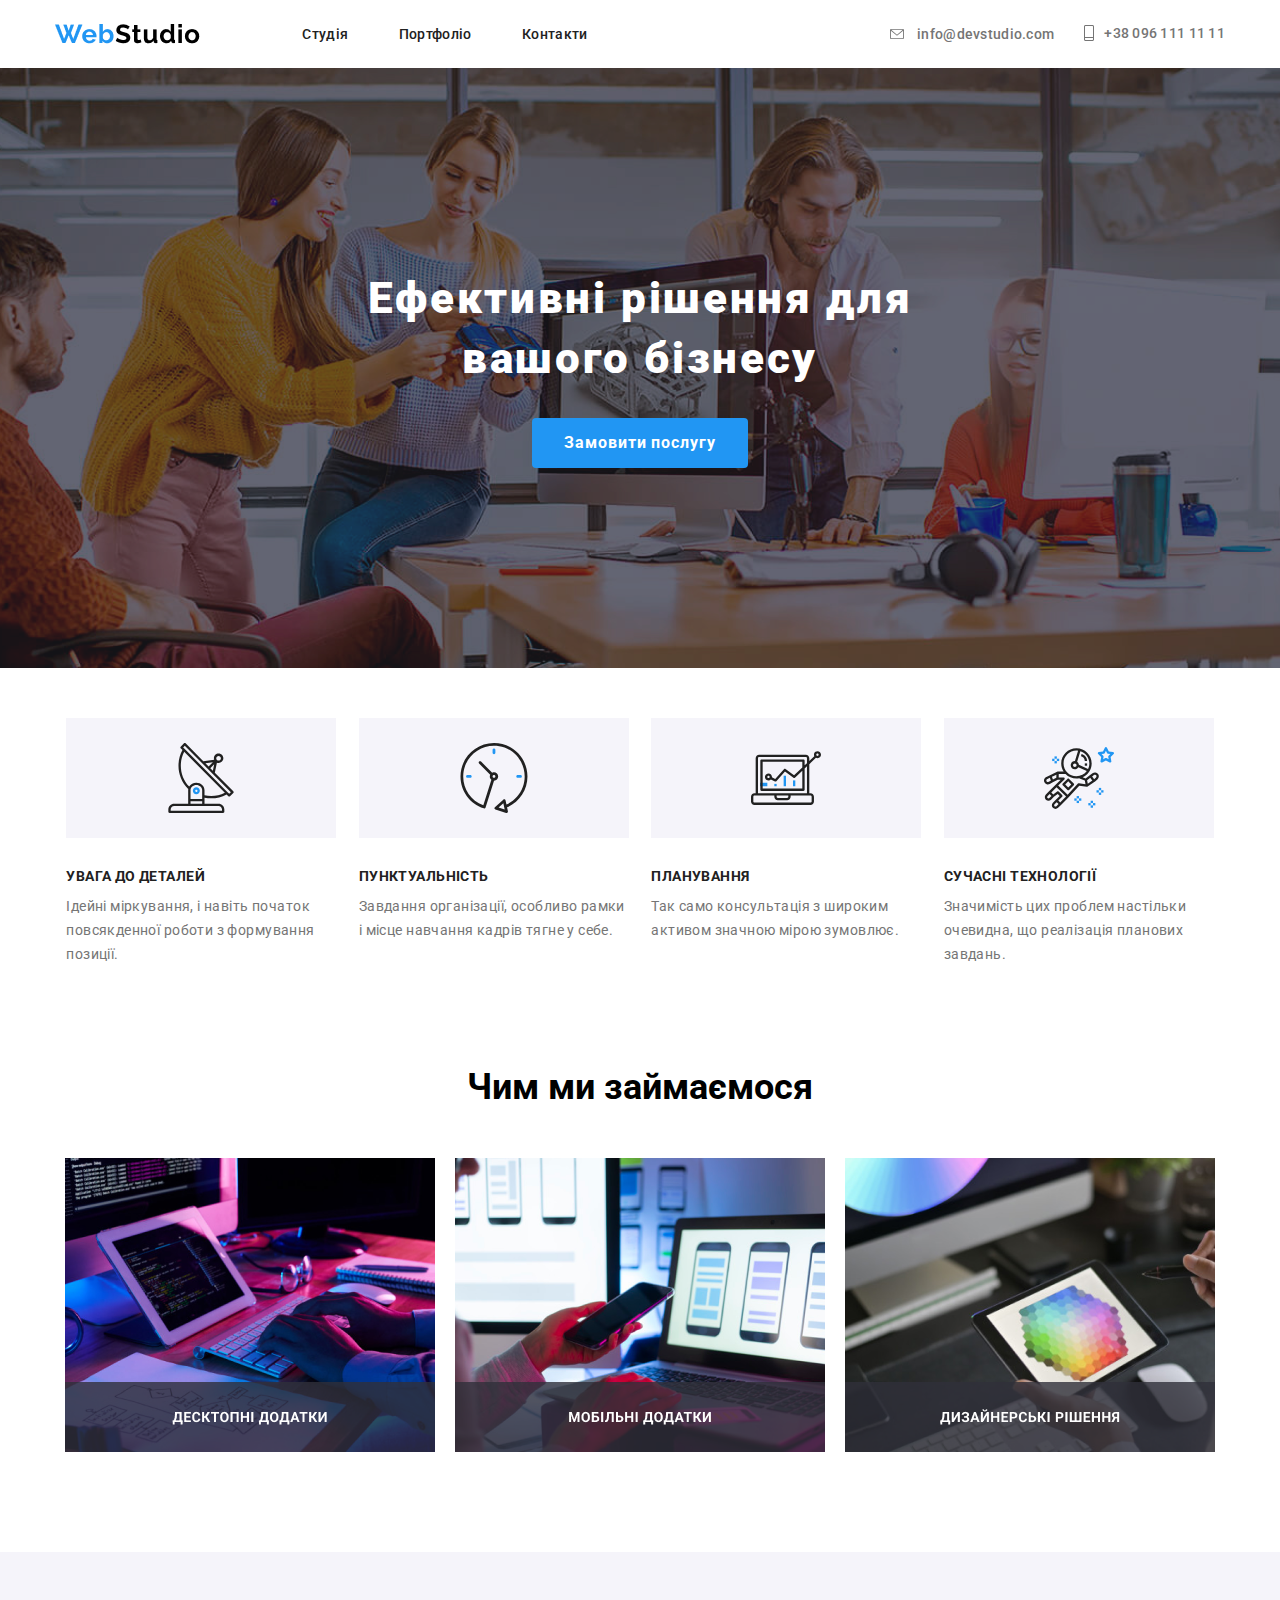
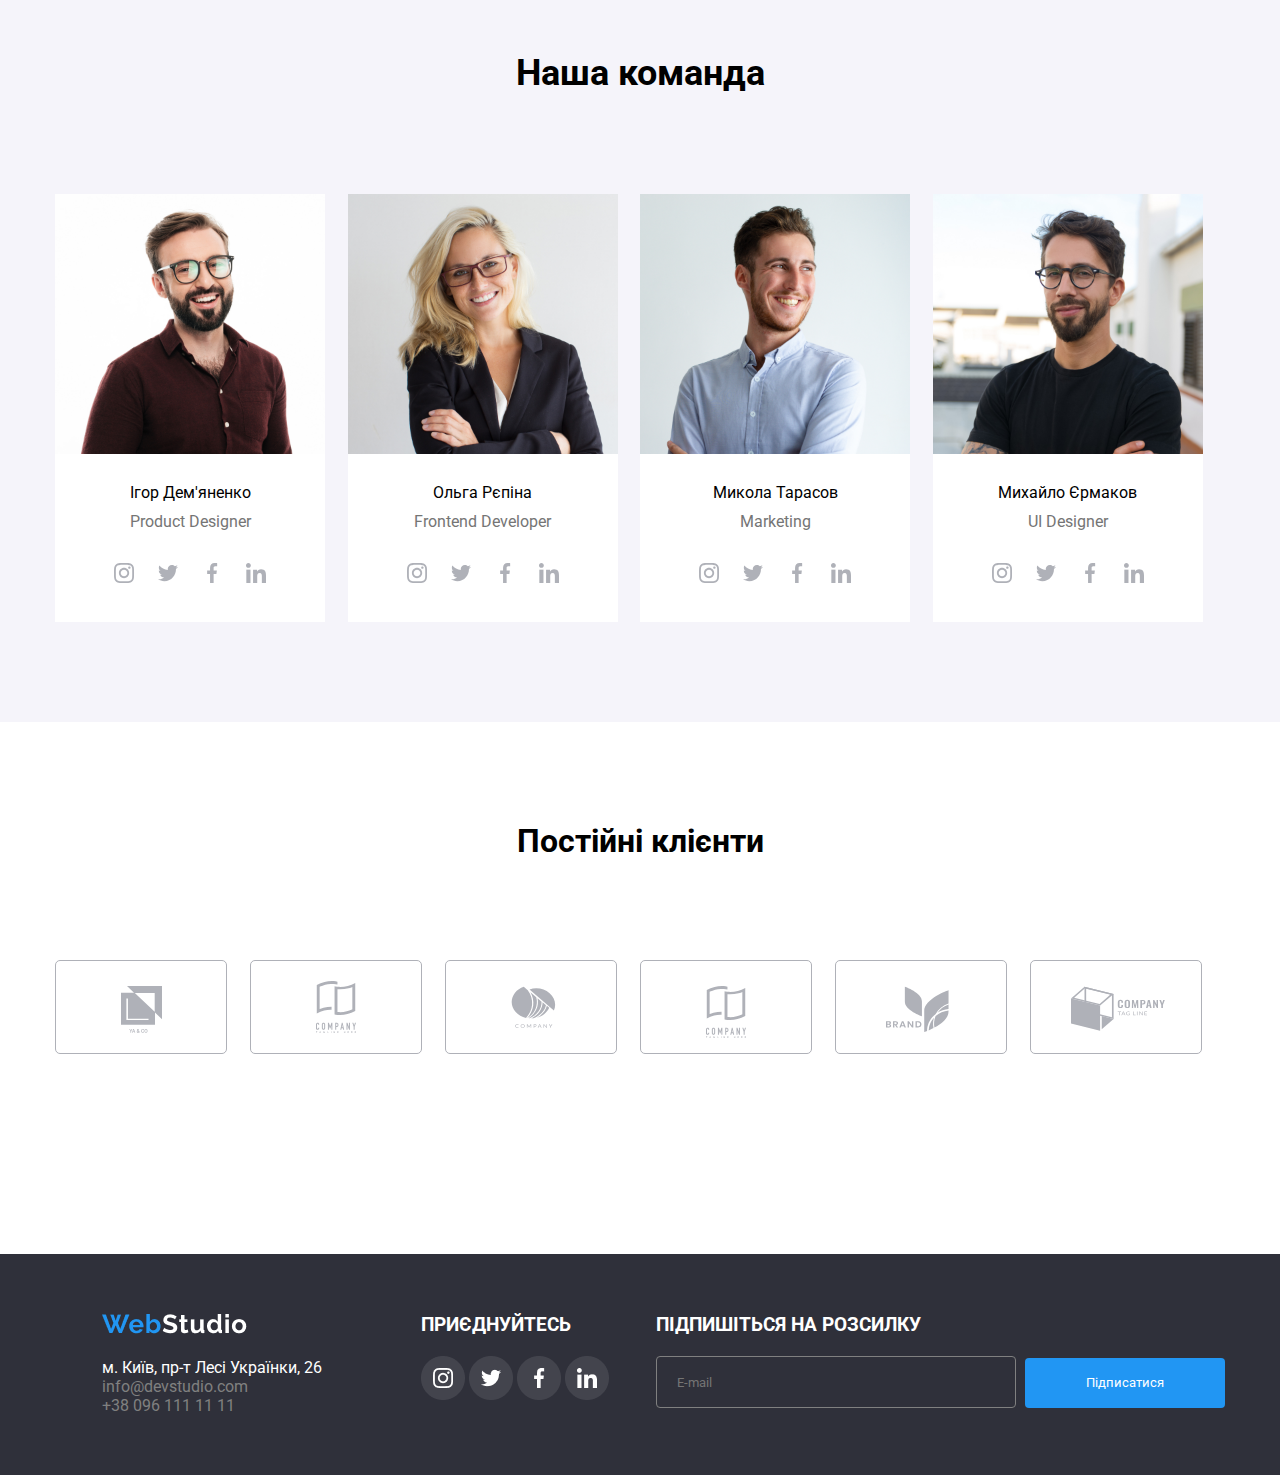
<file: index.html>
<!DOCTYPE html>
<html lang="en">
<head>
    <meta charset="UTF-8">
    <meta name="viewport" content="width=device-width, initial-scale=1.0">
    <link rel="preconnect" href="https://fonts.googleapis.com">
    <link rel="preconnect" href="https://fonts.gstatic.com" crossorigin>
    <link href="https://fonts.googleapis.com/css2?family=Roboto:wght@500&display=swap" rel="stylesheet">
    <link rel="stylesheet" href="./css/style.css">
    <link rel="stylesheet" href="./css/adaptive.css">
    <link rel="shortcut icon" href="./img/Sitelogo.png">
    <title>WebStudio</title>    
</head>
<body>
    <header>
        <section class="header__container">
            <img class="header__logo" src="./img/WebStudio.png" alt="logo">
            <div class="header__container--links">
                <a class="header__links" href="#">Студія</a>
                <a class="header__links" href="./index2.html">Портфоліо</a>
                <a class="header__links" href="#">Контакти</a>
            </div>
            <div class="header__container--social">
                <div class="header__container--social--content">
                    <a class="header__social--gmail" href="#">
                        <svg class="header__social--svg" width="14" height="10" viewBox="0 0 14 10" fill="none" xmlns="http://www.w3.org/2000/svg">
                            <path d="M12.6875 0H1.31251C0.588747 0 0 0.560711 0 1.25001V8.74999C0 9.43929 0.588747 10 1.31251 10H12.6875C13.4113 10 14 9.43929 14 8.74999V1.25001C14 0.560711 13.4113 0 12.6875 0ZM12.6875 0.833329C12.7469 0.833329 12.8035 0.845074 12.8552 0.865586L7 5.69865L1.14479 0.865586C1.19649 0.845102 1.25304 0.833329 1.31248 0.833329H12.6875ZM12.6875 9.16664H1.31251C1.07112 9.16664 0.874996 8.97989 0.874996 8.74997V1.74601L6.71331 6.56493C6.79578 6.63287 6.89789 6.66666 7 6.66666C7.10211 6.66666 7.20422 6.6329 7.28669 6.56493L13.125 1.74601V8.74999C13.125 8.97989 12.9289 9.16664 12.6875 9.16664Z" fill="#757575"/>
                        </svg>
                        info@devstudio.com
                    </a>
                </div>
                <div class="header__container--social--content">
                    <a class="header__social--phone" href="#">
                        <svg class="header__social--svg" width="10" height="16" viewBox="0 0 10 16" fill="none" xmlns="http://www.w3.org/2000/svg">
                            <path d="M8.5 0H1.5C0.672848 0 0 0.672848 0 1.5V14.5C0 15.3272 0.672848 16 1.5 16H8.5C9.32715 16 10 15.3272 10 14.5V1.5C10 0.672848 9.32715 0 8.5 0ZM1.5 1H8.5C8.77588 1 9 1.22412 9 1.5V12H1V1.5C1 1.22412 1.22412 1 1.5 1ZM8.5 15H1.5C1.22412 15 1 14.7759 1 14.5V13H9V14.5C9 14.7759 8.77588 15 8.5 15Z" fill="#757575"/>
                        </svg>
                        +38 096 111 11 11
                    </a>
                </div>
            </div>
        </section>
    </header>

    <main>
        <section class="banner">
            <div class="banner__blackout">
            </div>
            <div class="banner__container">
                <h1 class="banner__title">Ефективні рішення для  вашого бізнесу</h1>
                <button class="banner__button">Замовити послугу</button>
            </div>
        </section>
        <section class="aboutUS">
            <div class="aboutUS__container">
                <div class="aboutUS__svg">
                    <svg class="svg" width="70" height="70" viewBox="0 0 70 70" fill="none" xmlns="http://www.w3.org/2000/svg">
                        <path d="M67.3162 48.3385L48.8467 29.7337L50.8966 19.6373C51.4255 19.8438 51.9878 19.9517 52.5556 19.9558H52.5696C55.1776 19.9866 57.3169 17.8974 57.3478 15.2893C57.3787 12.6812 55.2894 10.542 52.6813 10.5111C50.0732 10.4803 47.934 12.5695 47.903 15.1776C47.8965 15.7357 47.9888 16.2905 48.1759 16.8163L37.3259 18.1405L19.6276 0.35C19.4104 0.128479 19.1141 0.00247917 18.8039 0C18.4976 0.00160417 18.2044 0.123521 17.9872 0.3395L14.6786 3.6295C14.2231 4.08508 14.2231 4.82358 14.6786 5.27917L16.4589 7.08517C9.56156 19.7681 11.8018 35.4741 21.9702 45.7228C22.0636 45.8121 22.1718 45.8843 22.2899 45.9363C22.2164 46.3311 22.178 46.7317 22.1756 47.1333V60.6667H8.17556C4.95556 60.6705 2.34602 63.28 2.34222 66.5V68.8333C2.34222 69.4776 2.8646 70 3.50889 70H57.1756C57.8199 70 58.3422 69.4776 58.3422 68.8333V66.5C58.3384 63.28 55.7289 60.6705 52.5089 60.6667H38.5089V54.6688C40.7021 55.1288 42.9367 55.3633 45.1776 55.3688C50.5547 55.363 55.8463 54.0225 60.5776 51.4675L62.3672 53.2677C62.5844 53.4892 62.8807 53.6152 63.1909 53.6177C63.4971 53.6161 63.7904 53.4941 64.0076 53.2782L67.3162 49.9882C67.7717 49.5326 67.7717 48.7941 67.3162 48.3385ZM50.9246 13.6348C51.8382 12.726 53.3156 12.7301 54.2243 13.6437C55.1332 14.5574 55.1291 16.0348 54.2154 16.9435C53.7781 17.3785 53.1863 17.6226 52.5694 17.6225H52.5624C51.2738 17.6158 50.2345 16.5658 50.2412 15.2771C50.2444 14.6602 50.4917 14.0699 50.9291 13.6348H50.9246ZM48.1782 21.301L46.8692 27.7445L44.2979 25.158L48.1782 21.301ZM46.8529 19.3282L42.6529 23.5037L39.4037 20.237L46.8529 19.3282ZM52.5089 63C54.4419 63 56.0089 64.567 56.0089 66.5V67.6667H4.67556V66.5C4.67556 64.567 6.24254 63 8.17556 63H52.5089ZM36.1756 58.3333V60.6667H24.5089V58.3333H36.1756ZM24.5089 56V47.1333C24.5089 44.303 27.1257 42 30.3422 42C33.5587 42 36.1756 44.303 36.1756 47.1333V56H24.5089ZM38.5089 52.29V47.1333C38.5089 43.0162 34.8456 39.6667 30.3422 39.6667C27.4305 39.622 24.7078 41.1041 23.1649 43.5738C14.2886 34.2249 12.2898 20.2875 18.1805 8.82073L58.8719 49.7455C52.5885 52.9419 45.3857 53.8418 38.5089 52.29ZM63.2037 50.7943L61.5599 49.1412L18.7922 6.11567L17.1414 4.46133L18.7922 2.81633L36.1499 20.272C36.1581 20.272 36.1627 20.2872 36.1709 20.293L64.8592 49.1493L63.2037 50.7943Z" fill="#212121"/>
                        <path d="M30.3527 44.3333H30.3422C28.4092 44.3303 26.8399 45.895 26.837 47.828C26.834 49.761 28.3987 51.3303 30.3317 51.3333H30.3422C32.2752 51.3362 33.8445 49.7715 33.8475 47.8385C33.8504 45.9055 32.2857 44.3362 30.3527 44.3333ZM31.1694 48.6604C30.9498 48.8789 30.6521 49.0011 30.3422 48.9999C29.6979 48.9966 29.1783 48.4716 29.1817 47.8273C29.1833 47.5188 29.3069 47.2237 29.5255 47.0061C29.7427 46.7901 30.036 46.6682 30.3422 46.6666C30.9865 46.6699 31.5061 47.1949 31.5028 47.8392C31.5011 48.1477 31.3775 48.4428 31.1589 48.6604H31.1694Z" fill="#2196F3"/>
                    </svg>   
                </div>
                <h3 class="aboutUS__title">УВАГА ДО ДЕТАЛЕЙ</h3>
                <p class="aboutUS__text">Ідейні міркування, і навіть початок повсякденної роботи з формування позиції.</p>
            </div>
            <div class="aboutUS__container">
                <div class="aboutUS__svg">
                    <svg  class="svg" width="70" height="70" viewBox="0 0 70 70" fill="none" xmlns="http://www.w3.org/2000/svg">
                        <g clip-path="url(#clip0_59_5394)">
                        <path d="M68.4614 33.4715C68.4576 14.9819 53.4656 -0.00373771 34.9754 6.99302e-07C16.4858 0.00373911 1.50017 14.9963 1.50391 33.4859C1.50711 48.0502 10.9252 60.9413 24.7995 65.3713C24.9319 65.413 25.0697 65.4343 25.2081 65.4338C25.4719 65.4333 25.7304 65.3628 25.9573 65.2287C26.2527 65.0541 26.4732 64.7764 26.5768 64.449L35.0315 37.6521C37.3429 37.6404 39.2068 35.7568 39.1945 33.4459C39.1827 31.1345 37.2997 29.2706 34.9883 29.2824C34.3666 29.285 33.753 29.4282 33.1944 29.7011L22.0251 18.5302C21.4707 17.9951 20.5879 18.0106 20.0528 18.5644C19.5305 19.1054 19.5305 19.962 20.0528 20.503L31.2162 31.6792C30.3596 33.4277 30.8493 35.5383 32.3895 36.7303L24.3338 62.2647C8.41354 56.4002 0.261689 38.7405 6.12618 22.8203C11.9907 6.90002 29.6503 -1.25183 45.5706 4.61266C61.4909 10.4771 69.6427 28.1374 63.7782 44.0571C60.913 51.8351 55.0261 58.1252 47.4548 61.4989L46.5842 57.3989C46.4251 56.6454 45.6844 56.1636 44.9308 56.3233C44.6931 56.3741 44.4726 56.4857 44.291 56.6475L35.8978 64.1409C35.322 64.653 35.2708 65.5347 35.7835 66.1105C35.9501 66.2974 36.1637 66.4362 36.403 66.5126L47.1188 69.9327C47.8521 70.1682 48.6377 69.765 48.8732 69.0312C48.948 68.7994 48.9603 68.5527 48.9101 68.3145L48.0545 64.2915C60.4452 59.0678 68.4902 46.918 68.4614 33.4715ZM34.9829 32.0766C35.753 32.0766 36.3779 32.7014 36.3779 33.4715C36.3779 34.2422 35.753 34.8665 34.9829 34.8665C34.2123 34.8665 33.588 34.2422 33.588 33.4715C33.588 32.7014 34.2123 32.0766 34.9829 32.0766ZM39.5774 64.5916L44.3551 60.3298L45.6737 66.543L39.5774 64.5916Z" fill="#212121"/>
                        <path d="M33.588 6.96735V9.75726C33.588 10.5279 34.2123 11.1522 34.9829 11.1522C35.753 11.1522 36.3779 10.5279 36.3779 9.75726V6.96735C36.3779 6.19724 35.753 5.57239 34.9829 5.57239C34.2123 5.57239 33.588 6.19724 33.588 6.96735Z" fill="#2196F3"/>
                        <path d="M8.4787 32.0765C7.70805 32.0765 7.08374 32.7014 7.08374 33.4715C7.08374 34.2421 7.70805 34.8665 8.4787 34.8665H11.2686C12.0393 34.8665 12.6636 34.2421 12.6636 33.4715C12.6636 32.7014 12.0393 32.0765 11.2686 32.0765H8.4787Z" fill="#2196F3"/>
                        <path d="M61.4866 34.8665C62.2572 34.8665 62.8815 34.2421 62.8815 33.4715C62.8815 32.7014 62.2572 32.0765 61.4866 32.0765H58.6967C57.9265 32.0765 57.3017 32.7014 57.3017 33.4715C57.3017 34.2421 57.9265 34.8665 58.6967 34.8665H61.4866Z" fill="#2196F3"/>
                        </g>
                        <defs>
                        <clipPath id="clip0_59_5394">
                        <rect width="70" height="70" fill="white"/>
                        </clipPath>
                        </defs>
                    </svg> 
                </div>
                <h3 class="aboutUS__title">ПУНКТУАЛЬНІСТЬ</h3>
                <p class="aboutUS__text">Завдання організації, особливо рамки і місце навчання кадрів тягне у себе.</p>
            </div>
            <div class="aboutUS__container">
                <div class="aboutUS__svg">
                    <svg  class="svg" width="70" height="70" viewBox="0 0 70 70" fill="none" xmlns="http://www.w3.org/2000/svg">
                        <g clip-path="url(#clip0_59_5404)">
                        <path d="M32.6496 32.7351H34.9817V43.2296H32.6496V32.7351Z" fill="#2196F3"/>
                        <path d="M41.978 37.3993H44.3101V43.2296H41.978V37.3993Z" fill="#2196F3"/>
                        <path d="M23.3211 40.8975H25.6532V43.2296H23.3211V40.8975Z" fill="#2196F3"/>
                        <path d="M16.3248 39.7314H18.656            9V43.2296H16.3248V39.7314Z" fill="#2196F3"/>
                        <path d="M3.49817 61.8865H59.4689C61.4007 61.8865 62.967 60.3201 62.967 58.3883V53.7241C62.967 51.7922 61.4007 50.2259 59.4689 50.2259H58.3028V21.1468L64.9262 14.8724C66.4635 15.6302 68.3242 15.1702 69.3302 13.7815C70.3369 12.3934 70.1957 10.482 68.9966 9.25678C67.7975 8.0315 65.8901 7.84874 64.4798 8.82406C63.0701 9.79995 62.569 11.6498 63.2933 13.2036L58.3028 17.9344V15.2442C58.3028 13.3124 56.7365 11.746 54.8046 11.746H8.16239C6.23054 11.746 4.66422 13.3124 4.66422 15.2442V50.2259H3.49817C1.56632 50.2259 0 51.7922 0 53.7241V58.3883C0 60.3201 1.56632 61.8865 3.49817 61.8865ZM66.4652 10.58C67.1091 10.58 67.6312 11.1021 67.6312 11.746C67.6312 12.39 67.1091 12.9121 66.4652 12.9121C65.8212 12.9121 65.2991 12.39 65.2991 11.746C65.2991 11.1021 65.8212 10.58 66.4652 10.58ZM6.99634 15.2442C6.99634 14.6003 7.51844 14.0781 8.16239 14.0781H54.8046C55.4486 14.0781 55.9707 14.6003 55.9707 15.2442V20.1413L53.6386 22.3573V17.5763C53.6386 16.9324 53.1165 16.4103 52.4725 16.4103H10.4945C9.85055 16.4103 9.32845 16.9324 9.32845 17.5763V46.7277C9.32845 47.3717 9.85055 47.8938 10.4945 47.8938H52.4725C53.1165 47.8938 53.6386 47.3717 53.6386 46.7277V25.5651L55.9707 23.3554V50.2259H6.99634V15.2442ZM17.4908 30.4029C15.9131 30.3984 14.5279 31.4494 14.1083 32.9702C13.6886 34.491 14.3383 36.104 15.6951 36.909C17.0513 37.7141 18.7793 37.512 19.9129 36.4148L23.9662 38.4486C24.4371 38.6843 25.0081 38.5739 25.3583 38.1804L33.9745 28.487L42.4443 34.8337C42.8987 35.1742 43.5329 35.1378 43.9452 34.7477L51.3065 27.7748V45.5617H11.6606V18.7424H51.3065V24.5618L43.0564 32.3746L34.5154 25.9716C34.0303 25.6083 33.3476 25.6766 32.9445 26.1293L24.2099 35.9571L20.9446 34.3241C20.9685 34.1841 20.9833 34.0429 20.989 33.9011C20.989 31.9693 19.4227 30.4029 17.4908 30.4029ZM18.6569 33.9011C18.6569 34.5451 18.1348 35.0672 17.4908 35.0672C16.8469 35.0672 16.3248 34.5451 16.3248 33.9011C16.3248 33.2572 16.8469 32.735 17.4908 32.735C18.1348 32.735 18.6569 33.2572 18.6569 33.9011ZM25.6532 52.558H37.3138V53.7241C37.3138 54.368 36.7917 54.8901 36.1477 54.8901H26.8193C26.1753 54.8901 25.6532 54.368 25.6532 53.7241V52.558ZM2.33211 53.7241C2.33211 53.0801 2.85422 52.558 3.49817 52.558H23.3211V53.7241C23.3211 55.6559 24.8874 57.2222 26.8193 57.2222H36.1477C38.0796 57.2222 39.6459 55.6559 39.6459 53.7241V52.558H59.4689C60.1128 52.558 60.6349 53.0801 60.6349 53.7241V58.3883C60.6349 59.0322 60.1128 59.5543 59.4689 59.5543H3.49817C2.85422 59.5543 2.33211 59.0322 2.33211 58.3883V53.7241Z" fill="#212121"/>
                        </g>
                        <defs>
                        <clipPath id="clip0_59_5404">
                        <rect width="70" height="70" fill="white"/>
                        </clipPath>
                        </defs>
                    </svg> 
                </div>
                <h3 class="aboutUS__title">ПЛАНУВАННЯ</h3>
                <p class="aboutUS__text">Так само консультація з широким активом значною мірою зумовлює.</p>
            </div>
            <div class="aboutUS__container">
                <div class="aboutUS__svg">
                    <svg  class="svg" width="70" height="70" viewBox="0 0 70 70" fill="none" xmlns="http://www.w3.org/2000/svg">
                        <path d="M69.9432 9.89643C69.8055 9.47519 69.4416 9.1673 69.0017 9.10304L64.8227 8.49518L62.9525 4.70815C62.5606 3.91011 61.2527 3.91011 60.8607 4.70815L58.9905 8.49518L54.8114 9.10318C54.3715 9.1673 54.0076 9.47424 53.8687 9.89657C53.7322 10.3189 53.8453 10.7832 54.1638 11.0925L57.1891 14.0407L56.4751 18.2035C56.4005 18.641 56.5801 19.0831 56.9383 19.3445C57.3012 19.6083 57.7748 19.6408 58.168 19.4331L61.9061 17.4672L65.6441 19.4331C65.8145 19.5229 66.0024 19.5672 66.1879 19.5672C66.4293 19.5672 66.6709 19.4926 66.874 19.3444C67.2333 19.0831 67.4129 18.6408 67.3372 18.2033L66.6232 14.0406L69.6484 11.0923C69.9653 10.782 70.0798 10.3188 69.9432 9.89643ZM64.5556 12.7992C64.2815 13.0663 64.1554 13.4536 64.2207 13.8317L64.6384 16.2689L62.4498 15.1185C62.2795 15.0287 62.0928 14.9844 61.9061 14.9844C61.7194 14.9844 61.5339 15.0287 61.3623 15.1185L59.1736 16.2689L59.5912 13.8317C59.6566 13.4536 59.5305 13.0675 59.2564 12.7992L57.4842 11.0725L59.932 10.7166C60.3123 10.6618 60.6402 10.4227 60.8105 10.0784L61.9048 7.86175L62.9991 10.0784C63.1695 10.4225 63.4974 10.6618 63.8777 10.7166L66.3254 11.0725L64.5556 12.7992Z" fill="#2196F3"/>
                        <path d="M57.1669 44.8923H54.8335V47.2257H57.1669V44.8923Z" fill="#2196F3"/>
                        <path d="M57.1669 49.5591H54.8335V51.8925H57.1669V49.5591Z" fill="#2196F3"/>
                        <path d="M59.5004 47.2257H57.167V49.5591H59.5004V47.2257Z" fill="#2196F3"/>
                        <path d="M54.8337 47.2257H52.5002V49.5591H54.8337V47.2257Z" fill="#2196F3"/>
                        <path d="M49.0003 57.7258H46.6669V60.0592H49.0003V57.7258Z" fill="#2196F3"/>
                        <path d="M49.0003 62.3926H46.6669V64.726H49.0003V62.3926Z" fill="#2196F3"/>
                        <path d="M51.3337 60.0593H49.0002V62.3927H51.3337V60.0593Z" fill="#2196F3"/>
                        <path d="M46.6668 60.0593H44.3334V62.3927H46.6668V60.0593Z" fill="#2196F3"/>
                        <path d="M35 53.0592H32.6666V55.3926H35V53.0592Z" fill="#2196F3"/>
                        <path d="M35 57.7258H32.6666V60.0592H35V57.7258Z" fill="#2196F3"/>
                        <path d="M37.3334 55.3925H35V57.7259H37.3334V55.3925Z" fill="#2196F3"/>
                        <path d="M32.6665 55.3925H30.3331V57.7259H32.6665V55.3925Z" fill="#2196F3"/>
                        <path d="M12.8331 13.3918H10.4996V15.7253H12.8331V13.3918Z" fill="#2196F3"/>
                        <path d="M12.8331 18.0586H10.4996V20.392H12.8331V18.0586Z" fill="#2196F3"/>
                        <path d="M15.1663 15.7252H12.8329V18.0586H15.1663V15.7252Z" fill="#2196F3"/>
                        <path d="M10.4996 15.7252H8.16614V18.0586H10.4996V15.7252Z" fill="#2196F3"/>
                        <path d="M54.0635 30.9739C53.4347 30.1257 52.5119 29.5797 51.4642 29.4326C50.4118 29.2833 49.3734 29.5598 48.5334 30.2026L45.7952 32.3014L45.794 32.3027L41.6428 35.4025L38.6724 34.2195C43.9691 31.843 47.6711 26.5451 47.6711 20.3943C47.6711 12.0315 40.8401 5.22742 32.4436 5.22742C24.047 5.22742 17.2161 12.0315 17.2161 20.3943C17.2161 23.4254 18.1226 26.244 19.6662 28.6158L13.6204 28.5633C13.6168 28.5633 13.6134 28.5633 13.6099 28.5633C13.5911 28.5633 13.5761 28.5726 13.5586 28.5739C13.4431 28.5785 13.3298 28.6019 13.2191 28.6416C13.1911 28.6521 13.162 28.658 13.1352 28.6707C13.1212 28.6765 13.1071 28.6776 13.0932 28.6846L6.02075 32.1765C6.01952 32.1765 6.01843 32.1765 6.01843 32.1776L1.8766 34.1693C1.83107 34.1891 1.78445 34.2159 1.73892 34.2463C0.0880191 35.3452 -0.474314 37.5037 0.429958 39.2676C0.911763 40.2057 1.73195 40.8964 2.73999 41.2125C3.12856 41.3338 3.52518 41.3934 3.91949 41.3934C4.55305 41.3934 5.18074 41.2382 5.75578 40.9314L8.79154 39.3167L13.7441 36.7594L16.7122 36.7418L4.80844 48.5884C4.80735 48.5897 4.80612 48.5897 4.80489 48.5908L1.87647 51.5074C1.18466 52.1958 0.8043 53.1092 0.8043 54.0835C0.8043 55.0566 1.18466 55.9723 1.87647 56.6619C2.587 57.3689 3.52149 57.7236 4.45598 57.7236C5.3917 57.7236 6.32495 57.3689 7.03782 56.6619L9.91251 53.7989L13.7206 50.9556L15.6912 52.918L11.8375 56.7552C11.8364 56.7564 11.8352 56.7564 11.834 56.7575L8.90556 59.6742C8.21375 60.3626 7.8334 61.276 7.8334 62.2503C7.8334 63.2233 8.21375 64.1391 8.90556 64.8287C9.6161 65.5357 10.5518 65.8903 11.4863 65.8903C12.4208 65.8903 13.3565 65.5357 14.0681 64.8287L16.9977 61.912L21.6842 57.2453C21.6854 57.2441 21.6854 57.243 21.6865 57.2418L23.8951 55.0542L23.8869 55.046C23.9008 55.0321 23.9207 55.0273 23.9347 55.0123L35.2353 42.6349L42.8281 43.7153C42.8829 43.7235 42.9377 43.7269 42.9925 43.7269C43.1338 43.7269 43.2702 43.6931 43.402 43.643C43.4406 43.629 43.4743 43.6103 43.5106 43.5917C43.5526 43.5706 43.5968 43.559 43.6366 43.5322L50.6659 38.8655C50.6916 38.848 50.7055 38.82 50.73 38.8014C50.758 38.7793 50.793 38.77 50.8186 38.7454L53.5999 36.1401C55.0471 34.7841 55.2466 32.5628 54.0635 30.9739ZM4.66024 38.8722C4.28111 39.0753 3.85058 39.116 3.43878 38.9854C3.03039 38.8583 2.69912 38.5794 2.50538 38.2026C2.15305 37.5165 2.35718 36.6811 2.97433 36.2297L5.84793 34.8472L6.53974 36.869L6.83027 37.7183L4.66024 38.8722ZM12.3102 34.8741L8.92333 36.6241L8.36456 34.9907L7.96328 33.817L12.3967 31.6282L12.3102 34.8741ZM45.3402 20.3919C45.3402 22.4009 44.8607 24.2957 44.03 25.9908L34.8832 21.8363C34.7875 20.5821 34.1366 19.4843 33.1589 18.8005L36.3614 8.16856C41.5626 9.82302 45.3402 14.6752 45.3402 20.3919ZM19.5519 20.3919C19.5519 13.316 25.3363 7.55837 32.446 7.55837C32.9991 7.55837 33.5403 7.60499 34.0759 7.67267L30.9433 18.0714C30.9014 18.0702 30.8617 18.0585 30.8185 18.0585C28.5597 18.0585 26.7222 19.8902 26.7222 22.142C26.7222 24.3936 28.5597 26.2254 30.8185 26.2254C32.3375 26.2254 33.65 25.3866 34.3582 24.1592L42.8073 27.9976C40.4564 31.1616 36.6938 33.2255 32.4459 33.2255C25.3363 33.2255 19.5519 27.4679 19.5519 20.3919ZM32.5814 22.142C32.5814 23.1068 31.7903 23.892 30.8185 23.892C29.8467 23.892 29.0556 23.1068 29.0556 22.142C29.0556 21.1771 29.8467 20.3919 30.8185 20.3919C31.7903 20.3919 32.5814 21.1771 32.5814 22.142ZM5.39183 55.0075C4.87503 55.5196 4.03843 55.5185 3.52286 55.0087C3.2743 54.7602 3.13785 54.4324 3.13785 54.0835C3.13785 53.7358 3.2743 53.408 3.52286 53.1619L5.6274 51.0653L7.48941 52.9192L5.39183 55.0075ZM12.4222 63.1744C11.9054 63.6865 11.0677 63.6878 10.552 63.1756C10.3034 62.927 10.1669 62.5993 10.1669 62.2504C10.1669 61.9027 10.3034 61.5749 10.552 61.3288L12.6579 59.2311L13.5388 60.1073L14.5211 61.085L12.4222 63.1744ZM20.0383 55.5862C20.0371 55.5873 20.036 55.5873 20.0348 55.5886L16.1742 59.4386L15.2933 58.5624L14.311 57.5847L18.168 53.7451C18.168 53.7451 18.168 53.7451 18.168 53.744C18.1692 53.7428 18.1703 53.7428 18.1715 53.7417C18.259 53.6542 18.3139 53.5492 18.3676 53.4454C18.3828 53.4151 18.4119 53.3894 18.4248 53.3579C18.461 53.2681 18.4667 53.1713 18.4808 53.0767C18.4878 53.023 18.5112 52.9729 18.5112 52.918C18.5112 52.8398 18.4831 52.764 18.4669 52.6869C18.4529 52.6169 18.4529 52.5457 18.426 52.4781C18.3817 52.3685 18.3058 52.2717 18.2265 52.1771C18.2044 52.1514 18.1962 52.1187 18.1717 52.0942C18.1717 52.0942 18.1717 52.0942 18.1705 52.0942C18.1692 52.0931 18.1692 52.0907 18.1681 52.0896L14.6529 48.5895C14.6156 48.5522 14.5677 48.537 14.5257 48.5056C14.464 48.4577 14.4045 48.4134 14.3356 48.3795C14.2691 48.3469 14.2014 48.327 14.1314 48.3083C14.0568 48.2872 13.9845 48.271 13.9063 48.2651C13.835 48.2604 13.7686 48.2674 13.6975 48.2756C13.6193 48.2849 13.5459 48.2954 13.47 48.3199C13.3964 48.3433 13.3312 48.3794 13.2635 48.4179C13.2203 48.4424 13.1714 48.4506 13.1305 48.481L9.25133 51.3767L7.28077 49.4144L12.5285 44.1946L22.0674 53.576L20.0383 55.5862ZM34.9544 40.2373C34.9207 40.2326 34.8891 40.2455 34.8553 40.2431C34.7701 40.2385 34.6885 40.2444 34.6034 40.2583C34.5369 40.2699 34.4739 40.2828 34.4108 40.3049C34.3362 40.3306 34.2685 40.3656 34.1996 40.4076C34.1343 40.4473 34.0748 40.4892 34.0176 40.5417C33.9896 40.5662 33.9558 40.578 33.9301 40.6059L23.6527 51.8621L14.185 42.5507L20.3825 36.386C20.8387 35.931 20.841 35.1924 20.386 34.7351C20.1562 34.5052 19.854 34.392 19.5519 34.3933V34.3922L14.6984 34.4213L14.7591 30.905L21.5492 30.9633C24.3166 33.7937 28.176 35.5589 32.446 35.5589C33.4027 35.5589 34.3361 35.4598 35.2448 35.2906C35.3323 35.3606 35.4186 35.4318 35.5284 35.4761L40.7995 37.5761L41.1331 39.2351L41.5228 41.1717L34.9544 40.2373ZM43.7944 40.6269L43.1096 37.219L46.2736 34.8565L47.102 35.9554L48.3445 37.6051L43.7944 40.6269ZM52.0055 34.4341L50.1726 36.1515L48.1356 33.4471L49.9544 32.053C50.2938 31.7917 50.7221 31.6855 51.1421 31.7403C51.5644 31.7998 51.9378 32.0203 52.1921 32.3621C52.6658 33.0003 52.5853 33.8905 52.0055 34.4341Z" fill="#212121"/>
                        <path d="M29.7545 40.5651L25.0668 35.8984C24.613 35.4447 23.8755 35.4447 23.4205 35.8984L18.734 40.5651C18.5147 40.7857 18.391 41.0819 18.391 41.3923C18.391 41.7026 18.5135 42.0002 18.734 42.2195L23.4205 46.8861C23.648 47.1124 23.9468 47.2256 24.2443 47.2256C24.5418 47.2256 24.8404 47.1124 25.0668 46.8861L29.7545 42.2195C29.9738 42.0002 30.0987 41.7026 30.0987 41.3923C30.0987 41.0819 29.9749 40.7844 29.7545 40.5651ZM24.2443 44.4129L21.2109 41.3923L24.2443 38.3717L27.2788 41.3923L24.2443 44.4129Z" fill="#212121"/>
                        <path d="M37.5468 11.0923L36.9833 13.358C37.1385 13.3966 40.7844 14.3462 40.7844 18.0586H43.1178C43.1177 13.6461 39.4742 11.5718 37.5468 11.0923Z" fill="#212121"/>
                        <path d="M43.1178 20.392H40.7844V22.7254H43.1178V20.392Z" fill="#212121"/>
                    </svg>   
                </div>
                <h3 class="aboutUS__title">СУЧАСНІ ТЕХНОЛОГІЇ</h3>
                <p class="aboutUS__text">Значимість цих проблем настільки очевидна, що реалізація планових завдань.</p>
            </div>
        </section>
      <div class="occupations-container">
        <section class="occupations">
            <div class="occupations-title">
                <h1>Чим ми займаємося</h1> 
            </div>
            <div class="occupations-images">
                <img class="occupations-image" src="./img/box 1.png" alt="" class="occupations-img">
                <img class="occupations-image" src="./img/box 2.png" alt="" class="occupations-img">
                <img class="occupations-image" src="./img/box 3.png" alt="" class="occupations-img">
            </div>
        </section>
      </div>
      <section class="team">
        <h3 class="team-title">Наша команда</h3>
        <div class="team-container">
                <div class="team-card">
                    <img class="team-photo" src="./img/designer.jpg">
                    <p class="team-text">Ігор Дем'яненко</p>
                    <p class="team-job">Product Designer</p>      
                    <div class="team-socials">
                            <svg class="team-social" width="44" height="44" viewbox="0 0 44 44" fill="currentColor" xmlns="http://www.w3.org/2000/svg">
                                <path d="M44 21.9999C44 28.0751 41.5376 33.5751 37.5564 37.5563C33.5751 41.5375 28.0751 43.9999 22 43.9999C15.9249 43.9999 10.4249 41.5375 6.44365 37.5563C2.46243 33.5751 0 28.0751 0 21.9999C0 15.9248 2.46243 10.4248 6.44365 6.44359C10.4249 2.46237 15.9249 -6.10352e-05 22 -6.10352e-05C28.0751 -6.10352e-05 33.5751 2.46237 37.5564 6.44359C41.5376 10.4248 44 15.9248 44 21.9999Z"/>
                                <path d="M31.9804 17.8801C31.9336 16.8174 31.7617 16.0868 31.5155 15.4537C31.2616 14.7818 30.8709 14.1801 30.359 13.68C29.8589 13.1721 29.2533 12.7774 28.5891 12.5274C27.9524 12.2813 27.2256 12.1094 26.1629 12.0626C25.0923 12.0118 24.7524 12 22.0371 12C19.3217 12 18.9818 12.0118 17.9152 12.0586C16.8525 12.1055 16.1219 12.2775 15.489 12.5235C14.8169 12.7774 14.2153 13.1681 13.7151 13.68C13.2072 14.1801 12.8127 14.7857 12.5626 15.4499C12.3164 16.0868 12.1446 16.8134 12.0977 17.8761C12.0469 18.9467 12.0351 19.2866 12.0351 22.002C12.0351 24.7173 12.0469 25.0572 12.0937 26.1239C12.1406 27.1865 12.3126 27.9171 12.5588 28.5502C12.8127 29.2221 13.2072 29.8238 13.7151 30.3239C14.2153 30.8318 14.8209 31.2265 15.485 31.4765C16.1219 31.7226 16.8485 31.8945 17.9114 31.9413C18.9779 31.9883 19.3179 31.9999 22.0333 31.9999C24.7486 31.9999 25.0885 31.9883 26.1552 31.9413C27.2178 31.8945 27.9484 31.7226 28.5813 31.4765C29.9254 30.9568 30.9881 29.8941 31.5078 28.5502C31.7538 27.9133 31.9258 27.1865 31.9726 26.1239C32.0195 25.0572 32.0312 24.7173 32.0312 22.002C32.0312 19.2866 32.0273 18.9467 31.9804 17.8801ZM30.1794 26.0457C30.1363 27.0225 29.9723 27.5499 29.8355 27.9015C29.4995 28.7728 28.8079 29.4643 27.9367 29.8004C27.585 29.9372 27.0538 30.1012 26.0808 30.1441C25.0259 30.1911 24.7096 30.2027 22.041 30.2027C19.3725 30.2027 19.0522 30.1911 18.0011 30.1441C17.0243 30.1012 16.4969 29.9372 16.1453 29.8004C15.7117 29.6402 15.317 29.3862 14.9967 29.0541C14.6646 28.7298 14.4106 28.3391 14.2504 27.9055C14.1136 27.5539 13.9496 27.0225 13.9067 26.0497C13.8597 24.9948 13.8481 24.6783 13.8481 22.0097C13.8481 19.3412 13.8597 19.0209 13.9067 17.9699C13.9496 16.9932 14.1136 16.4657 14.2504 16.1141C14.4106 15.6804 14.6646 15.2859 15.0006 14.9654C15.3248 14.6333 15.7155 14.3793 16.1492 14.2192C16.5009 14.0825 17.0323 13.9184 18.0051 13.8754C19.06 13.8285 19.3765 13.8168 22.0449 13.8168C24.7173 13.8168 25.0337 13.8285 26.0848 13.8754C27.0615 13.9184 27.589 14.0825 27.9406 14.2192C28.3742 14.3793 28.7689 14.6333 29.0892 14.9654C29.4213 15.2897 29.6753 15.6804 29.8355 16.1141C29.9723 16.4657 30.1363 16.997 30.1794 17.9699C30.2262 19.0248 30.238 19.3412 30.238 22.0097C30.238 24.6783 30.2262 24.9908 30.1794 26.0457Z" fill="#AFB1B8"/>
                                <path d="M22.0371 16.8642C19.2007 16.8642 16.8994 19.1654 16.8994 22.0019C16.8994 24.8385 19.2007 27.1396 22.0371 27.1396C24.8737 27.1396 27.1748 24.8385 27.1748 22.0019C27.1748 19.1654 24.8737 16.8642 22.0371 16.8642ZM22.0371 25.3346C20.197 25.3346 18.7044 23.8422 18.7044 22.0019C18.7044 20.1617 20.197 18.6692 22.0371 18.6692C23.8774 18.6692 25.3698 20.1617 25.3698 22.0019C25.3698 23.8422 23.8774 25.3346 22.0371 25.3346Z" fill="#AFB1B8"/>
                                <path d="M28.5775 16.6611C28.5775 17.3235 28.0405 17.8605 27.378 17.8605C26.7156 17.8605 26.1785 17.3235 26.1785 16.6611C26.1785 15.9986 26.7156 15.4617 27.378 15.4617C28.0405 15.4617 28.5775 15.9986 28.5775 16.6611Z" fill="#AFB1B8"/>                                                      
                                </svg>

                            <svg class="team-social" width="44" height="44" viewBox="0 0 44 44" fill="currentColor" xmlns="http://www.w3.org/2000/svg">
                                <path d="M44 21.9999C44 28.0751 41.5376 33.5751 37.5564 37.5563C33.5751 41.5375 28.0751 43.9999 22 43.9999C15.9249 43.9999 10.4249 41.5375 6.44365 37.5563C2.46243 33.5751 0 28.0751 0 21.9999C0 15.9248 2.46243 10.4248 6.44365 6.44359C10.4249 2.46237 15.9249 -6.10352e-05 22 -6.10352e-05C28.0751 -6.10352e-05 33.5751 2.46237 37.5564 6.44359C41.5376 10.4248 44 15.9248 44 21.9999Z" />
                                <path d="M32 15.7988C31.2563 16.125 30.4637 16.3412 29.6375 16.4462C30.4875 15.9388 31.1363 15.1412 31.4412 14.18C30.6488 14.6525 29.7738 14.9863 28.8412 15.1725C28.0887 14.3713 27.0162 13.875 25.8462 13.875C23.5763 13.875 21.7487 15.7175 21.7487 17.9763C21.7487 18.3012 21.7762 18.6137 21.8438 18.9112C18.435 18.745 15.4188 17.1113 13.3925 14.6225C13.0387 15.2363 12.8313 15.9388 12.8313 16.695C12.8313 18.115 13.5625 19.3737 14.6525 20.1025C13.9937 20.09 13.3475 19.8988 12.8 19.5975C12.8 19.61 12.8 19.6262 12.8 19.6425C12.8 21.635 14.2212 23.29 16.085 23.6712C15.7512 23.7625 15.3875 23.8062 15.01 23.8062C14.7475 23.8062 14.4825 23.7913 14.2337 23.7362C14.765 25.36 16.2725 26.5538 18.065 26.5925C16.67 27.6838 14.8988 28.3412 12.9813 28.3412C12.645 28.3412 12.3225 28.3263 12 28.285C13.8162 29.4563 15.9688 30.125 18.29 30.125C25.835 30.125 29.96 23.875 29.96 18.4575C29.96 18.2762 29.9538 18.1013 29.945 17.9275C30.7588 17.35 31.4425 16.6288 32 15.7988Z" fill="#AFB1B8"/>
                                </svg>
                            
                            <svg class="team-social" width="44" height="44" viewBox="0 0 44 44" fill="currentColor" xmlns="http://www.w3.org/2000/svg">
                                <path d="M44 21.9999C44 28.0751 41.5376 33.5751 37.5564 37.5563C33.5751 41.5375 28.0751 43.9999 22 43.9999C15.9249 43.9999 10.4249 41.5375 6.44365 37.5563C2.46243 33.5751 0 28.0751 0 21.9999C0 15.9248 2.46243 10.4248 6.44365 6.44359C10.4249 2.46237 15.9249 -6.10352e-05 22 -6.10352e-05C28.0751 -6.10352e-05 33.5751 2.46237 37.5564 6.44359C41.5376 10.4248 44 15.9248 44 21.9999Z" />
                                <path d="M25.3308 15.3208H27.1567V12.1408C26.8417 12.0975 25.7583 12 24.4967 12C21.8642 12 20.0608 13.6558 20.0608 16.6992V19.5H17.1558V23.055H20.0608V32H23.6225V23.0558H26.41L26.8525 19.5008H23.6217V17.0517C23.6225 16.0242 23.8992 15.3208 25.3308 15.3208Z" fill="#AFB1B8"/>
                                </svg>                                
                        
                                <svg class="team-social" width="44" height="44" viewBox="0 0 44 44" fill="currentColor" xmlns="http://www.w3.org/2000/svg">
                                    <path d="M44 21.9999C44 28.0751 41.5376 33.5751 37.5564 37.5563C33.5751 41.5375 28.0751 43.9999 22 43.9999C15.9249 43.9999 10.4249 41.5375 6.44365 37.5563C2.46243 33.5751 0 28.0751 0 21.9999C0 15.9248 2.46243 10.4248 6.44365 6.44359C10.4249 2.46237 15.9249 -6.10352e-05 22 -6.10352e-05C28.0751 -6.10352e-05 33.5751 2.46237 37.5564 6.44359C41.5376 10.4248 44 15.9248 44 21.9999Z"/>
                                    <path d="M31.995 32V31.9992H32V24.6642C32 21.0759 31.2275 18.3117 27.0325 18.3117C25.0158 18.3117 23.6625 19.4184 23.11 20.4675H23.0517V18.6467H19.0742V31.9992H23.2158V25.3875C23.2158 23.6467 23.5458 21.9634 25.7017 21.9634C27.8258 21.9634 27.8575 23.95 27.8575 25.4992V32H31.995Z" fill="#AFB1B8"/>
                                    <path d="M12.33 18.6475H16.4767V32H12.33V18.6475Z" fill="#AFB1B8"/>
                                    <path d="M14.4017 12C13.0758 12 12 13.0758 12 14.4017C12 15.7275 13.0758 16.8258 14.4017 16.8258C15.7275 16.8258 16.8033 15.7275 16.8033 14.4017C16.8025 13.0758 15.7267 12 14.4017 12V12Z" fill="#AFB1B8"/>
                                    </svg>
                    </div>                                                                                                                                                                                                           
                </div>
                <div class="team-card">
                    <img class="team-photo" src="./img/developer.jpg">
                    <p class="team-text">Ольга Рєпіна</p>
                    <p class="team-job">Frontend Developer</p>   
                    <div class="team-socials">
                        <svg class="team-social" width="44" height="44" viewbox="0 0 44 44" fill="currentColor" xmlns="http://www.w3.org/2000/svg">
                            <path d="M44 21.9999C44 28.0751 41.5376 33.5751 37.5564 37.5563C33.5751 41.5375 28.0751 43.9999 22 43.9999C15.9249 43.9999 10.4249 41.5375 6.44365 37.5563C2.46243 33.5751 0 28.0751 0 21.9999C0 15.9248 2.46243 10.4248 6.44365 6.44359C10.4249 2.46237 15.9249 -6.10352e-05 22 -6.10352e-05C28.0751 -6.10352e-05 33.5751 2.46237 37.5564 6.44359C41.5376 10.4248 44 15.9248 44 21.9999Z"/>
                            <path d="M31.9804 17.8801C31.9336 16.8174 31.7617 16.0868 31.5155 15.4537C31.2616 14.7818 30.8709 14.1801 30.359 13.68C29.8589 13.1721 29.2533 12.7774 28.5891 12.5274C27.9524 12.2813 27.2256 12.1094 26.1629 12.0626C25.0923 12.0118 24.7524 12 22.0371 12C19.3217 12 18.9818 12.0118 17.9152 12.0586C16.8525 12.1055 16.1219 12.2775 15.489 12.5235C14.8169 12.7774 14.2153 13.1681 13.7151 13.68C13.2072 14.1801 12.8127 14.7857 12.5626 15.4499C12.3164 16.0868 12.1446 16.8134 12.0977 17.8761C12.0469 18.9467 12.0351 19.2866 12.0351 22.002C12.0351 24.7173 12.0469 25.0572 12.0937 26.1239C12.1406 27.1865 12.3126 27.9171 12.5588 28.5502C12.8127 29.2221 13.2072 29.8238 13.7151 30.3239C14.2153 30.8318 14.8209 31.2265 15.485 31.4765C16.1219 31.7226 16.8485 31.8945 17.9114 31.9413C18.9779 31.9883 19.3179 31.9999 22.0333 31.9999C24.7486 31.9999 25.0885 31.9883 26.1552 31.9413C27.2178 31.8945 27.9484 31.7226 28.5813 31.4765C29.9254 30.9568 30.9881 29.8941 31.5078 28.5502C31.7538 27.9133 31.9258 27.1865 31.9726 26.1239C32.0195 25.0572 32.0312 24.7173 32.0312 22.002C32.0312 19.2866 32.0273 18.9467 31.9804 17.8801ZM30.1794 26.0457C30.1363 27.0225 29.9723 27.5499 29.8355 27.9015C29.4995 28.7728 28.8079 29.4643 27.9367 29.8004C27.585 29.9372 27.0538 30.1012 26.0808 30.1441C25.0259 30.1911 24.7096 30.2027 22.041 30.2027C19.3725 30.2027 19.0522 30.1911 18.0011 30.1441C17.0243 30.1012 16.4969 29.9372 16.1453 29.8004C15.7117 29.6402 15.317 29.3862 14.9967 29.0541C14.6646 28.7298 14.4106 28.3391 14.2504 27.9055C14.1136 27.5539 13.9496 27.0225 13.9067 26.0497C13.8597 24.9948 13.8481 24.6783 13.8481 22.0097C13.8481 19.3412 13.8597 19.0209 13.9067 17.9699C13.9496 16.9932 14.1136 16.4657 14.2504 16.1141C14.4106 15.6804 14.6646 15.2859 15.0006 14.9654C15.3248 14.6333 15.7155 14.3793 16.1492 14.2192C16.5009 14.0825 17.0323 13.9184 18.0051 13.8754C19.06 13.8285 19.3765 13.8168 22.0449 13.8168C24.7173 13.8168 25.0337 13.8285 26.0848 13.8754C27.0615 13.9184 27.589 14.0825 27.9406 14.2192C28.3742 14.3793 28.7689 14.6333 29.0892 14.9654C29.4213 15.2897 29.6753 15.6804 29.8355 16.1141C29.9723 16.4657 30.1363 16.997 30.1794 17.9699C30.2262 19.0248 30.238 19.3412 30.238 22.0097C30.238 24.6783 30.2262 24.9908 30.1794 26.0457Z" fill="#AFB1B8"/>
                            <path d="M22.0371 16.8642C19.2007 16.8642 16.8994 19.1654 16.8994 22.0019C16.8994 24.8385 19.2007 27.1396 22.0371 27.1396C24.8737 27.1396 27.1748 24.8385 27.1748 22.0019C27.1748 19.1654 24.8737 16.8642 22.0371 16.8642ZM22.0371 25.3346C20.197 25.3346 18.7044 23.8422 18.7044 22.0019C18.7044 20.1617 20.197 18.6692 22.0371 18.6692C23.8774 18.6692 25.3698 20.1617 25.3698 22.0019C25.3698 23.8422 23.8774 25.3346 22.0371 25.3346Z" fill="#AFB1B8"/>
                            <path d="M28.5775 16.6611C28.5775 17.3235 28.0405 17.8605 27.378 17.8605C26.7156 17.8605 26.1785 17.3235 26.1785 16.6611C26.1785 15.9986 26.7156 15.4617 27.378 15.4617C28.0405 15.4617 28.5775 15.9986 28.5775 16.6611Z" fill="#AFB1B8"/>                                                      
                            </svg>

                        <svg class="team-social" width="44" height="44" viewBox="0 0 44 44" fill="currentColor" xmlns="http://www.w3.org/2000/svg">
                            <path d="M44 21.9999C44 28.0751 41.5376 33.5751 37.5564 37.5563C33.5751 41.5375 28.0751 43.9999 22 43.9999C15.9249 43.9999 10.4249 41.5375 6.44365 37.5563C2.46243 33.5751 0 28.0751 0 21.9999C0 15.9248 2.46243 10.4248 6.44365 6.44359C10.4249 2.46237 15.9249 -6.10352e-05 22 -6.10352e-05C28.0751 -6.10352e-05 33.5751 2.46237 37.5564 6.44359C41.5376 10.4248 44 15.9248 44 21.9999Z" />
                            <path d="M32 15.7988C31.2563 16.125 30.4637 16.3412 29.6375 16.4462C30.4875 15.9388 31.1363 15.1412 31.4412 14.18C30.6488 14.6525 29.7738 14.9863 28.8412 15.1725C28.0887 14.3713 27.0162 13.875 25.8462 13.875C23.5763 13.875 21.7487 15.7175 21.7487 17.9763C21.7487 18.3012 21.7762 18.6137 21.8438 18.9112C18.435 18.745 15.4188 17.1113 13.3925 14.6225C13.0387 15.2363 12.8313 15.9388 12.8313 16.695C12.8313 18.115 13.5625 19.3737 14.6525 20.1025C13.9937 20.09 13.3475 19.8988 12.8 19.5975C12.8 19.61 12.8 19.6262 12.8 19.6425C12.8 21.635 14.2212 23.29 16.085 23.6712C15.7512 23.7625 15.3875 23.8062 15.01 23.8062C14.7475 23.8062 14.4825 23.7913 14.2337 23.7362C14.765 25.36 16.2725 26.5538 18.065 26.5925C16.67 27.6838 14.8988 28.3412 12.9813 28.3412C12.645 28.3412 12.3225 28.3263 12 28.285C13.8162 29.4563 15.9688 30.125 18.29 30.125C25.835 30.125 29.96 23.875 29.96 18.4575C29.96 18.2762 29.9538 18.1013 29.945 17.9275C30.7588 17.35 31.4425 16.6288 32 15.7988Z" fill="#AFB1B8"/>
                            </svg>
                        
                        <svg class="team-social" width="44" height="44" viewBox="0 0 44 44" fill="currentColor" xmlns="http://www.w3.org/2000/svg">
                            <path d="M44 21.9999C44 28.0751 41.5376 33.5751 37.5564 37.5563C33.5751 41.5375 28.0751 43.9999 22 43.9999C15.9249 43.9999 10.4249 41.5375 6.44365 37.5563C2.46243 33.5751 0 28.0751 0 21.9999C0 15.9248 2.46243 10.4248 6.44365 6.44359C10.4249 2.46237 15.9249 -6.10352e-05 22 -6.10352e-05C28.0751 -6.10352e-05 33.5751 2.46237 37.5564 6.44359C41.5376 10.4248 44 15.9248 44 21.9999Z" />
                            <path d="M25.3308 15.3208H27.1567V12.1408C26.8417 12.0975 25.7583 12 24.4967 12C21.8642 12 20.0608 13.6558 20.0608 16.6992V19.5H17.1558V23.055H20.0608V32H23.6225V23.0558H26.41L26.8525 19.5008H23.6217V17.0517C23.6225 16.0242 23.8992 15.3208 25.3308 15.3208Z" fill="#AFB1B8"/>
                            </svg>                                
                    
                            <svg class="team-social" width="44" height="44" viewBox="0 0 44 44" fill="currentColor" xmlns="http://www.w3.org/2000/svg">
                                <path d="M44 21.9999C44 28.0751 41.5376 33.5751 37.5564 37.5563C33.5751 41.5375 28.0751 43.9999 22 43.9999C15.9249 43.9999 10.4249 41.5375 6.44365 37.5563C2.46243 33.5751 0 28.0751 0 21.9999C0 15.9248 2.46243 10.4248 6.44365 6.44359C10.4249 2.46237 15.9249 -6.10352e-05 22 -6.10352e-05C28.0751 -6.10352e-05 33.5751 2.46237 37.5564 6.44359C41.5376 10.4248 44 15.9248 44 21.9999Z"/>
                                <path d="M31.995 32V31.9992H32V24.6642C32 21.0759 31.2275 18.3117 27.0325 18.3117C25.0158 18.3117 23.6625 19.4184 23.11 20.4675H23.0517V18.6467H19.0742V31.9992H23.2158V25.3875C23.2158 23.6467 23.5458 21.9634 25.7017 21.9634C27.8258 21.9634 27.8575 23.95 27.8575 25.4992V32H31.995Z" fill="#AFB1B8"/>
                                <path d="M12.33 18.6475H16.4767V32H12.33V18.6475Z" fill="#AFB1B8"/>
                                <path d="M14.4017 12C13.0758 12 12 13.0758 12 14.4017C12 15.7275 13.0758 16.8258 14.4017 16.8258C15.7275 16.8258 16.8033 15.7275 16.8033 14.4017C16.8025 13.0758 15.7267 12 14.4017 12V12Z" fill="#AFB1B8"/>
                                </svg>
                   </div> 
                </div>
                <div class="team-card">
                    <img class="team-photo" src="./img/marketing.jpg">
                    <p class="team-text">Микола Тарасов</p>
                    <p class="team-job">Marketing</p>   
                    <div class="team-socials">
                        <svg class="team-social" width="44" height="44" viewbox="0 0 44 44" fill="currentColor" xmlns="http://www.w3.org/2000/svg">
                            <path d="M44 21.9999C44 28.0751 41.5376 33.5751 37.5564 37.5563C33.5751 41.5375 28.0751 43.9999 22 43.9999C15.9249 43.9999 10.4249 41.5375 6.44365 37.5563C2.46243 33.5751 0 28.0751 0 21.9999C0 15.9248 2.46243 10.4248 6.44365 6.44359C10.4249 2.46237 15.9249 -6.10352e-05 22 -6.10352e-05C28.0751 -6.10352e-05 33.5751 2.46237 37.5564 6.44359C41.5376 10.4248 44 15.9248 44 21.9999Z"/>
                            <path d="M31.9804 17.8801C31.9336 16.8174 31.7617 16.0868 31.5155 15.4537C31.2616 14.7818 30.8709 14.1801 30.359 13.68C29.8589 13.1721 29.2533 12.7774 28.5891 12.5274C27.9524 12.2813 27.2256 12.1094 26.1629 12.0626C25.0923 12.0118 24.7524 12 22.0371 12C19.3217 12 18.9818 12.0118 17.9152 12.0586C16.8525 12.1055 16.1219 12.2775 15.489 12.5235C14.8169 12.7774 14.2153 13.1681 13.7151 13.68C13.2072 14.1801 12.8127 14.7857 12.5626 15.4499C12.3164 16.0868 12.1446 16.8134 12.0977 17.8761C12.0469 18.9467 12.0351 19.2866 12.0351 22.002C12.0351 24.7173 12.0469 25.0572 12.0937 26.1239C12.1406 27.1865 12.3126 27.9171 12.5588 28.5502C12.8127 29.2221 13.2072 29.8238 13.7151 30.3239C14.2153 30.8318 14.8209 31.2265 15.485 31.4765C16.1219 31.7226 16.8485 31.8945 17.9114 31.9413C18.9779 31.9883 19.3179 31.9999 22.0333 31.9999C24.7486 31.9999 25.0885 31.9883 26.1552 31.9413C27.2178 31.8945 27.9484 31.7226 28.5813 31.4765C29.9254 30.9568 30.9881 29.8941 31.5078 28.5502C31.7538 27.9133 31.9258 27.1865 31.9726 26.1239C32.0195 25.0572 32.0312 24.7173 32.0312 22.002C32.0312 19.2866 32.0273 18.9467 31.9804 17.8801ZM30.1794 26.0457C30.1363 27.0225 29.9723 27.5499 29.8355 27.9015C29.4995 28.7728 28.8079 29.4643 27.9367 29.8004C27.585 29.9372 27.0538 30.1012 26.0808 30.1441C25.0259 30.1911 24.7096 30.2027 22.041 30.2027C19.3725 30.2027 19.0522 30.1911 18.0011 30.1441C17.0243 30.1012 16.4969 29.9372 16.1453 29.8004C15.7117 29.6402 15.317 29.3862 14.9967 29.0541C14.6646 28.7298 14.4106 28.3391 14.2504 27.9055C14.1136 27.5539 13.9496 27.0225 13.9067 26.0497C13.8597 24.9948 13.8481 24.6783 13.8481 22.0097C13.8481 19.3412 13.8597 19.0209 13.9067 17.9699C13.9496 16.9932 14.1136 16.4657 14.2504 16.1141C14.4106 15.6804 14.6646 15.2859 15.0006 14.9654C15.3248 14.6333 15.7155 14.3793 16.1492 14.2192C16.5009 14.0825 17.0323 13.9184 18.0051 13.8754C19.06 13.8285 19.3765 13.8168 22.0449 13.8168C24.7173 13.8168 25.0337 13.8285 26.0848 13.8754C27.0615 13.9184 27.589 14.0825 27.9406 14.2192C28.3742 14.3793 28.7689 14.6333 29.0892 14.9654C29.4213 15.2897 29.6753 15.6804 29.8355 16.1141C29.9723 16.4657 30.1363 16.997 30.1794 17.9699C30.2262 19.0248 30.238 19.3412 30.238 22.0097C30.238 24.6783 30.2262 24.9908 30.1794 26.0457Z" fill="#AFB1B8"/>
                            <path d="M22.0371 16.8642C19.2007 16.8642 16.8994 19.1654 16.8994 22.0019C16.8994 24.8385 19.2007 27.1396 22.0371 27.1396C24.8737 27.1396 27.1748 24.8385 27.1748 22.0019C27.1748 19.1654 24.8737 16.8642 22.0371 16.8642ZM22.0371 25.3346C20.197 25.3346 18.7044 23.8422 18.7044 22.0019C18.7044 20.1617 20.197 18.6692 22.0371 18.6692C23.8774 18.6692 25.3698 20.1617 25.3698 22.0019C25.3698 23.8422 23.8774 25.3346 22.0371 25.3346Z" fill="#AFB1B8"/>
                            <path d="M28.5775 16.6611C28.5775 17.3235 28.0405 17.8605 27.378 17.8605C26.7156 17.8605 26.1785 17.3235 26.1785 16.6611C26.1785 15.9986 26.7156 15.4617 27.378 15.4617C28.0405 15.4617 28.5775 15.9986 28.5775 16.6611Z" fill="#AFB1B8"/>                                                      
                            </svg>

                        <svg class="team-social" width="44" height="44" viewBox="0 0 44 44" fill="currentColor" xmlns="http://www.w3.org/2000/svg">
                            <path d="M44 21.9999C44 28.0751 41.5376 33.5751 37.5564 37.5563C33.5751 41.5375 28.0751 43.9999 22 43.9999C15.9249 43.9999 10.4249 41.5375 6.44365 37.5563C2.46243 33.5751 0 28.0751 0 21.9999C0 15.9248 2.46243 10.4248 6.44365 6.44359C10.4249 2.46237 15.9249 -6.10352e-05 22 -6.10352e-05C28.0751 -6.10352e-05 33.5751 2.46237 37.5564 6.44359C41.5376 10.4248 44 15.9248 44 21.9999Z" />
                            <path d="M32 15.7988C31.2563 16.125 30.4637 16.3412 29.6375 16.4462C30.4875 15.9388 31.1363 15.1412 31.4412 14.18C30.6488 14.6525 29.7738 14.9863 28.8412 15.1725C28.0887 14.3713 27.0162 13.875 25.8462 13.875C23.5763 13.875 21.7487 15.7175 21.7487 17.9763C21.7487 18.3012 21.7762 18.6137 21.8438 18.9112C18.435 18.745 15.4188 17.1113 13.3925 14.6225C13.0387 15.2363 12.8313 15.9388 12.8313 16.695C12.8313 18.115 13.5625 19.3737 14.6525 20.1025C13.9937 20.09 13.3475 19.8988 12.8 19.5975C12.8 19.61 12.8 19.6262 12.8 19.6425C12.8 21.635 14.2212 23.29 16.085 23.6712C15.7512 23.7625 15.3875 23.8062 15.01 23.8062C14.7475 23.8062 14.4825 23.7913 14.2337 23.7362C14.765 25.36 16.2725 26.5538 18.065 26.5925C16.67 27.6838 14.8988 28.3412 12.9813 28.3412C12.645 28.3412 12.3225 28.3263 12 28.285C13.8162 29.4563 15.9688 30.125 18.29 30.125C25.835 30.125 29.96 23.875 29.96 18.4575C29.96 18.2762 29.9538 18.1013 29.945 17.9275C30.7588 17.35 31.4425 16.6288 32 15.7988Z" fill="#AFB1B8"/>
                            </svg>
                        
                        <svg class="team-social" width="44" height="44" viewBox="0 0 44 44" fill="currentColor" xmlns="http://www.w3.org/2000/svg">
                            <path d="M44 21.9999C44 28.0751 41.5376 33.5751 37.5564 37.5563C33.5751 41.5375 28.0751 43.9999 22 43.9999C15.9249 43.9999 10.4249 41.5375 6.44365 37.5563C2.46243 33.5751 0 28.0751 0 21.9999C0 15.9248 2.46243 10.4248 6.44365 6.44359C10.4249 2.46237 15.9249 -6.10352e-05 22 -6.10352e-05C28.0751 -6.10352e-05 33.5751 2.46237 37.5564 6.44359C41.5376 10.4248 44 15.9248 44 21.9999Z" />
                            <path d="M25.3308 15.3208H27.1567V12.1408C26.8417 12.0975 25.7583 12 24.4967 12C21.8642 12 20.0608 13.6558 20.0608 16.6992V19.5H17.1558V23.055H20.0608V32H23.6225V23.0558H26.41L26.8525 19.5008H23.6217V17.0517C23.6225 16.0242 23.8992 15.3208 25.3308 15.3208Z" fill="#AFB1B8"/>
                            </svg>                                
                    
                            <svg class="team-social" width="44" height="44" viewBox="0 0 44 44" fill="currentColor" xmlns="http://www.w3.org/2000/svg">
                                <path d="M44 21.9999C44 28.0751 41.5376 33.5751 37.5564 37.5563C33.5751 41.5375 28.0751 43.9999 22 43.9999C15.9249 43.9999 10.4249 41.5375 6.44365 37.5563C2.46243 33.5751 0 28.0751 0 21.9999C0 15.9248 2.46243 10.4248 6.44365 6.44359C10.4249 2.46237 15.9249 -6.10352e-05 22 -6.10352e-05C28.0751 -6.10352e-05 33.5751 2.46237 37.5564 6.44359C41.5376 10.4248 44 15.9248 44 21.9999Z"/>
                                <path d="M31.995 32V31.9992H32V24.6642C32 21.0759 31.2275 18.3117 27.0325 18.3117C25.0158 18.3117 23.6625 19.4184 23.11 20.4675H23.0517V18.6467H19.0742V31.9992H23.2158V25.3875C23.2158 23.6467 23.5458 21.9634 25.7017 21.9634C27.8258 21.9634 27.8575 23.95 27.8575 25.4992V32H31.995Z" fill="#AFB1B8"/>
                                <path d="M12.33 18.6475H16.4767V32H12.33V18.6475Z" fill="#AFB1B8"/>
                                <path d="M14.4017 12C13.0758 12 12 13.0758 12 14.4017C12 15.7275 13.0758 16.8258 14.4017 16.8258C15.7275 16.8258 16.8033 15.7275 16.8033 14.4017C16.8025 13.0758 15.7267 12 14.4017 12V12Z" fill="#AFB1B8"/>
                                </svg>
                   </div> 
                </div>
                <div class="team-card">
                    <img class="team-photo" src="./img/UI designer.jpg">
                    <p class="team-text">Михайло Єрмаков</p>
                    <p class="team-job">UI Designer</p>  
                    <div class="team-socials">
                        <svg class="team-social" width="44" height="44" viewbox="0 0 44 44" fill="currentColor" xmlns="http://www.w3.org/2000/svg">
                            <path d="M44 21.9999C44 28.0751 41.5376 33.5751 37.5564 37.5563C33.5751 41.5375 28.0751 43.9999 22 43.9999C15.9249 43.9999 10.4249 41.5375 6.44365 37.5563C2.46243 33.5751 0 28.0751 0 21.9999C0 15.9248 2.46243 10.4248 6.44365 6.44359C10.4249 2.46237 15.9249 -6.10352e-05 22 -6.10352e-05C28.0751 -6.10352e-05 33.5751 2.46237 37.5564 6.44359C41.5376 10.4248 44 15.9248 44 21.9999Z"/>
                            <path d="M31.9804 17.8801C31.9336 16.8174 31.7617 16.0868 31.5155 15.4537C31.2616 14.7818 30.8709 14.1801 30.359 13.68C29.8589 13.1721 29.2533 12.7774 28.5891 12.5274C27.9524 12.2813 27.2256 12.1094 26.1629 12.0626C25.0923 12.0118 24.7524 12 22.0371 12C19.3217 12 18.9818 12.0118 17.9152 12.0586C16.8525 12.1055 16.1219 12.2775 15.489 12.5235C14.8169 12.7774 14.2153 13.1681 13.7151 13.68C13.2072 14.1801 12.8127 14.7857 12.5626 15.4499C12.3164 16.0868 12.1446 16.8134 12.0977 17.8761C12.0469 18.9467 12.0351 19.2866 12.0351 22.002C12.0351 24.7173 12.0469 25.0572 12.0937 26.1239C12.1406 27.1865 12.3126 27.9171 12.5588 28.5502C12.8127 29.2221 13.2072 29.8238 13.7151 30.3239C14.2153 30.8318 14.8209 31.2265 15.485 31.4765C16.1219 31.7226 16.8485 31.8945 17.9114 31.9413C18.9779 31.9883 19.3179 31.9999 22.0333 31.9999C24.7486 31.9999 25.0885 31.9883 26.1552 31.9413C27.2178 31.8945 27.9484 31.7226 28.5813 31.4765C29.9254 30.9568 30.9881 29.8941 31.5078 28.5502C31.7538 27.9133 31.9258 27.1865 31.9726 26.1239C32.0195 25.0572 32.0312 24.7173 32.0312 22.002C32.0312 19.2866 32.0273 18.9467 31.9804 17.8801ZM30.1794 26.0457C30.1363 27.0225 29.9723 27.5499 29.8355 27.9015C29.4995 28.7728 28.8079 29.4643 27.9367 29.8004C27.585 29.9372 27.0538 30.1012 26.0808 30.1441C25.0259 30.1911 24.7096 30.2027 22.041 30.2027C19.3725 30.2027 19.0522 30.1911 18.0011 30.1441C17.0243 30.1012 16.4969 29.9372 16.1453 29.8004C15.7117 29.6402 15.317 29.3862 14.9967 29.0541C14.6646 28.7298 14.4106 28.3391 14.2504 27.9055C14.1136 27.5539 13.9496 27.0225 13.9067 26.0497C13.8597 24.9948 13.8481 24.6783 13.8481 22.0097C13.8481 19.3412 13.8597 19.0209 13.9067 17.9699C13.9496 16.9932 14.1136 16.4657 14.2504 16.1141C14.4106 15.6804 14.6646 15.2859 15.0006 14.9654C15.3248 14.6333 15.7155 14.3793 16.1492 14.2192C16.5009 14.0825 17.0323 13.9184 18.0051 13.8754C19.06 13.8285 19.3765 13.8168 22.0449 13.8168C24.7173 13.8168 25.0337 13.8285 26.0848 13.8754C27.0615 13.9184 27.589 14.0825 27.9406 14.2192C28.3742 14.3793 28.7689 14.6333 29.0892 14.9654C29.4213 15.2897 29.6753 15.6804 29.8355 16.1141C29.9723 16.4657 30.1363 16.997 30.1794 17.9699C30.2262 19.0248 30.238 19.3412 30.238 22.0097C30.238 24.6783 30.2262 24.9908 30.1794 26.0457Z" fill="#AFB1B8"/>
                            <path d="M22.0371 16.8642C19.2007 16.8642 16.8994 19.1654 16.8994 22.0019C16.8994 24.8385 19.2007 27.1396 22.0371 27.1396C24.8737 27.1396 27.1748 24.8385 27.1748 22.0019C27.1748 19.1654 24.8737 16.8642 22.0371 16.8642ZM22.0371 25.3346C20.197 25.3346 18.7044 23.8422 18.7044 22.0019C18.7044 20.1617 20.197 18.6692 22.0371 18.6692C23.8774 18.6692 25.3698 20.1617 25.3698 22.0019C25.3698 23.8422 23.8774 25.3346 22.0371 25.3346Z" fill="#AFB1B8"/>
                            <path d="M28.5775 16.6611C28.5775 17.3235 28.0405 17.8605 27.378 17.8605C26.7156 17.8605 26.1785 17.3235 26.1785 16.6611C26.1785 15.9986 26.7156 15.4617 27.378 15.4617C28.0405 15.4617 28.5775 15.9986 28.5775 16.6611Z" fill="#AFB1B8"/>                                                      
                            </svg>

                        <svg class="team-social" width="44" height="44" viewBox="0 0 44 44" fill="currentColor" xmlns="http://www.w3.org/2000/svg">
                            <path d="M44 21.9999C44 28.0751 41.5376 33.5751 37.5564 37.5563C33.5751 41.5375 28.0751 43.9999 22 43.9999C15.9249 43.9999 10.4249 41.5375 6.44365 37.5563C2.46243 33.5751 0 28.0751 0 21.9999C0 15.9248 2.46243 10.4248 6.44365 6.44359C10.4249 2.46237 15.9249 -6.10352e-05 22 -6.10352e-05C28.0751 -6.10352e-05 33.5751 2.46237 37.5564 6.44359C41.5376 10.4248 44 15.9248 44 21.9999Z" />
                            <path d="M32 15.7988C31.2563 16.125 30.4637 16.3412 29.6375 16.4462C30.4875 15.9388 31.1363 15.1412 31.4412 14.18C30.6488 14.6525 29.7738 14.9863 28.8412 15.1725C28.0887 14.3713 27.0162 13.875 25.8462 13.875C23.5763 13.875 21.7487 15.7175 21.7487 17.9763C21.7487 18.3012 21.7762 18.6137 21.8438 18.9112C18.435 18.745 15.4188 17.1113 13.3925 14.6225C13.0387 15.2363 12.8313 15.9388 12.8313 16.695C12.8313 18.115 13.5625 19.3737 14.6525 20.1025C13.9937 20.09 13.3475 19.8988 12.8 19.5975C12.8 19.61 12.8 19.6262 12.8 19.6425C12.8 21.635 14.2212 23.29 16.085 23.6712C15.7512 23.7625 15.3875 23.8062 15.01 23.8062C14.7475 23.8062 14.4825 23.7913 14.2337 23.7362C14.765 25.36 16.2725 26.5538 18.065 26.5925C16.67 27.6838 14.8988 28.3412 12.9813 28.3412C12.645 28.3412 12.3225 28.3263 12 28.285C13.8162 29.4563 15.9688 30.125 18.29 30.125C25.835 30.125 29.96 23.875 29.96 18.4575C29.96 18.2762 29.9538 18.1013 29.945 17.9275C30.7588 17.35 31.4425 16.6288 32 15.7988Z" fill="#AFB1B8"/>
                            </svg>
                        
                        <svg class="team-social" width="44" height="44" viewBox="0 0 44 44" fill="currentColor" xmlns="http://www.w3.org/2000/svg">
                            <path d="M44 21.9999C44 28.0751 41.5376 33.5751 37.5564 37.5563C33.5751 41.5375 28.0751 43.9999 22 43.9999C15.9249 43.9999 10.4249 41.5375 6.44365 37.5563C2.46243 33.5751 0 28.0751 0 21.9999C0 15.9248 2.46243 10.4248 6.44365 6.44359C10.4249 2.46237 15.9249 -6.10352e-05 22 -6.10352e-05C28.0751 -6.10352e-05 33.5751 2.46237 37.5564 6.44359C41.5376 10.4248 44 15.9248 44 21.9999Z" />
                            <path d="M25.3308 15.3208H27.1567V12.1408C26.8417 12.0975 25.7583 12 24.4967 12C21.8642 12 20.0608 13.6558 20.0608 16.6992V19.5H17.1558V23.055H20.0608V32H23.6225V23.0558H26.41L26.8525 19.5008H23.6217V17.0517C23.6225 16.0242 23.8992 15.3208 25.3308 15.3208Z" fill="#AFB1B8"/>
                            </svg>                                
                    
                            <svg class="team-social" width="44" height="44" viewBox="0 0 44 44" fill="currentColor" xmlns="http://www.w3.org/2000/svg">
                                <path d="M44 21.9999C44 28.0751 41.5376 33.5751 37.5564 37.5563C33.5751 41.5375 28.0751 43.9999 22 43.9999C15.9249 43.9999 10.4249 41.5375 6.44365 37.5563C2.46243 33.5751 0 28.0751 0 21.9999C0 15.9248 2.46243 10.4248 6.44365 6.44359C10.4249 2.46237 15.9249 -6.10352e-05 22 -6.10352e-05C28.0751 -6.10352e-05 33.5751 2.46237 37.5564 6.44359C41.5376 10.4248 44 15.9248 44 21.9999Z"/>
                                <path d="M31.995 32V31.9992H32V24.6642C32 21.0759 31.2275 18.3117 27.0325 18.3117C25.0158 18.3117 23.6625 19.4184 23.11 20.4675H23.0517V18.6467H19.0742V31.9992H23.2158V25.3875C23.2158 23.6467 23.5458 21.9634 25.7017 21.9634C27.8258 21.9634 27.8575 23.95 27.8575 25.4992V32H31.995Z" fill="#AFB1B8"/>
                                <path d="M12.33 18.6475H16.4767V32H12.33V18.6475Z" fill="#AFB1B8"/>
                                <path d="M14.4017 12C13.0758 12 12 13.0758 12 14.4017C12 15.7275 13.0758 16.8258 14.4017 16.8258C15.7275 16.8258 16.8033 15.7275 16.8033 14.4017C16.8025 13.0758 15.7267 12 14.4017 12V12Z" fill="#AFB1B8"/>
                                </svg>
                   </div>  
                </div>
            </div>
        </div>    
        </section>
        <section class="clients">
            <h3 class="clients-title">
                Постійні клієнти
            </h3>
            <div class="clients-container">
                    <div class="clients-img">  
                    <svg class="clients-photo1"  width="41" height="47" viewBox="0 0 41 47" fill="currentColor" xmlns="http://www.w3.org/2000/svg">
                    <path fill-rule="evenodd" clip-rule="evenodd" d="M6 0L13.0078 6.63413L0 6.62646V38.8137H34V26.507L41 33.1338V0H6ZM33.6924 25.7283L13.8226 6.91796H33.6924V25.7283ZM27.5231 34.1055H5.38008V12.4579H6.9453V32.6397H27.5231V34.1055ZM10.6089 43.0991L9.79102 44.7837L8.97314 43.0991H8.28711L9.48096 45.3452V46.6538H10.1011V45.3452L11.2925 43.0991H10.6089ZM11.6367 46.6538L11.9248 45.8262H13.3018L13.5923 46.6538H14.2368L12.8916 43.0991H12.3374L10.9946 46.6538H11.6367ZM12.6133 43.8535L13.1284 45.3281H12.0981L12.6133 43.8535ZM15.8701 45.2427C15.7806 45.3794 15.7358 45.5299 15.7358 45.6943C15.7358 45.9938 15.8408 46.2371 16.0508 46.4243C16.2624 46.6099 16.5439 46.7026 16.8955 46.7026C17.2471 46.7026 17.5498 46.6074 17.8037 46.417L18.0039 46.6538H18.6924L18.1699 46.0361C18.375 45.7562 18.4775 45.3973 18.4775 44.9595H17.9624C17.9624 45.1987 17.9128 45.416 17.8135 45.6113L17.1274 44.8008L17.3691 44.625C17.54 44.5013 17.6629 44.3776 17.7378 44.2539C17.8127 44.1286 17.8501 43.9919 17.8501 43.8438C17.8501 43.6191 17.7671 43.4312 17.6011 43.2798C17.4367 43.1268 17.2251 43.0503 16.9663 43.0503C16.6798 43.0503 16.452 43.1317 16.2827 43.2944C16.1134 43.4556 16.0288 43.6753 16.0288 43.9536C16.0288 44.0675 16.0557 44.1855 16.1094 44.3076C16.1647 44.4297 16.2616 44.5778 16.3999 44.752C16.1362 44.9408 15.9596 45.1043 15.8701 45.2427ZM17.4741 46.0288C17.3 46.1623 17.1128 46.229 16.9126 46.229C16.7352 46.229 16.5936 46.1777 16.4878 46.0752C16.382 45.9727 16.3291 45.8392 16.3291 45.6748C16.3291 45.4844 16.4268 45.3151 16.6221 45.167L16.6978 45.1133L17.4741 46.0288ZM16.8369 44.4541C16.6693 44.2474 16.5854 44.0757 16.5854 43.939C16.5854 43.8201 16.6196 43.7217 16.688 43.6436C16.7563 43.5654 16.8483 43.5264 16.9639 43.5264C17.0713 43.5264 17.16 43.5597 17.23 43.6265C17.3 43.6916 17.335 43.7705 17.335 43.8633C17.335 44.0033 17.2845 44.118 17.1836 44.2075L17.1079 44.2686L16.8369 44.4541ZM22.623 46.3853C22.8672 46.172 23.0072 45.8758 23.043 45.4966H22.4277C22.3952 45.7505 22.3179 45.932 22.1958 46.041C22.0737 46.1501 21.8914 46.2046 21.6489 46.2046C21.3836 46.2046 21.1818 46.1037 21.0435 45.9019C20.9067 45.7 20.8384 45.4071 20.8384 45.0229V44.708C20.8416 44.3288 20.9149 44.0415 21.0581 43.8462C21.203 43.6493 21.4097 43.5508 21.6782 43.5508C21.9093 43.5508 22.0843 43.6077 22.2031 43.7217C22.3236 43.834 22.3984 44.0179 22.4277 44.2734H23.043C23.0039 43.8844 22.8647 43.5833 22.6255 43.3701C22.3862 43.1569 22.0705 43.0503 21.6782 43.0503C21.3869 43.0503 21.1297 43.1195 20.9067 43.2578C20.6854 43.3962 20.5153 43.5931 20.3965 43.8486C20.2777 44.1042 20.2183 44.3996 20.2183 44.7349V45.0669C20.2231 45.394 20.2842 45.6813 20.4014 45.9287C20.5186 46.1761 20.6846 46.3674 20.8994 46.5024C21.1159 46.6359 21.3657 46.7026 21.6489 46.7026C22.0542 46.7026 22.3789 46.5968 22.623 46.3853ZM26.2534 45.8872C26.3739 45.6235 26.4341 45.3175 26.4341 44.9692V44.7715C26.4325 44.4248 26.3706 44.1213 26.2485 43.8608C26.1265 43.5988 25.9531 43.3986 25.7285 43.2603C25.5055 43.1203 25.2492 43.0503 24.9595 43.0503C24.6698 43.0503 24.4126 43.1211 24.188 43.2627C23.965 43.4027 23.7917 43.6053 23.668 43.8706C23.5459 44.1359 23.4849 44.4419 23.4849 44.7886V44.9888C23.4865 45.3289 23.5483 45.6292 23.6704 45.8896C23.7941 46.1501 23.9683 46.3511 24.1929 46.4927C24.4191 46.6326 24.6763 46.7026 24.9644 46.7026C25.2557 46.7026 25.5129 46.6326 25.7358 46.4927C25.9604 46.3511 26.133 46.1493 26.2534 45.8872ZM25.5918 43.8779C25.7415 44.0879 25.8164 44.3898 25.8164 44.7837V44.9692C25.8164 45.3696 25.7423 45.674 25.5942 45.8823C25.4478 46.0907 25.2378 46.1948 24.9644 46.1948C24.6942 46.1948 24.4826 46.0882 24.3296 45.875C24.1782 45.6618 24.1025 45.3599 24.1025 44.9692V44.7642C24.1058 44.3817 24.1823 44.0863 24.332 43.8779C24.4834 43.668 24.6925 43.563 24.9595 43.563C25.2329 43.563 25.4437 43.668 25.5918 43.8779Z" fill="#AFB1B8"/>
                    </svg>
    
                    </div>
                    <div class="clients-img">
                    <svg class="clients-photo2" width="40" height="52" viewBox="0 0 40 52" fill="currentColor" xmlns="http://www.w3.org/2000/svg">
                        <path fill-rule="evenodd" clip-rule="evenodd" d="M17.1136 2.93452H16.977C16.7671 2.92181 16.5571 2.91672 16.3471 2.91163H16.3471H16.3269H15.8918C15.4946 2.91163 15.0898 2.92181 14.6876 2.94215C14.6573 2.93994 14.6269 2.93994 14.5966 2.94215C10.9522 3.14863 7.38171 4.05951 4.08049 5.62492L3.6479 5.83344V27.9746L4.65979 27.6313C5.54773 27.3261 6.49384 27.0515 7.47285 26.7972C10.1193 26.1178 12.8367 25.7567 15.568 25.7216V28.6306C15.2062 28.6332 14.8546 28.6434 14.503 28.6612H14.4195C12.3175 28.7765 10.2317 29.0967 8.19129 29.6173C5.60716 30.2643 3.11433 31.2357 0.771606 32.5086V4.11189C3.20469 2.69275 5.82533 1.62687 8.55557 0.945963C10.9527 0.327052 13.4169 0.00930695 15.8918 0H16.3193C16.8303 0.0127146 17.3287 0.0356008 17.7967 0.0712015C19.0297 0.157776 20.2528 0.352628 21.4521 0.653528V3.51685C20.2874 3.24551 19.1032 3.06695 17.9105 2.98284C17.8863 2.98079 17.8621 2.97872 17.8379 2.97666C17.5911 2.95561 17.344 2.93452 17.1136 2.93452ZM22.1528 5.86138C22.7877 5.9097 23.4455 5.93259 24.1108 5.93259C26.7125 5.92307 29.3031 5.59083 31.8239 4.94339C34.4068 4.29396 36.8986 3.32178 39.2411 2.04956V29.9402C36.8067 31.3585 34.1853 32.4243 31.4546 33.1061C29.0571 33.7227 26.5931 34.0395 24.1184 34.0496C22.2433 34.0647 20.3737 33.8443 18.553 33.3935V5.32229C18.983 5.42146 19.4257 5.51301 19.876 5.58929C20.6147 5.7139 21.3939 5.80544 22.1528 5.86138ZM36.3471 6.07753L35.3352 6.41828C34.4042 6.73106 33.4657 7.01078 32.5221 7.25998C29.7749 7.96596 26.9514 8.3281 24.1158 8.33818C23.4556 8.33818 22.8485 8.32038 22.2616 8.28224L21.4546 8.22883V28.3178V31.0057L22.1477 31.0667C22.7903 31.1227 23.4531 31.1506 24.1209 31.1506C26.3544 31.1412 28.5781 30.8533 30.7412 30.2937C32.5223 29.8469 34.2552 29.2243 35.9145 28.4348L36.3471 28.2263V6.07753Z" fill="#AFB1B8"/>
                        <path d="M2.73713 42.2124C2.59166 42.0615 2.41629 41.943 2.22236 41.8646C2.02844 41.7862 1.82029 41.7496 1.61141 41.7572C1.38879 41.7542 1.16781 41.7957 0.961267 41.8793C0.771901 41.9547 0.599767 42.068 0.455322 42.2124C0.312451 42.3572 0.201292 42.5304 0.128988 42.721C0.0496792 42.9207 0.0101425 43.1341 0.0126205 43.3491V47.1431C0.00357283 47.4104 0.0545882 47.6764 0.161874 47.9212C0.251433 48.1156 0.380725 48.2889 0.541333 48.4298C0.692953 48.5575 0.870978 48.6495 1.06246 48.6994C1.24694 48.7512 1.43755 48.7777 1.62911 48.7782C1.84041 48.7803 2.04953 48.7351 2.24131 48.646C2.43095 48.563 2.60277 48.4438 2.74725 48.295C2.88814 48.1476 3.00052 47.9752 3.07865 47.7864C3.15973 47.5951 3.20105 47.3892 3.20007 47.1812V46.7566H2.20842V47.0948C2.21137 47.2103 2.1916 47.3252 2.15024 47.433C2.11794 47.5137 2.06877 47.5866 2.00604 47.6466C1.94461 47.6962 1.87416 47.7334 1.79861 47.7559C1.73164 47.7782 1.6617 47.7902 1.59117 47.7915C1.50263 47.8018 1.41296 47.7885 1.33122 47.7527C1.24948 47.717 1.17858 47.6602 1.1257 47.5881C1.03222 47.4356 0.986395 47.2585 0.994154 47.0795V43.5423C0.988002 43.3462 1.02969 43.1515 1.11558 42.9753C1.16706 42.8952 1.2399 42.8313 1.32578 42.7908C1.41166 42.7503 1.50713 42.7349 1.60129 42.7464C1.68676 42.7434 1.7717 42.7612 1.8488 42.7984C1.92591 42.8356 1.99289 42.8911 2.04399 42.96C2.15496 43.1057 2.21298 43.2852 2.20842 43.4686V43.7966H3.18995V43.4101C3.19195 43.1831 3.15073 42.9578 3.06853 42.7464C2.99527 42.5476 2.88251 42.3659 2.73713 42.2124Z" fill="#AFB1B8"/>
                        <path d="M8.62892 42.1691C8.31271 41.9021 7.91362 41.7546 7.50066 41.7521C7.29868 41.7529 7.09838 41.7891 6.9087 41.8589C6.71613 41.9279 6.53841 42.0332 6.38505 42.1691C6.22076 42.3168 6.08968 42.498 6.00053 42.7006C5.90063 42.9323 5.85146 43.183 5.85634 43.4355V47.0744C5.8495 47.3304 5.89873 47.5847 6.00053 47.8195C6.09028 48.0151 6.22152 48.1887 6.38505 48.328C6.53665 48.4688 6.71468 48.5777 6.9087 48.6485C7.09838 48.7183 7.29868 48.7544 7.50066 48.7553C7.70269 48.7549 7.90307 48.7187 8.09262 48.6485C8.28995 48.5767 8.47195 48.468 8.62892 48.328C8.7871 48.1861 8.91454 48.013 9.00332 47.8195C9.10512 47.5847 9.15435 47.3304 9.14751 47.0744V43.4355C9.15239 43.183 9.10322 42.9323 9.00332 42.7006C8.91505 42.5001 8.78775 42.3194 8.62892 42.1691ZM8.16598 47.0744C8.17434 47.1714 8.16095 47.269 8.1268 47.3601C8.09265 47.4512 8.03861 47.5334 7.96866 47.6008C7.83768 47.7106 7.67251 47.7708 7.50193 47.7708C7.33135 47.7708 7.16617 47.7106 7.03519 47.6008C6.96524 47.5334 6.9112 47.4512 6.87705 47.3601C6.8429 47.269 6.82952 47.1714 6.83787 47.0744V43.4355C6.82952 43.3385 6.8429 43.2409 6.87705 43.1498C6.9112 43.0587 6.96524 42.9764 7.03519 42.9091C7.16617 42.7993 7.33135 42.7391 7.50193 42.7391C7.67251 42.7391 7.83768 42.7993 7.96866 42.9091C8.03861 42.9764 8.09265 43.0587 8.1268 43.1498C8.16095 43.2409 8.17434 43.3385 8.16598 43.4355V47.0744Z" fill="#AFB1B8"/>
                        <path d="M16.3673 48.6994V41.8107H15.4136L14.1614 45.4572H14.1437L12.8813 41.8107H11.9377V48.6994H12.9218V44.5087H12.9395L13.9033 47.4712H14.3941L15.3655 44.5087H15.3832V48.6994H16.3673Z" fill="#AFB1B8"/>
                        <path d="M21.9581 42.2937C21.8065 42.1237 21.6153 41.9943 21.4015 41.9173C21.1712 41.8424 20.9302 41.8063 20.6881 41.8105H19.226V48.6993H20.2075V46.0089H20.7134C21.0197 46.0228 21.3244 45.958 21.5988 45.8207C21.822 45.6968 22.0081 45.515 22.1377 45.2943C22.2512 45.1111 22.3277 44.9071 22.3628 44.6942C22.4014 44.435 22.4192 44.173 22.4159 43.911C22.4255 43.5802 22.3932 43.2495 22.3198 42.9269C22.2543 42.6885 22.1299 42.4706 21.9581 42.2937ZM21.4521 44.3941C21.4479 44.5188 21.4168 44.6412 21.361 44.7527C21.3049 44.8586 21.2162 44.9434 21.1081 44.9942C20.9627 45.0593 20.8041 45.0889 20.6451 45.0807H20.1974V42.7387H20.7033C20.8557 42.7312 21.0075 42.7609 21.146 42.8251C21.2475 42.8834 21.3281 42.9724 21.3762 43.0794C21.4299 43.2004 21.4591 43.331 21.4622 43.4634C21.4622 43.6084 21.4622 43.7609 21.4622 43.9211C21.4622 44.0813 21.4723 44.2466 21.4622 44.3941H21.4521Z" fill="#AFB1B8"/>
                        <path d="M26.6077 41.8107H25.8032L24.2854 48.6994H25.2669L25.5553 47.2194H26.8935L27.1819 48.6994H28.1635L26.6077 41.8107ZM25.702 46.2811L26.1852 43.784H26.2029L26.6836 46.2811H25.702Z" fill="#AFB1B8"/>
                        <path d="M32.9497 45.9607H32.932L31.4496 41.8107H30.506V48.6994H31.4875V44.557H31.5078L33.0079 48.6994H33.9312V41.8107H32.9497V45.9607Z" fill="#AFB1B8"/>
                        <path d="M38.9476 41.8107L38.1583 44.5494H38.1381L37.3488 41.8107H36.3091L37.6574 45.7878V48.6994H38.639V45.7878L39.9873 41.8107H38.9476Z" fill="#AFB1B8"/>
                        <path d="M0 50.6445H0.473058V51.9719H0.794333V50.6445H1.26486V50.3724H0V50.6445Z" fill="#AFB1B8"/>
                        <path d="M3.97672 50.3724L3.35693 51.9719H3.69845L3.82999 51.6083H4.46748L4.60409 51.9719H4.95319L4.31823 50.3724H3.97672ZM3.92612 51.3387L4.14368 50.7462L4.36123 51.3387H3.92612Z" fill="#AFB1B8"/>
                        <path d="M7.90793 51.3821H8.27727V51.5881C8.16941 51.6746 8.03576 51.722 7.89781 51.7229C7.8333 51.7265 7.76886 51.7145 7.70988 51.688C7.65091 51.6614 7.59911 51.6211 7.55883 51.5703C7.47402 51.4485 7.43217 51.3017 7.43993 51.1533C7.43993 50.7973 7.59424 50.6193 7.90034 50.6193C7.98091 50.6112 8.06168 50.6325 8.12804 50.6791C8.19439 50.7257 8.24194 50.7947 8.26209 50.8735L8.57831 50.8125C8.51001 50.4997 8.28486 50.3421 7.90034 50.3421C7.69468 50.3366 7.4947 50.4103 7.34127 50.5481C7.26069 50.6276 7.19834 50.7239 7.15858 50.8302C7.11882 50.9365 7.10261 51.0502 7.11107 51.1634C7.10175 51.3823 7.17493 51.5966 7.31598 51.7636C7.39434 51.8444 7.4892 51.9071 7.59401 51.9475C7.69883 51.9879 7.8111 52.0049 7.92311 51.9975C8.17338 52.0045 8.41652 51.9133 8.60108 51.7432V51.1126H7.90793V51.3821Z" fill="#AFB1B8"/>
                        <path d="M11.9226 50.3724H11.5988V51.9719H12.7194V51.6998H11.9226V50.3724Z" fill="#AFB1B8"/>
                        <path d="M15.3175 50.3724H14.9937V51.9719H15.3175V50.3724Z" fill="#AFB1B8"/>
                        <path d="M18.6365 51.4405L17.9813 50.3724H17.6676V51.9719H17.9686V50.9268L18.6112 51.9719H18.9325V50.3724H18.6365V51.4405Z" fill="#AFB1B8"/>
                        <path d="M21.6368 51.2675H22.4337V50.9954H21.6368V50.6445H22.4944V50.3724H21.313V51.9719H22.5273V51.6998H21.6368V51.2675Z" fill="#AFB1B8"/>
                        <path d="M28.9122 51.0031H28.2823V50.3724H27.9611V51.9719H28.2823V51.2726H28.9122V51.9719H29.2335V50.3724H28.9122V51.0031Z" fill="#AFB1B8"/>
                        <path d="M31.9302 51.2675H32.7296V50.9954H31.9302V50.6445H32.7903V50.3724H31.6089V51.9719H32.8206V51.6998H31.9302V51.2675Z" fill="#AFB1B8"/>
                        <path d="M36.0233 51.2676C36.3015 51.2244 36.4432 51.0769 36.4432 50.8226C36.4513 50.7546 36.441 50.6856 36.4134 50.623C36.3858 50.5603 36.3419 50.5063 36.2863 50.4666C36.1415 50.3938 35.9799 50.3614 35.8183 50.3725H35.1404V51.972H35.4617V51.3032H35.5249C35.5934 51.299 35.6619 51.3112 35.7247 51.3388C35.7717 51.3678 35.8108 51.4079 35.8386 51.4558L36.1877 51.9644H36.5722L36.3774 51.6516C36.2913 51.4972 36.1699 51.3656 36.0233 51.2676ZM35.6994 51.0464H35.4617V50.6446H35.7146C35.8248 50.6357 35.9357 50.6486 36.041 50.6827C36.0644 50.7034 36.0828 50.7291 36.095 50.7579C36.1072 50.7867 36.1127 50.8179 36.1113 50.8492C36.1098 50.8804 36.1014 50.911 36.0866 50.9385C36.0718 50.966 36.051 50.9899 36.0258 51.0082C35.9202 51.0406 35.8096 51.0535 35.6994 51.0464Z" fill="#AFB1B8"/>
                        <path d="M39.1096 51.2675H39.9064V50.9954H39.1096V50.6445H39.9697V50.3724H38.7858V51.9719H40V51.6998H39.1096V51.2675Z" fill="#AFB1B8"/>
                        </svg>
                    </div>
                    <div class="clients-img">
                    <svg class="clients-photo3" width="45" height="42" viewBox="0 0 45 42" fill="currentColor" xmlns="http://www.w3.org/2000/svg">
                        <path d="M7.40622 41.1014C7.42213 41.1018 7.4378 41.1049 7.45231 41.1106C7.46683 41.1163 7.47989 41.1245 7.49074 41.1346L7.70885 41.3431C7.53955 41.5118 7.33029 41.6468 7.0954 41.7388C6.82033 41.8391 6.52388 41.8875 6.22565 41.8809C5.94542 41.8859 5.66699 41.8408 5.40771 41.7482C5.17383 41.6632 4.9637 41.5356 4.79153 41.3739C4.61582 41.2062 4.48048 41.0096 4.39347 40.7958C4.29818 40.5574 4.25113 40.3065 4.25442 40.0542C4.25055 39.8003 4.30141 39.548 4.40437 39.3103C4.49962 39.0951 4.64329 38.8986 4.82698 38.7322C5.01315 38.5691 5.23586 38.4408 5.48133 38.3555C5.74986 38.265 6.03582 38.22 6.32381 38.2228C6.59132 38.2172 6.85741 38.2582 7.1063 38.3436C7.32224 38.425 7.52052 38.538 7.6925 38.6777L7.50982 38.9004C7.4972 38.9161 7.48152 38.9297 7.46347 38.9407C7.44192 38.9535 7.41587 38.9594 7.38986 38.9573C7.36156 38.9556 7.33428 38.9474 7.31079 38.9336L7.21264 38.8743L7.07631 38.7985C7.01746 38.7704 6.95643 38.7458 6.89364 38.7251C6.81277 38.6999 6.72983 38.6801 6.64553 38.6659C6.53854 38.6487 6.42986 38.6408 6.32108 38.6422C6.1137 38.6399 5.9079 38.6737 5.7158 38.7417C5.53666 38.8046 5.37495 38.8999 5.2414 39.0212C5.10545 39.1503 5.00068 39.3018 4.93331 39.4667C4.85652 39.6553 4.81868 39.8542 4.82152 40.0542C4.81825 40.2574 4.85609 40.4595 4.93331 40.6513C4.99984 40.8147 5.10266 40.9653 5.23595 41.0943C5.36082 41.2146 5.51561 41.3086 5.68854 41.3692C5.86651 41.4333 6.05754 41.4655 6.25019 41.4639C6.36148 41.4654 6.47272 41.4591 6.58282 41.445C6.76261 41.4259 6.93507 41.3716 7.08722 41.2862C7.16353 41.2425 7.23557 41.1934 7.30261 41.1393C7.33064 41.1161 7.3675 41.1026 7.40622 41.1014Z" fill="#AFB1B8"/>
                        <path d="M13.7043 40.0538C13.7077 40.3052 13.6578 40.5549 13.5571 40.7906C13.4682 41.0043 13.3283 41.1993 13.1464 41.3626C12.9645 41.526 12.7449 41.654 12.502 41.7382C11.9682 41.9151 11.3781 41.9151 10.8443 41.7382C10.6029 41.6527 10.3847 41.5244 10.2036 41.3615C10.0218 41.1952 9.88083 40.9985 9.78915 40.7835C9.59274 40.3063 9.59274 39.7847 9.78915 39.3075C9.88216 39.0923 10.023 38.8951 10.2036 38.7271C10.3862 38.5694 10.6043 38.446 10.8443 38.3647C11.3774 38.1846 11.9688 38.1846 12.502 38.3647C12.7442 38.4501 12.9633 38.5784 13.1454 38.7413C13.3249 38.906 13.4648 39.1001 13.5571 39.3123C13.6581 39.5495 13.708 39.8009 13.7043 40.0538ZM13.1318 40.0538C13.1361 39.8527 13.101 39.6524 13.0282 39.4615C12.9671 39.298 12.8677 39.1472 12.7364 39.0185C12.6086 38.8968 12.4512 38.8013 12.2757 38.739C11.8878 38.6094 11.4584 38.6094 11.0706 38.739C10.895 38.8013 10.7376 38.8968 10.6098 39.0185C10.4767 39.1464 10.3763 39.2974 10.3154 39.4615C10.1766 39.8472 10.1766 40.2604 10.3154 40.6461C10.3769 40.8099 10.4772 40.9608 10.6098 41.0891C10.7378 41.2101 10.8952 41.3047 11.0706 41.3662C11.4591 41.4925 11.8871 41.4925 12.2757 41.3662C12.451 41.3047 12.6084 41.2101 12.7364 41.0891C12.8672 40.9601 12.9664 40.8094 13.0282 40.6461C13.1013 40.4552 13.1364 40.2549 13.1318 40.0538Z" fill="#AFB1B8"/>
                        <path d="M18.0013 40.6748L18.0585 40.8074C18.0803 40.76 18.0994 40.7174 18.1212 40.6748C18.142 40.6302 18.1657 40.5867 18.1921 40.5445L19.5853 38.3439C19.6126 38.306 19.6371 38.2823 19.6644 38.2752C19.7015 38.2654 19.7402 38.2614 19.7789 38.2634H20.1906V41.8426H19.7026V39.2109C19.7026 39.1777 19.7026 39.1398 19.7026 39.0995C19.6999 39.0585 19.6999 39.0174 19.7026 38.9764L18.3012 41.2077C18.2834 41.2412 18.2549 41.2694 18.2191 41.2892C18.1833 41.3089 18.1418 41.3193 18.0994 41.3191H18.0203C17.9779 41.3196 17.9362 41.3093 17.9003 41.2896C17.8645 41.2698 17.8361 41.2413 17.8186 41.2077L16.3763 38.9622C16.3763 39.0048 16.3763 39.0474 16.3763 39.0901C16.3763 39.1327 16.3763 39.1706 16.3763 39.2038V41.8355H15.9046V38.2634H16.3163C16.355 38.2614 16.3937 38.2654 16.4308 38.2752C16.4646 38.2898 16.4916 38.314 16.5072 38.3439L17.9304 40.5469C17.9583 40.5876 17.9821 40.6304 18.0013 40.6748Z" fill="#AFB1B8"/>
                        <path d="M23.2443 40.4969V41.8376H22.699V38.2632H23.915C24.1445 38.2594 24.3734 38.2858 24.5939 38.3414C24.7704 38.3849 24.934 38.4608 25.0737 38.5641C25.1948 38.6609 25.2882 38.7809 25.3464 38.9146C25.4107 39.0604 25.4422 39.2157 25.4391 39.3718C25.4415 39.5285 25.4072 39.6841 25.3382 39.829C25.2726 39.9661 25.1719 40.0884 25.0437 40.1866C24.9038 40.2942 24.7394 40.3749 24.5612 40.4235C24.3489 40.4824 24.1269 40.5104 23.9041 40.5064L23.2443 40.4969ZM23.2443 40.1132H23.9041C24.0474 40.1148 24.1901 40.0964 24.3267 40.0587C24.4394 40.0258 24.5432 39.9734 24.632 39.9048C24.714 39.8392 24.7774 39.7582 24.8174 39.6679C24.8621 39.5724 24.8843 39.4701 24.8829 39.3671C24.8892 39.2677 24.8706 39.1683 24.8282 39.0759C24.7858 38.9834 24.7207 38.9001 24.6375 38.8317C24.4292 38.6904 24.1676 38.622 23.9041 38.6399H23.2443V40.1132Z" fill="#AFB1B8"/>
                        <path d="M30.573 41.8424H30.1422C30.099 41.8439 30.0566 41.8322 30.0223 41.8093C29.9913 41.787 29.967 41.7585 29.9514 41.7264L29.5806 40.8617H27.7184L27.334 41.7264C27.3198 41.758 27.2963 41.7858 27.2658 41.8069C27.2312 41.8312 27.1876 41.8438 27.1431 41.8424H26.7123L28.3482 38.2629H28.9153L30.573 41.8424ZM27.8738 40.5134H29.4115L28.7626 39.0565C28.713 38.9469 28.6721 38.8345 28.64 38.7201L28.5772 38.9072C28.5582 38.9641 28.5363 39.0162 28.5173 39.0589L27.8738 40.5134Z" fill="#AFB1B8"/>
                        <path d="M32.9287 38.2795C32.9613 38.2951 32.9893 38.317 33.0105 38.3435L35.3962 41.0418C35.3962 40.9991 35.3962 40.9565 35.3962 40.9162C35.3962 40.8759 35.3962 40.8357 35.3962 40.7978V38.263H35.8842V41.8425H35.6116C35.5728 41.8435 35.5344 41.8362 35.4998 41.8212C35.4661 41.8041 35.4365 41.7816 35.4125 41.7548L33.0296 39.0589C33.0322 39.1 33.0322 39.1411 33.0296 39.1821C33.0296 39.2224 33.0296 39.2579 33.0296 39.2911V41.8425H32.5416V38.263H32.8306C32.8643 38.2621 32.8978 38.2678 32.9287 38.2795Z" fill="#AFB1B8"/>
                        <path d="M39.903 40.4188V41.8402H39.3577V40.4188L37.85 38.2631H38.338C38.3801 38.2609 38.4216 38.2718 38.4553 38.2939C38.4849 38.3168 38.5098 38.3441 38.5289 38.3744L39.4722 39.765C39.5104 39.8242 39.5431 39.8787 39.5704 39.9308C39.5977 39.9829 39.6195 40.0327 39.6386 40.0824L39.7094 39.9285C39.7359 39.8721 39.7669 39.8175 39.8021 39.765L40.7319 38.3649C40.7514 38.337 40.7753 38.3115 40.8028 38.2891C40.8351 38.2646 40.8771 38.2518 40.92 38.2536H41.4135L39.903 40.4188Z" fill="#AFB1B8"/>
                        <path d="M17.7313 32.2561C17.9685 32.2822 18.2085 32.3035 18.4511 32.3225C22.13 30.8926 25.2421 28.5523 27.3986 25.5942C29.5551 22.636 30.6602 19.1912 30.5758 15.6904L26.5215 12.1678C27.3458 15.8951 26.9602 19.7482 25.4078 23.2959C23.8554 26.8437 21.1975 29.9461 17.7313 32.2561Z" fill="#AFB1B8"/>
                        <path d="M16.2836 32.0923L16.3927 32.1112C20.0966 29.8094 22.9205 26.5951 24.4992 22.8839C26.0779 19.1727 26.3388 15.1353 25.2483 11.2939L19.4736 6.27673C21.8093 10.4008 22.7495 15.0162 22.1847 19.5862C21.62 24.1562 19.5737 28.493 16.2836 32.0923Z" fill="#AFB1B8"/>
                        <path d="M35.8679 19.8266C34.8868 23.6732 32.504 27.1423 29.0735 29.7189C28.0716 30.4756 26.9909 31.1497 25.8453 31.7325C28.6388 31.0191 31.2064 29.7579 33.3502 28.046C35.4939 26.3342 37.1566 24.2175 38.2099 21.8591L35.8679 19.8266Z" fill="#AFB1B8"/>
                        <path d="M34.949 19.2602L31.6146 16.363C31.5508 19.6661 30.47 22.8941 28.4845 25.7115C26.499 28.5288 23.6813 30.8328 20.3242 32.3838H20.3406C21.0887 32.3836 21.8362 32.3448 22.579 32.2677C25.7164 31.1551 28.488 29.385 30.6464 27.1153C32.8049 24.8456 34.283 22.147 34.949 19.2602Z" fill="#AFB1B8"/>
                        <path d="M16.7662 4.16095L12.7883 0.699997C9.23216 1.89395 6.17374 3.99288 4.01331 6.72207C1.85288 9.45126 0.691089 12.6836 0.679993 15.996H0.679993C0.693321 19.656 2.1112 23.2077 4.70923 26.0888C7.30725 28.97 10.937 31.016 15.024 31.9031C18.6724 28.041 20.8085 23.2688 21.1218 18.2798C21.4351 13.2908 19.9094 8.34499 16.7662 4.16095Z" fill="#AFB1B8"/>
                        <path d="M44.14 18.7273C44.1256 14.3849 42.1338 10.2238 38.5996 7.15321C35.0655 4.0826 30.2763 2.35202 25.2783 2.33952C22.9687 2.33744 20.6788 2.70772 18.5248 3.43156L42.8804 24.5927C43.7143 22.7221 44.1414 20.7333 44.14 18.7273Z" fill="#AFB1B8"/>
                        </svg>
    
                    </div>
                    <div class="clients-img">
                        <svg class="clients-photo4" width="40" height="52" viewBox="0 0 40 52" fill="currentColor" xmlns="http://www.w3.org/2000/svg">
                            <path fill-rule="evenodd" clip-rule="evenodd" d="M17.1136 2.93452H16.977C16.7671 2.92181 16.5571 2.91672 16.3471 2.91163H16.3471H16.3269H15.8918C15.4946 2.91163 15.0898 2.92181 14.6876 2.94215C14.6573 2.93994 14.6269 2.93994 14.5966 2.94215C10.9522 3.14863 7.38171 4.05951 4.08049 5.62492L3.6479 5.83344V27.9746L4.65979 27.6313C5.54773 27.3261 6.49384 27.0515 7.47285 26.7972C10.1193 26.1178 12.8367 25.7567 15.568 25.7216V28.6306C15.2062 28.6332 14.8546 28.6434 14.503 28.6612H14.4195C12.3175 28.7765 10.2317 29.0967 8.19129 29.6173C5.60716 30.2643 3.11433 31.2357 0.771606 32.5086V4.11189C3.20469 2.69275 5.82533 1.62687 8.55557 0.945963C10.9527 0.327052 13.4169 0.00930695 15.8918 0H16.3193C16.8303 0.0127146 17.3287 0.0356008 17.7967 0.0712015C19.0297 0.157776 20.2528 0.352628 21.4521 0.653528V3.51685C20.2874 3.24551 19.1032 3.06695 17.9105 2.98284C17.8863 2.98079 17.8621 2.97872 17.8379 2.97666C17.5911 2.95561 17.344 2.93452 17.1136 2.93452ZM22.1528 5.86138C22.7877 5.9097 23.4455 5.93259 24.1108 5.93259C26.7125 5.92307 29.3031 5.59083 31.8239 4.94339C34.4068 4.29396 36.8986 3.32178 39.2411 2.04956V29.9402C36.8067 31.3585 34.1853 32.4243 31.4546 33.1061C29.0571 33.7227 26.5931 34.0395 24.1184 34.0496C22.2433 34.0647 20.3737 33.8443 18.553 33.3935V5.32229C18.983 5.42146 19.4257 5.51301 19.876 5.58929C20.6147 5.7139 21.3939 5.80544 22.1528 5.86138ZM36.3471 6.07753L35.3352 6.41828C34.4042 6.73106 33.4657 7.01078 32.5221 7.25998C29.7749 7.96596 26.9514 8.3281 24.1158 8.33818C23.4556 8.33818 22.8485 8.32038 22.2616 8.28224L21.4546 8.22883V28.3178V31.0057L22.1477 31.0667C22.7903 31.1227 23.4531 31.1506 24.1209 31.1506C26.3544 31.1412 28.5781 30.8533 30.7412 30.2937C32.5223 29.8469 34.2552 29.2243 35.9145 28.4348L36.3471 28.2263V6.07753Z" fill="#AFB1B8"/>
                            <path d="M2.73713 42.2124C2.59166 42.0615 2.41629 41.943 2.22236 41.8646C2.02844 41.7862 1.82029 41.7496 1.61141 41.7572C1.38879 41.7542 1.16781 41.7957 0.961267 41.8793C0.771901 41.9547 0.599767 42.068 0.455322 42.2124C0.312451 42.3572 0.201292 42.5304 0.128988 42.721C0.0496792 42.9207 0.0101425 43.1341 0.0126205 43.3491V47.1431C0.00357283 47.4104 0.0545882 47.6764 0.161874 47.9212C0.251433 48.1156 0.380725 48.2889 0.541333 48.4298C0.692953 48.5575 0.870978 48.6495 1.06246 48.6994C1.24694 48.7512 1.43755 48.7777 1.62911 48.7782C1.84041 48.7803 2.04953 48.7351 2.24131 48.646C2.43095 48.563 2.60277 48.4438 2.74725 48.295C2.88814 48.1476 3.00052 47.9752 3.07865 47.7864C3.15973 47.5951 3.20105 47.3892 3.20007 47.1812V46.7566H2.20842V47.0948C2.21137 47.2103 2.1916 47.3252 2.15024 47.433C2.11794 47.5137 2.06877 47.5866 2.00604 47.6466C1.94461 47.6962 1.87416 47.7334 1.79861 47.7559C1.73164 47.7782 1.6617 47.7902 1.59117 47.7915C1.50263 47.8018 1.41296 47.7885 1.33122 47.7527C1.24948 47.717 1.17858 47.6602 1.1257 47.5881C1.03222 47.4356 0.986395 47.2585 0.994154 47.0795V43.5423C0.988002 43.3462 1.02969 43.1515 1.11558 42.9753C1.16706 42.8952 1.2399 42.8313 1.32578 42.7908C1.41166 42.7503 1.50713 42.7349 1.60129 42.7464C1.68676 42.7434 1.7717 42.7612 1.8488 42.7984C1.92591 42.8356 1.99289 42.8911 2.04399 42.96C2.15496 43.1057 2.21298 43.2852 2.20842 43.4686V43.7966H3.18995V43.4101C3.19195 43.1831 3.15073 42.9578 3.06853 42.7464C2.99527 42.5476 2.88251 42.3659 2.73713 42.2124Z" fill="#AFB1B8"/>
                            <path d="M8.62892 42.1691C8.31271 41.9021 7.91362 41.7546 7.50066 41.7521C7.29868 41.7529 7.09838 41.7891 6.9087 41.8589C6.71613 41.9279 6.53841 42.0332 6.38505 42.1691C6.22076 42.3168 6.08968 42.498 6.00053 42.7006C5.90063 42.9323 5.85146 43.183 5.85634 43.4355V47.0744C5.8495 47.3304 5.89873 47.5847 6.00053 47.8195C6.09028 48.0151 6.22152 48.1887 6.38505 48.328C6.53665 48.4688 6.71468 48.5777 6.9087 48.6485C7.09838 48.7183 7.29868 48.7544 7.50066 48.7553C7.70269 48.7549 7.90307 48.7187 8.09262 48.6485C8.28995 48.5767 8.47195 48.468 8.62892 48.328C8.7871 48.1861 8.91454 48.013 9.00332 47.8195C9.10512 47.5847 9.15435 47.3304 9.14751 47.0744V43.4355C9.15239 43.183 9.10322 42.9323 9.00332 42.7006C8.91505 42.5001 8.78775 42.3194 8.62892 42.1691ZM8.16598 47.0744C8.17434 47.1714 8.16095 47.269 8.1268 47.3601C8.09265 47.4512 8.03861 47.5334 7.96866 47.6008C7.83768 47.7106 7.67251 47.7708 7.50193 47.7708C7.33135 47.7708 7.16617 47.7106 7.03519 47.6008C6.96524 47.5334 6.9112 47.4512 6.87705 47.3601C6.8429 47.269 6.82952 47.1714 6.83787 47.0744V43.4355C6.82952 43.3385 6.8429 43.2409 6.87705 43.1498C6.9112 43.0587 6.96524 42.9764 7.03519 42.9091C7.16617 42.7993 7.33135 42.7391 7.50193 42.7391C7.67251 42.7391 7.83768 42.7993 7.96866 42.9091C8.03861 42.9764 8.09265 43.0587 8.1268 43.1498C8.16095 43.2409 8.17434 43.3385 8.16598 43.4355V47.0744Z" fill="#AFB1B8"/>
                            <path d="M16.3673 48.6994V41.8107H15.4136L14.1614 45.4572H14.1437L12.8813 41.8107H11.9377V48.6994H12.9218V44.5087H12.9395L13.9033 47.4712H14.3941L15.3655 44.5087H15.3832V48.6994H16.3673Z" fill="#AFB1B8"/>
                            <path d="M21.9581 42.2937C21.8065 42.1237 21.6153 41.9943 21.4015 41.9173C21.1712 41.8424 20.9302 41.8063 20.6881 41.8105H19.226V48.6993H20.2075V46.0089H20.7134C21.0197 46.0228 21.3244 45.958 21.5988 45.8207C21.822 45.6968 22.0081 45.515 22.1377 45.2943C22.2512 45.1111 22.3277 44.9071 22.3628 44.6942C22.4014 44.435 22.4192 44.173 22.4159 43.911C22.4255 43.5802 22.3932 43.2495 22.3198 42.9269C22.2543 42.6885 22.1299 42.4706 21.9581 42.2937ZM21.4521 44.3941C21.4479 44.5188 21.4168 44.6412 21.361 44.7527C21.3049 44.8586 21.2162 44.9434 21.1081 44.9942C20.9627 45.0593 20.8041 45.0889 20.6451 45.0807H20.1974V42.7387H20.7033C20.8557 42.7312 21.0075 42.7609 21.146 42.8251C21.2475 42.8834 21.3281 42.9724 21.3762 43.0794C21.4299 43.2004 21.4591 43.331 21.4622 43.4634C21.4622 43.6084 21.4622 43.7609 21.4622 43.9211C21.4622 44.0813 21.4723 44.2466 21.4622 44.3941H21.4521Z" fill="#AFB1B8"/>
                            <path d="M26.6077 41.8107H25.8032L24.2854 48.6994H25.2669L25.5553 47.2194H26.8935L27.1819 48.6994H28.1635L26.6077 41.8107ZM25.702 46.2811L26.1852 43.784H26.2029L26.6836 46.2811H25.702Z" fill="#AFB1B8"/>
                            <path d="M32.9497 45.9607H32.932L31.4496 41.8107H30.506V48.6994H31.4875V44.557H31.5078L33.0079 48.6994H33.9312V41.8107H32.9497V45.9607Z" fill="#AFB1B8"/>
                            <path d="M38.9476 41.8107L38.1583 44.5494H38.1381L37.3488 41.8107H36.3091L37.6574 45.7878V48.6994H38.639V45.7878L39.9873 41.8107H38.9476Z" fill="#AFB1B8"/>
                            <path d="M0 50.6445H0.473058V51.9719H0.794333V50.6445H1.26486V50.3724H0V50.6445Z" fill="#AFB1B8"/>
                            <path d="M3.97672 50.3724L3.35693 51.9719H3.69845L3.82999 51.6083H4.46748L4.60409 51.9719H4.95319L4.31823 50.3724H3.97672ZM3.92612 51.3387L4.14368 50.7462L4.36123 51.3387H3.92612Z" fill="#AFB1B8"/>
                            <path d="M7.90793 51.3821H8.27727V51.5881C8.16941 51.6746 8.03576 51.722 7.89781 51.7229C7.8333 51.7265 7.76886 51.7145 7.70988 51.688C7.65091 51.6614 7.59911 51.6211 7.55883 51.5703C7.47402 51.4485 7.43217 51.3017 7.43993 51.1533C7.43993 50.7973 7.59424 50.6193 7.90034 50.6193C7.98091 50.6112 8.06168 50.6325 8.12804 50.6791C8.19439 50.7257 8.24194 50.7947 8.26209 50.8735L8.57831 50.8125C8.51001 50.4997 8.28486 50.3421 7.90034 50.3421C7.69468 50.3366 7.4947 50.4103 7.34127 50.5481C7.26069 50.6276 7.19834 50.7239 7.15858 50.8302C7.11882 50.9365 7.10261 51.0502 7.11107 51.1634C7.10175 51.3823 7.17493 51.5966 7.31598 51.7636C7.39434 51.8444 7.4892 51.9071 7.59401 51.9475C7.69883 51.9879 7.8111 52.0049 7.92311 51.9975C8.17338 52.0045 8.41652 51.9133 8.60108 51.7432V51.1126H7.90793V51.3821Z" fill="#AFB1B8"/>
                            <path d="M11.9226 50.3724H11.5988V51.9719H12.7194V51.6998H11.9226V50.3724Z" fill="#AFB1B8"/>
                            <path d="M15.3175 50.3724H14.9937V51.9719H15.3175V50.3724Z" fill="#AFB1B8"/>
                            <path d="M18.6365 51.4405L17.9813 50.3724H17.6676V51.9719H17.9686V50.9268L18.6112 51.9719H18.9325V50.3724H18.6365V51.4405Z" fill="#AFB1B8"/>
                            <path d="M21.6368 51.2675H22.4337V50.9954H21.6368V50.6445H22.4944V50.3724H21.313V51.9719H22.5273V51.6998H21.6368V51.2675Z" fill="#AFB1B8"/>
                            <path d="M28.9122 51.0031H28.2823V50.3724H27.9611V51.9719H28.2823V51.2726H28.9122V51.9719H29.2335V50.3724H28.9122V51.0031Z" fill="#AFB1B8"/>
                            <path d="M31.9302 51.2675H32.7296V50.9954H31.9302V50.6445H32.7903V50.3724H31.6089V51.9719H32.8206V51.6998H31.9302V51.2675Z" fill="#AFB1B8"/>
                            <path d="M36.0233 51.2676C36.3015 51.2244 36.4432 51.0769 36.4432 50.8226C36.4513 50.7546 36.441 50.6856 36.4134 50.623C36.3858 50.5603 36.3419 50.5063 36.2863 50.4666C36.1415 50.3938 35.9799 50.3614 35.8183 50.3725H35.1404V51.972H35.4617V51.3032H35.5249C35.5934 51.299 35.6619 51.3112 35.7247 51.3388C35.7717 51.3678 35.8108 51.4079 35.8386 51.4558L36.1877 51.9644H36.5722L36.3774 51.6516C36.2913 51.4972 36.1699 51.3656 36.0233 51.2676ZM35.6994 51.0464H35.4617V50.6446H35.7146C35.8248 50.6357 35.9357 50.6486 36.041 50.6827C36.0644 50.7034 36.0828 50.7291 36.095 50.7579C36.1072 50.7867 36.1127 50.8179 36.1113 50.8492C36.1098 50.8804 36.1014 50.911 36.0866 50.9385C36.0718 50.966 36.051 50.9899 36.0258 51.0082C35.9202 51.0406 35.8096 51.0535 35.6994 51.0464Z" fill="#AFB1B8"/>
                            <path d="M39.1096 51.2675H39.9064V50.9954H39.1096V50.6445H39.9697V50.3724H38.7858V51.9719H40V51.6998H39.1096V51.2675Z" fill="#AFB1B8"/>
                            </svg>
                    </div>
                     <div class="clients-img">
                        
                        <svg class="clients-photo5" width="63" height="47" viewBox="0 0 63 47" fill="currentColor" xmlns="http://www.w3.org/2000/svg">
                            <path d="M4.7569 38.7352C5.00058 39.0113 5.13038 39.3572 5.12358 39.7121C5.13601 39.9437 5.0914 40.1748 4.99304 40.3884C4.89469 40.6021 4.74511 40.7927 4.55539 40.9462C4.08201 41.2735 3.49555 41.4336 2.90369 41.3969H0V35.2054H2.84423C3.40566 35.1712 3.96263 35.3166 4.41995 35.6168C4.60363 35.7575 4.74908 35.9354 4.84482 36.1365C4.94055 36.3375 4.98396 36.5562 4.97162 36.7752C4.98831 37.1167 4.87115 37.4525 4.64128 37.7219C4.42059 37.9679 4.1156 38.1385 3.77579 38.2059C4.16101 38.2702 4.50873 38.4578 4.7569 38.7352ZM1.35109 37.8006H2.56674C2.84303 37.8193 3.11743 37.7463 3.33974 37.5949C3.43101 37.5191 3.50203 37.4252 3.54728 37.3203C3.59254 37.2154 3.61082 37.1024 3.60071 36.99C3.60929 36.8779 3.59063 36.7656 3.54607 36.661C3.50151 36.5564 3.43217 36.4621 3.34304 36.385C3.11408 36.2294 2.83115 36.1552 2.54692 36.1763H1.35109V37.8006ZM3.45866 40.1749C3.55623 40.0974 3.63292 40.0003 3.68277 39.8911C3.73262 39.782 3.75428 39.6638 3.74606 39.5458C3.7535 39.4264 3.73085 39.307 3.67988 39.1968C3.6289 39.0867 3.55095 38.9888 3.45205 38.9106C3.21421 38.7492 2.9217 38.6699 2.6262 38.6868H1.35109V40.3897H2.64272C2.93345 40.405 3.22122 40.3293 3.45866 40.1749Z" fill="#AFB1B8"/>
                            <path d="M10.5709 41.3969L8.98857 38.9772H8.39396V41.3969H7.03296V35.2055H9.60961C10.2591 35.1639 10.9012 35.3523 11.4034 35.7317C11.7635 36.0678 11.9808 36.5106 12.0159 36.9803C12.051 37.45 11.9018 37.9158 11.595 38.2936C11.2771 38.6271 10.8428 38.8494 10.3661 38.9228L12.0508 41.3969H10.5709ZM8.39396 38.1333H9.50721C10.2802 38.1333 10.6667 37.8208 10.6667 37.1957C10.6746 37.068 10.6534 36.9403 10.6045 36.8205C10.5556 36.7007 10.48 36.5916 10.3826 36.5C10.1383 36.314 9.82374 36.2238 9.50721 36.249H8.38075L8.39396 38.1333Z" fill="#AFB1B8"/>
                            <path d="M18.0102 40.1506H15.2981L14.8191 41.3967H13.392L15.8828 35.2748H17.4255L19.9063 41.3967H18.4793L18.0102 40.1506ZM17.6468 39.2129L16.6558 36.5996L15.6648 39.2129H17.6468Z" fill="#AFB1B8"/>
                            <path d="M27.3224 41.3968H25.9713L22.9421 37.1865V41.3968H21.5943V35.2053H22.9421L25.9713 39.4399V35.2053H27.3224V41.3968Z" fill="#AFB1B8"/>
                            <path d="M35.0326 39.9148C34.7532 40.3823 34.3276 40.7625 33.8103 41.0067C33.2222 41.2787 32.5695 41.4128 31.9109 41.3969H29.506V35.2054H31.9109C32.5684 35.1897 33.2202 35.3205 33.8103 35.5865C34.3275 35.8252 34.7536 36.2016 35.0326 36.6663C35.3107 37.1699 35.4556 37.7263 35.4556 38.2906C35.4556 38.8549 35.3107 39.4112 35.0326 39.9148ZM33.4866 39.7666C33.8722 39.3553 34.0842 38.8311 34.0842 38.2891C34.0842 37.747 33.8722 37.2228 33.4866 36.8115C33.0205 36.439 32.4127 36.2498 31.7952 36.2852H30.8571V40.2929H31.7952C32.4127 40.3283 33.0205 40.1392 33.4866 39.7666Z" fill="#AFB1B8"/>
                            <path d="M18.8558 0.766663C18.8558 0.766663 36.2945 6.7948 35.9245 15.5179V30.2722C35.9245 30.2722 18.4991 24.241 18.8624 15.5179L18.8558 0.766663Z" fill="#AFB1B8"/>
                            <path d="M51.4603 26.818C54.7538 24.7427 58.5633 23.4573 62.5399 23.0795V18.4608C57.9579 20.0778 54.0709 23.0097 51.4603 26.818Z" fill="#AFB1B8"/>
                            <path d="M49.4816 28.2094C52.1773 23.2395 56.8505 19.4045 62.54 17.493V4.18457C62.54 4.18457 37.705 12.7716 38.2303 25.1938V46.2C38.2303 46.2 39.3369 45.8159 41.0778 45.096C41.0778 44.4246 41.0778 43.747 41.1571 43.0665C41.6711 37.2995 44.6654 31.9554 49.4816 28.2094Z" fill="#AFB1B8"/>
                            <path d="M47.1197 36.013C47.2502 34.5561 47.5413 33.1151 47.9885 31.7119C44.9896 34.947 43.1734 38.9613 42.7956 43.1905C42.7592 43.5897 42.7394 43.989 42.7295 44.4003C44.14 43.7803 45.7818 43.006 47.5062 42.0956C47.0662 40.0947 46.936 38.0471 47.1197 36.013Z" fill="#AFB1B8"/>
                            <path d="M48.1075 36.0886C47.9421 37.9289 48.0454 39.7812 48.4147 41.5965C55.1999 37.8792 62.8241 32.1354 62.5301 25.1938V24.5889C57.6824 25.0855 53.1468 27.0259 49.6204 30.1119C48.7948 32.0243 48.2849 34.0386 48.1075 36.0886Z" fill="#AFB1B8"/>
                            </svg>
                    </div>
                     <div class="clients-img"> 
                        <svg  class="clients-photo6" width="94" height="45" viewBox="0 0 94 45" fill="currentColor" xmlns="http://www.w3.org/2000/svg">
                            <path d="M47.425 21.4082C46.9819 20.8184 46.7699 20.1213 46.8203 19.4196V16.5364C46.8203 15.6526 47.0207 14.9809 47.4216 14.5214C47.8224 14.0619 48.511 13.8331 49.4871 13.8351C50.4044 13.8351 51.0555 14.0306 51.4405 14.4217C51.8605 14.9207 52.0648 15.5308 52.018 16.1463V16.8239H50.3772V16.1375C50.383 15.9129 50.3671 15.6882 50.3296 15.4659C50.306 15.3138 50.2234 15.1732 50.0952 15.067C49.9267 14.9525 49.7145 14.8969 49.5007 14.9115C49.2759 14.897 49.0529 14.9556 48.8756 15.0758C48.7327 15.1935 48.6374 15.3477 48.6038 15.5157C48.5567 15.7511 48.5351 15.9897 48.5393 16.2285V19.7276C48.5134 20.0651 48.5858 20.4029 48.7499 20.7102C48.8315 20.8141 48.9448 20.8965 49.0774 20.9483C49.2099 21 49.3564 21.0191 49.5007 21.0035C49.7109 21.0184 49.9195 20.9615 50.0816 20.8451C50.2153 20.7305 50.3013 20.581 50.3262 20.4198C50.3645 20.1876 50.3816 19.9532 50.3772 19.7188V19.009H52.018V19.6572C52.0641 20.2987 51.8648 20.9356 51.4507 21.4698C51.0736 21.898 50.4315 22.1122 49.4871 22.1122C48.5427 22.1122 47.8292 21.8834 47.425 21.4082Z" fill="#AFB1B8"/>
                            <path d="M54.2569 21.4376C53.8425 20.9888 53.6353 20.3347 53.6353 19.4695V16.4367C53.6353 15.5802 53.8425 14.932 54.2569 14.4921C54.6714 14.0521 55.3644 13.8331 56.336 13.8351C57.3008 13.8351 57.9904 14.0541 58.4049 14.4921C58.8193 14.932 59.03 15.5802 59.03 16.4367V19.4695C59.03 20.3259 58.8193 20.9829 58.3981 21.4346C57.9768 21.8863 57.2906 22.1122 56.336 22.1122C55.3814 22.1122 54.6748 21.8834 54.2569 21.4376ZM57.1004 20.7102C57.2488 20.429 57.3164 20.1211 57.2974 19.8126V16.0994C57.3165 15.7969 57.25 15.4949 57.1038 15.2195C57.0205 15.1133 56.9044 15.0296 56.7686 14.9777C56.6329 14.9258 56.483 14.908 56.336 14.9262C56.1886 14.9084 56.0384 14.9265 55.9022 14.9783C55.766 15.0301 55.6492 15.1136 55.5648 15.2195C55.4155 15.4941 55.3477 15.7965 55.3678 16.0994V19.8302C55.3472 20.1388 55.4148 20.4471 55.5648 20.7278C55.6605 20.8224 55.7785 20.8982 55.9109 20.9502C56.0434 21.0021 56.1872 21.029 56.3326 21.029C56.4781 21.029 56.6219 21.0021 56.7543 20.9502C56.8867 20.8982 57.0047 20.8224 57.1004 20.7278V20.7102Z" fill="#AFB1B8"/>
                            <path d="M61.0035 13.9236H62.7701L64.0984 19.5192L65.4573 13.9236H67.1763L67.3496 22.0003H66.079L65.9431 16.3871L64.6318 22.0003H63.6126L62.2537 16.3665L62.128 22.0003H60.8439L61.0035 13.9236Z" fill="#AFB1B8"/>
                            <path d="M69.3303 13.9236H72.082C73.6673 13.9236 74.46 14.688 74.46 16.217C74.46 17.6814 73.6254 18.4126 71.9563 18.4106H71.0187V22.0003H69.3201L69.3303 13.9236ZM71.6811 17.3754C71.8489 17.3938 72.0194 17.3805 72.1807 17.3364C72.342 17.2924 72.4903 17.2186 72.6153 17.1202C72.8101 16.8474 72.896 16.5271 72.8599 16.2082C72.8688 15.9618 72.8414 15.7154 72.7784 15.475C72.7542 15.3947 72.7117 15.3193 72.6533 15.2534C72.595 15.1874 72.522 15.1321 72.4387 15.0908C72.2029 14.9931 71.9422 14.9487 71.6811 14.9618H71.0221V17.3754H71.6811Z" fill="#AFB1B8"/>
                            <path d="M76.9094 13.9236H78.7337L80.6056 22.0003H79.0225L78.6522 20.138H77.0249L76.6445 22.0003H75.0376L76.9094 13.9236ZM78.4687 19.2025L77.8335 15.8122L77.1982 19.2025H78.4687Z" fill="#AFB1B8"/>
                            <path d="M82.1173 13.9236H83.3063L85.5825 18.5309V13.9236H86.9923V22.0003H85.861L83.5713 17.1906V22.0003H82.1139L82.1173 13.9236Z" fill="#AFB1B8"/>
                            <path d="M90.2945 18.9208L88.4022 13.9349H89.9955L91.1506 17.1376L92.2343 13.9349H93.7936L91.9251 18.9208V22.0003H90.2945V18.9208Z" fill="#AFB1B8"/>
                            <path d="M50.0477 25.5316V25.9539H48.6617V29.2359H48.0807V25.9539H46.6879V25.5316H50.0477Z" fill="#AFB1B8"/>
                            <path d="M54.3927 29.2361H53.9442C53.8987 29.2386 53.8538 29.226 53.8185 29.2009C53.7846 29.1794 53.7587 29.1499 53.7438 29.1159L53.3429 28.2361H51.4201L51.0192 29.1159C51.0078 29.1527 50.9869 29.1868 50.958 29.2156C50.9225 29.2402 50.8778 29.2527 50.8324 29.2508H50.3839L52.0825 25.5467H52.6737L54.3927 29.2361ZM51.5797 27.8607H53.1833L52.5038 26.3532C52.4537 26.2392 52.4117 26.1227 52.3781 26.0042C52.3543 26.0746 52.3339 26.142 52.3136 26.2007L52.2524 26.3561L51.5797 27.8607Z" fill="#AFB1B8"/>
                            <path d="M57.3212 28.8723C57.4275 28.8771 57.5341 28.8771 57.6405 28.8723C57.7323 28.8642 57.8232 28.8495 57.9123 28.8283C57.9955 28.8107 58.0772 28.7882 58.1569 28.7609C58.2316 28.7345 58.3064 28.7022 58.3845 28.67V27.8369H57.705C57.6882 27.8377 57.6714 27.8356 57.6556 27.8305C57.6399 27.8255 57.6255 27.8177 57.6133 27.8076C57.6022 27.7993 57.5933 27.7889 57.5875 27.7772C57.5816 27.7655 57.5788 27.7529 57.5794 27.7401V27.4556H58.8975V28.8753C58.7899 28.9417 58.6763 29.0006 58.5577 29.0513C58.4366 29.1029 58.3104 29.1451 58.1807 29.1774C58.0417 29.2127 57.8997 29.2382 57.756 29.2537C57.5913 29.2694 57.4257 29.2773 57.26 29.2771C56.967 29.2792 56.6763 29.2324 56.4039 29.1393C56.1496 29.051 55.9185 28.9193 55.7245 28.7521C55.5353 28.5832 55.3864 28.3839 55.2862 28.1654C55.1792 27.9199 55.1261 27.6593 55.13 27.3969C55.1264 27.133 55.1782 26.8706 55.2828 26.6226C55.3805 26.4031 55.5297 26.2033 55.7211 26.0359C55.9149 25.8693 56.1461 25.7385 56.4005 25.6517C56.6914 25.5572 57.0002 25.5105 57.311 25.5138C57.4691 25.5137 57.627 25.5244 57.7832 25.5461C57.9213 25.5655 58.0567 25.597 58.1875 25.64C58.3063 25.6785 58.4202 25.7277 58.5272 25.7866C58.6313 25.8445 58.7301 25.9092 58.8227 25.9802L58.6597 26.209C58.6469 26.2299 58.6279 26.2475 58.6046 26.2598C58.5813 26.2722 58.5545 26.279 58.5272 26.2794C58.4896 26.2783 58.4531 26.2682 58.4219 26.2501C58.3709 26.2266 58.3165 26.1973 58.2554 26.1621C58.1832 26.123 58.107 26.0896 58.0278 26.0623C57.9265 26.0273 57.822 25.9998 57.7152 25.9802C57.5729 25.9576 57.4285 25.9468 57.2838 25.9479C57.0597 25.9458 56.8371 25.9806 56.6281 26.0506C56.4391 26.1161 56.2687 26.2161 56.1287 26.3439C55.9879 26.4771 55.8804 26.6338 55.8128 26.8044C55.661 27.2056 55.661 27.6381 55.8128 28.0393C55.8871 28.2135 56.0029 28.3724 56.1525 28.5057C56.2918 28.6328 56.4609 28.7328 56.6485 28.799C56.8645 28.863 57.0935 28.888 57.3212 28.8723Z" fill="#AFB1B8"/>
                            <path d="M62.7363 28.8135H64.5912V29.2359H62.1689V25.5316H62.7499L62.7363 28.8135Z" fill="#AFB1B8"/>
                            <path d="M66.5208 29.2359H65.9398V25.5316H66.5208V29.2359Z" fill="#AFB1B8"/>
                            <path d="M68.6814 25.5492C68.7159 25.5662 68.746 25.5892 68.7697 25.6167L71.253 28.409C71.2497 28.3651 71.2497 28.321 71.253 28.277C71.253 28.236 71.253 28.1949 71.253 28.1568V25.517H71.7592V29.2362H71.4671C71.4238 29.2392 71.3804 29.2321 71.3414 29.2156C71.3061 29.1972 71.275 29.1733 71.2496 29.1452L68.7697 26.3558C68.7697 26.3998 68.7697 26.4409 68.7697 26.482C68.7697 26.523 68.7697 26.5612 68.7697 26.5964V29.2362H68.2839V25.5316H68.5863C68.6191 25.5317 68.6515 25.5377 68.6814 25.5492Z" fill="#AFB1B8"/>
                            <path d="M76.0364 25.5316V25.9393H73.9777V27.1623H75.6457V27.5553H73.9777V28.8195H76.0364V29.2272H73.3798V25.5316H76.0364Z" fill="#AFB1B8"/>
                            <path d="M15.1618 2.65544L40.9568 8.97876V31.1367L15.1618 24.8164V2.65544ZM13.5073 0.766663V25.8927L42.6079 33.0285V7.90532L13.5073 0.766663Z" fill="#AFB1B8"/>
                            <path d="M29.1039 44.6922L0 37.5505V12.4271L29.1039 19.5658V44.6922Z" fill="#AFB1B8"/>
                            <path d="M13.9897 2.37093L39.4484 8.61494L28.6215 17.9648L3.1594 11.7179L13.9897 2.37093ZM13.5073 0.766663L0 12.4276L29.1039 19.5662L42.6078 7.90519L13.5073 0.766663Z" fill="#AFB1B8"/>
                            <path d="M30.7415 43.2788L42.6078 33.0315L30.7415 30.1192V43.2788Z" fill="#AFB1B8"/>
                            </svg>
                    </div>
                
            </div>

        </section>
 
    </main>
    <footer>
        <section class="footer">
            <div class="footer__container">
                <div class="footer__container--1and2">
                    <div class="footer__container--first">
                        <img  class="footer__logo"  src="./img/WebStudio (1).png" alt="logo-footer">
                        <div class="footer__container--first--logo">
                            <a class="footer__adress" href="#">м. Київ, пр-т Лесі Українки, 26</a>
                            <br>
                            <a class="footer__gmail" href="#">info@devstudio.com</a>
                            <br>
                            <a class="footer__phone" href="#">+38 096 111 11 11</a>
                        </div>
                    </div>
                    <div class="footer__container--second">
                        <h3 class="footer__container--second--title">ПРИЄДНУЙТЕСЬ</h3>
                        <div class="footer__container--second--network">
                            <img src="./img/insta.png" alt="insta">
                            <img src="./img/twit.png" alt="twit">
                            <img src="./img/faceb.png" alt="faceb">
                            <img src="./img/linked.png" alt="linked">
                        </div>
                    </div>  
                </div>
               
                <div class="footer__container--therd">
                    <h3 class="footer__container--therd--title">ПІДПИШІТЬСЯ НА РОЗСИЛКУ</h3>
                    <div class="footer__container--therd--content">
                        <input class="footer__container--therd--input" type="email" placeholder="E-mail">
                        <button class="footer__container--therd--button">Підписатися</button>
                    </div>
                </div>
            </div>
        </section>
    </footer>
</body>
</html>
</file>
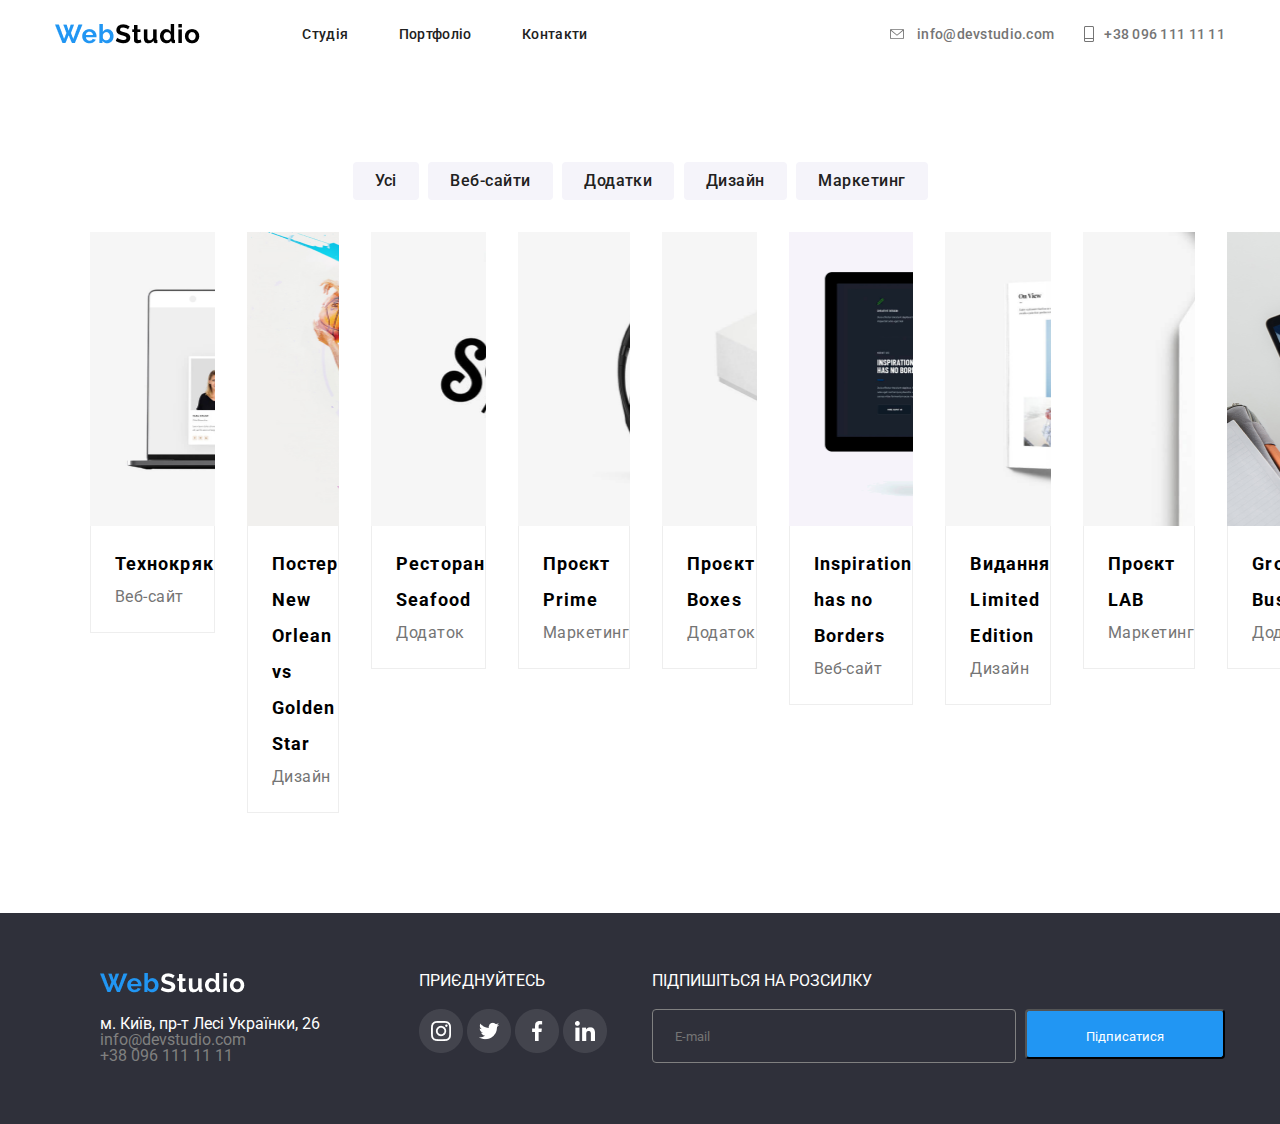
<file: index2.html>
<!DOCTYPE html>
<html lang="en">
<head>
    <meta charset="UTF-8">
    <meta name="viewport" content="width=device-width, initial-scale=1.0">
    <link rel="stylesheet" href="./css/style2.css">
    <link rel="preconnect" href="https://fonts.googleapis.com">
    <link rel="preconnect" href="https://fonts.gstatic.com" crossorigin>
    <link href="https://fonts.googleapis.com/css2?family=Roboto:ital,wght@0,100;0,300;0,400;0,500;0,700;0,900;1,100;1,300;1,400;1,500;1,700;1,900&display=swap" rel="stylesheet">
    <link rel="shortcut icon" href="./img/Sitelogo.png">
    <title>WebStudio</title>   
</head>
<body>
    <header>
        <section class="header__container">
            <img class="header__logo" src="./img/WebStudio.png" alt="logo">
            <div class="header__container--links">
                <a class="header__links" href="./index.html">Студія</a>
                <a class="header__links" href="./index2.html">Портфоліо</a>
                <a class="header__links" href="#">Контакти</a>
            </div>
            <div class="header__container--social">
                <div class="header__container--social--content">
                    <a class="header__social--gmail" href="#">
                        <svg class="header__social--svg" width="14" height="10" viewBox="0 0 14 10" fill="none" xmlns="http://www.w3.org/2000/svg">
                            <path d="M12.6875 0H1.31251C0.588747 0 0 0.560711 0 1.25001V8.74999C0 9.43929 0.588747 10 1.31251 10H12.6875C13.4113 10 14 9.43929 14 8.74999V1.25001C14 0.560711 13.4113 0 12.6875 0ZM12.6875 0.833329C12.7469 0.833329 12.8035 0.845074 12.8552 0.865586L7 5.69865L1.14479 0.865586C1.19649 0.845102 1.25304 0.833329 1.31248 0.833329H12.6875ZM12.6875 9.16664H1.31251C1.07112 9.16664 0.874996 8.97989 0.874996 8.74997V1.74601L6.71331 6.56493C6.79578 6.63287 6.89789 6.66666 7 6.66666C7.10211 6.66666 7.20422 6.6329 7.28669 6.56493L13.125 1.74601V8.74999C13.125 8.97989 12.9289 9.16664 12.6875 9.16664Z" fill="#757575"/>
                        </svg>
                        info@devstudio.com
                    </a>
                </div>
                <div class="header__container--social--content">
                    <a class="header__social--phone" href="#">
                        <svg class="header__social--svg" width="10" height="16" viewBox="0 0 10 16" fill="none" xmlns="http://www.w3.org/2000/svg">
                            <path d="M8.5 0H1.5C0.672848 0 0 0.672848 0 1.5V14.5C0 15.3272 0.672848 16 1.5 16H8.5C9.32715 16 10 15.3272 10 14.5V1.5C10 0.672848 9.32715 0 8.5 0ZM1.5 1H8.5C8.77588 1 9 1.22412 9 1.5V12H1V1.5C1 1.22412 1.22412 1 1.5 1ZM8.5 15H1.5C1.22412 15 1 14.7759 1 14.5V13H9V14.5C9 14.7759 8.77588 15 8.5 15Z" fill="#757575"/>
                        </svg>
                        +38 096 111 11 11
                    </a>
                </div>
            </div>
        </section>
    </header>
    <main>
        <section class="portfolio">
                <a class="portfolio__link" href="#">Усі</a>
                <a class="portfolio__link" href="#">Веб-сайти</a>
                <a class="portfolio__link" href="#">Додатки</a>
                <a class="portfolio__link" href="#">Дизайн</a>
                <a class="portfolio__link" href="#">Маркетинг</a>
        </section>
        <section class="cards">
            <div class="cards__container">
                <div class="cards__img--1">
                    <div class="cards__overlay">
                        <p class="cards__overlay--text">
                            Ресурс пропонує комплексні пропозиції з різним рівнем функціоналу та сервісів. 
                            Все це дозволить відвідувачу отримати вичерпні відомості про компанію чи приватну особу.
                        </p>
                    </div>
                </div>
                <div class="cards__text--container">
                    <h4 class="cards__title">Технокряк</h4>
                    <span class="cards__text">Веб-сайт</span>
                </div>
            </div>
            <div class="cards__container">
                <div class="cards__img--2">
                    <div class="cards__overlay">
                        <p class="cards__overlay--text">
                            Ресурс пропонує комплексні пропозиції з різним рівнем функціоналу та сервісів. 
                            Все це дозволить відвідувачу отримати вичерпні відомості про компанію чи приватну особу.
                        </p>
                    </div>
                </div>
                <div class="cards__text--container">
                    <h4 class="cards__title">Постер New Orlean vs Golden Star</h4>
                    <span class="cards__text">Дизайн</span>
                </div>
            </div>
            <div class="cards__container">
                <div class="cards__img--3">
                    <div class="cards__overlay">
                        <p class="cards__overlay--text">
                            Ресурс пропонує комплексні пропозиції з різним рівнем функціоналу та сервісів. 
                            Все це дозволить відвідувачу отримати вичерпні відомості про компанію чи приватну особу.
                        </p>
                    </div>
                </div>
                <div class="cards__text--container">
                    <h4 class="cards__title">Ресторан Seafood</h4>
                    <span class="cards__text">Додаток</span>
                </div>
            </div>
            <div class="cards__container">
                <div class="cards__img--4">
                    <div class="cards__overlay">
                        <p class="cards__overlay--text">
                            Ресурс пропонує комплексні пропозиції з різним рівнем функціоналу та сервісів. 
                            Все це дозволить відвідувачу отримати вичерпні відомості про компанію чи приватну особу.
                        </p>
                    </div>
                </div>
                <div class="cards__text--container">
                    <h4 class="cards__title">Проєкт Prime</h4>
                    <span class="cards__text">Маркетинг</span>
                </div>
            </div>
            <div class="cards__container">
                <div class="cards__img--5">
                    <div class="cards__overlay">
                        <p class="cards__overlay--text">
                            Ресурс пропонує комплексні пропозиції з різним рівнем функціоналу та сервісів. 
                            Все це дозволить відвідувачу отримати вичерпні відомості про компанію чи приватну особу.
                        </p>
                    </div>
                </div>                <div class="cards__text--container">
                    <h4 class="cards__title">Проєкт Boxes</h4>
                    <span class="cards__text">Додаток</span>
                </div>
            </div>
            <div class="cards__container">
                <div class="cards__img--6">
                    <div class="cards__overlay">
                        <p class="cards__overlay--text">
                            Ресурс пропонує комплексні пропозиції з різним рівнем функціоналу та сервісів. 
                            Все це дозволить відвідувачу отримати вичерпні відомості про компанію чи приватну особу.
                        </p>
                    </div>
                </div>                <div class="cards__text--container">
                    <h4 class="cards__title">Inspiration has no Borders</h4>
                    <span class="cards__text">Веб-сайт</span>
                </div>
            </div>
            <div class="cards__container">
                <div class="cards__img--7">
                    <div class="cards__overlay">
                        <p class="cards__overlay--text">
                            Ресурс пропонує комплексні пропозиції з різним рівнем функціоналу та сервісів. 
                            Все це дозволить відвідувачу отримати вичерпні відомості про компанію чи приватну особу.
                        </p>
                    </div>
                </div>                <div class="cards__text--container">
                    <h4 class="cards__title">Видання Limited Edition</h4>
                    <span class="cards__text">Дизайн</span>
                </div>
            </div>
            <div class="cards__container">
                <div class="cards__img--8">
                    <div class="cards__overlay">
                        <p class="cards__overlay--text">
                            Ресурс пропонує комплексні пропозиції з різним рівнем функціоналу та сервісів. 
                            Все це дозволить відвідувачу отримати вичерпні відомості про компанію чи приватну особу.
                        </p>
                    </div>
                </div>                <div class="cards__text--container">
                    <h4 class="cards__title">Проєкт LAB</h4>
                    <span class="cards__text">Маркетинг</span>
                </div>
            </div>
            <div class="cards__container">
                <div class="cards__img--9">
                    <div class="cards__overlay">
                        <p class="cards__overlay--text">
                            Ресурс пропонує комплексні пропозиції з різним рівнем функціоналу та сервісів. 
                            Все це дозволить відвідувачу отримати вичерпні відомості про компанію чи приватну особу.
                        </p>
                    </div>
                </div>                <div class="cards__text--container">
                    <h4 class="cards__title">Growing Business</h4>
                    <span class="cards__text">Додаток</span>
                </div>
            </div>
        </section>
    </main>
    <footer>
        <section class="footer">
            <div class="footer__container">
                <div class="footer__container--1and2">
                    <div class="footer__container--first">
                        <img  class="footer__logo"  src="./img/WebStudio (1).png" alt="logo-footer">
                        <div class="footer__container--first--logo">
                            <a class="footer__adress" href="#">м. Київ, пр-т Лесі Українки, 26</a>
                            <br>
                            <a class="footer__gmail" href="#">info@devstudio.com</a>
                            <br>
                            <a class="footer__phone" href="#">+38 096 111 11 11</a>
                        </div>
                    </div>
                    <div class="footer__container--second">
                        <h3 class="footer__container--second--title">ПРИЄДНУЙТЕСЬ</h3>
                        <div class="footer__container--second--network">
                            <img src="./img/insta.png" alt="insta">
                            <img src="./img/twit.png" alt="twit">
                            <img src="./img/faceb.png" alt="faceb">
                            <img src="./img/linked.png" alt="linked">
                        </div>
                    </div>  
                </div>
               
                <div class="footer__container--therd">
                    <h3 class="footer__container--therd--title">ПІДПИШІТЬСЯ НА РОЗСИЛКУ</h3>
                    <div class="footer__container--therd--content">
                        <input class="footer__container--therd--input" type="email" placeholder="E-mail">
                        <button class="footer__container--therd--button">Підписатися</button>
                    </div>
                </div>
            </div>
        </section>
    </footer>
       
</body>
</html>
</file>
<file: css/style.css>
@media (max-width: 1128px) {
  .header__container--links {
    margin-right: 0 !important;
  }
  .header__container--social {
    flex-direction: column;
  }
  .header__container--social .header__container--social--content .header__social--gmail {
    margin-right: 0 !important;
  }
  main .aboutUS {
    grid-template-columns: 1fr 1fr !important;
    grid-template-rows: 1fr 1fr !important;
    gap: 30px;
  }
  main .aboutUS .aboutUS__container {
    max-width: 354px !important;
  }
  main .banner {
    background: url("../img/banner2.png") no-repeat center center;
    position: relative;
    background-size: cover;
    display: flex;
    align-items: center;
    justify-content: center;
    text-align: center;
  }
  main .banner .banner__blackout {
    position: absolute;
    top: 0;
    left: 0;
    width: 100%;
    height: 100%;
    background: rgba(47, 48, 58, 0.4);
    z-index: 1;
  }
  main .banner .banner__container {
    position: relative;
    z-index: 2;
  }
  main .banner .banner__container .banner__title {
    font-family: Roboto;
    font-size: 26px;
    font-weight: 900;
    line-height: 42px;
    letter-spacing: 0.06em;
    text-align: center;
    color: #fff;
    width: 360px;
    margin-top: 200px;
  }
  main .banner .banner__container .banner__button {
    font-family: Roboto;
    font-size: 16px;
    font-weight: 700;
    line-height: 30px;
    letter-spacing: 0.06em;
    text-align: center;
    color: #fff;
    background-color: #2196F3;
    border: none;
    cursor: pointer;
    padding: 10px 32px;
    border-radius: 4px;
    transition: background-color 0.3s;
    margin: 30px 0 200px 0;
  }
  main .banner .banner__container .banner__button:hover {
    background-color: #125083;
  }
  main .occupations {
    display: none;
  }
  main .team-container {
    padding: 0 5px;
    grid-template-columns: 1fr 1fr !important;
    grid-template-rows: 1fr 1fr !important;
    gap: 30px;
    max-width: 738px;
    padding-bottom: 100px;
  }
  main .team-card {
    width: 354px;
    height: 536px;
  }
  main .team-photo {
    width: 354px;
    height: 374px;
  }
  main .Photo-img {
    width: 768px;
    height: 400px;
  }
  main .Photo-title {
    color: white;
    font-family: Roboto;
    position: absolute;
    left: 210px;
    bottom: 650px;
    text-align: center;
    font-size: 26px;
  }
  main .Photo-button {
    width: 200px;
    height: 50px;
    font-family: Roboto;
    background-color: rgb(33, 150, 243);
    color: white;
    border-radius: 4px;
    position: absolute;
    left: 260px;
    bottom: 570px;
  }
  main .clients-title {
    font-size: 28px;
  }
  main .clients-container {
    max-width: 738px;
    padding: 0 5px;
    display: grid;
    grid-template-columns: 1fr 1fr 1fr;
    grid-template-rows: 1fr 1fr;
    padding-bottom: 100px;
    gap: 20px;
  }
  main .clients-img {
    width: 226px;
    height: 92px;
  }
  main .clients-photo1 {
    margin-left: 95px;
    margin-top: 25px;
  }
  main .clients-photo2 {
    margin-left: 95px;
    margin-top: 20px;
  }
  main .clients-photo3 {
    margin-left: 90px;
    margin-top: 25px;
  }
  main .clients-photo4 {
    margin-left: 95px;
    margin-top: 25px;
  }
  main .clients-photo5 {
    margin-left: 80px;
    margin-top: 25px;
  }
  main .clients-photo6 {
    margin-left: 70px;
    margin-top: 25px;
  }
  .footer {
    background-color: #2F303A;
    margin-top: 100px;
  }
  .footer .footer__container {
    max-width: 603px;
    display: flex;
    flex-direction: column;
  }
  .footer .footer__adress {
    font-family: Roboto;
    text-decoration: none;
    color: white;
    font-size: 14px;
    padding-bottom: 8px;
  }
  .footer .footer__gmail {
    font-family: Roboto;
    text-decoration: none;
    color: gray;
    font-size: 14px;
    padding-bottom: 8px;
  }
  .footer .footer__container--1and2 {
    display: flex;
    justify-content: space-between;
    text-align: center;
  }
  .footer .footer__phone {
    font-family: Roboto;
    text-decoration: none;
    color: gray;
  }
  .footer .footer__container--second--title {
    font-family: Roboto;
    color: white;
    margin-bottom: 20px;
    font-size: 14px;
    display: flex;
    justify-content: center;
  }
  .footer .footer__container--therd--title {
    font-family: Roboto;
    color: white;
    display: flex;
    justify-content: center;
    font-size: 14px;
  }
  .footer .footer__container--therd--input {
    width: 450px;
    display: flex;
    justify-content: center;
    flex-direction: row;
  }
  .footer ::-moz-placeholder {
    font-family: Roboto;
    padding: 20px;
  }
  .footer ::placeholder {
    font-family: Roboto;
    padding: 20px;
  }
  .footer .footer__container--therd--button {
    margin-top: 20px;
  }
  .footer .footer__container--therd {
    display: flex;
    align-items: center;
    flex-direction: column;
    padding-top: 60px;
  }
  .footer .footer__container--therd--content {
    display: flex;
    align-items: center;
    flex-direction: column;
  }
}
@media (max-width: 767px) {
  main .banner {
    background: url("../img/banner3.png") no-repeat center center;
    position: relative;
    background-size: cover;
    display: flex;
    align-items: center;
    justify-content: center;
    text-align: center;
  }
  main .aboutUS {
    grid-template-columns: 1fr !important;
    grid-template-rows: 1fr 1fr 1fr 1fr !important;
    gap: 30px;
  }
  main .aboutUS .aboutUS__container {
    max-width: 450px !important;
    max-height: 226px;
  }
  main .aboutUS__title {
    display: flex;
    justify-content: center;
  }
  main .team-container {
    padding: 0 5px;
    grid-template-columns: 1fr !important;
    grid-template-rows: 1fr 1fr 1fr 1fr !important;
    gap: 30px;
    max-width: 450px;
    padding-bottom: 100px;
  }
  main .team-card {
    width: 450px;
    height: 622px;
  }
  main .team-photo {
    width: 450px;
    height: 460px;
  }
  main .clients-title {
    font-size: 28px;
  }
  main .clients-container {
    max-width: 450px;
    padding: 0 5px;
    display: grid;
    grid-template-columns: 1fr 1fr;
    grid-template-rows: 1fr 1fr 1fr;
    padding-bottom: 100px;
    gap: 20px;
  }
  main .clients-img {
    width: 210px;
    height: 92px;
  }
  main .clients-photo1 {
    margin-left: 89px;
    margin-top: 25px;
  }
  main .clients-photo2 {
    margin-left: 89px;
    margin-top: 20px;
  }
  main .clients-photo3 {
    margin-left: 80px;
    margin-top: 25px;
  }
  main .clients-photo4 {
    margin-left: 89px;
    margin-top: 25px;
  }
  main .clients-photo5 {
    margin-left: 64px;
    margin-top: 25px;
  }
  main .clients-photo6 {
    margin-left: 54px;
    margin-top: 25px;
  }
  footer .footer__container {
    display: flex;
    flex-direction: column;
    max-width: 450px;
  }
  footer .footer__container--1and2 {
    display: flex;
    flex-direction: column;
    align-items: center;
    margin: 0 auto;
  }
  footer .footer__container--second {
    padding-top: 60px;
  }
}
* {
  border: none;
  list-style-type: none;
  text-decoration: none;
  padding: 0;
  margin: 0;
  scroll-behavior: smooth;
}

svg {
  max-width: 100%;
  height: auto;
}

header {
  padding: 0 20px;
}
header .header__container {
  width: 100%;
  max-width: 1170px;
  margin: 0 auto;
  display: flex;
  flex-direction: row;
  align-items: center;
  justify-content: space-between;
}
header .header__container .header__logo {
  padding: 24px 0;
}
header .header__container .header__container--links {
  width: 100%;
  max-width: 285px;
  display: flex;
  justify-content: space-between;
  align-items: center;
  margin-right: 200px;
}
header .header__container .header__container--links .header__links {
  font-family: Roboto;
  font-size: 14px;
  font-weight: 500;
  line-height: 16.41px;
  letter-spacing: 0.02em;
  text-align: left;
  color: #212121;
  padding: 24px 0 20px 0;
  border-bottom: 4px solid transparent;
  transition: color 0.3s ease, border-color 0.3s ease;
}
header .header__container .header__container--links .header__links:hover {
  color: #2196F3;
  border-bottom-color: #2196F3;
  border-radius: 2px;
}
header .header__container .header__container--social {
  display: flex;
}
header .header__container .header__container--social .header__container--social--content .header__social--gmail {
  font-family: Roboto;
  font-size: 14px;
  font-weight: 500;
  line-height: 16.41px;
  letter-spacing: 0.02em;
  text-align: left;
  color: #757575;
  margin-right: 30px;
}
header .header__container .header__container--social .header__container--social--content .header__social--gmail:hover path {
  color: #2196F3;
  fill: #2196F3;
}
header .header__container .header__container--social .header__container--social--content .header__social--gmail:hover {
  color: #2196F3;
}
header .header__container .header__container--social .header__container--social--content .header__social--gmail .header__social--svg {
  margin-right: 10px;
}
header .header__container .header__container--social .header__container--social--content .header__social--phone {
  font-family: Roboto;
  font-size: 14px;
  font-weight: 500;
  line-height: 16.41px;
  letter-spacing: 0.02em;
  text-align: left;
  color: #757575;
  display: flex;
  align-items: center;
}
header .header__container .header__container--social .header__container--social--content .header__social--phone:hover path {
  color: #2196F3;
  fill: #2196F3;
}
header .header__container .header__container--social .header__container--social--content .header__social--phone:hover {
  color: #2196F3;
}
header .header__container .header__container--social .header__container--social--content .header__social--phone .header__social--svg {
  margin-right: 10px;
}

main * {
  margin: 0;
  padding: 0;
}
main .banner {
  background: url("../img/banner.png") no-repeat center center;
  position: relative;
  background-size: cover;
  display: flex;
  align-items: center;
  justify-content: center;
  text-align: center;
}
main .banner .banner__blackout {
  position: absolute;
  top: 0;
  left: 0;
  width: 100%;
  height: 100%;
  background: rgba(47, 48, 58, 0.4);
  z-index: 1;
}
main .banner .banner__container {
  position: relative;
  z-index: 2;
}
main .banner .banner__container .banner__title {
  font-family: Roboto;
  font-size: 44px;
  font-weight: 900;
  line-height: 60px;
  letter-spacing: 0.06em;
  text-align: center;
  color: #fff;
  width: 696px;
  margin-top: 200px;
}
main .banner .banner__container .banner__button {
  font-family: Roboto;
  font-size: 16px;
  font-weight: 700;
  line-height: 30px;
  letter-spacing: 0.06em;
  text-align: center;
  color: #fff;
  background-color: #2196F3;
  border: none;
  cursor: pointer;
  padding: 10px 32px;
  border-radius: 4px;
  transition: background-color 0.3s;
  margin: 30px 0 200px 0;
}
main .banner .banner__container .banner__button:hover {
  background-color: #125083;
}
main .aboutUS {
  width: 100%;
  max-width: 1170px;
  margin: 0 auto;
  display: grid;
  grid-template-columns: 1fr 1fr 1fr 1fr;
  grid-template-rows: 1fr;
  margin-top: 50px;
}
main .aboutUS .aboutUS__container {
  width: 100%;
  max-width: 270px;
  margin: 0 auto;
}
main .aboutUS .aboutUS__container .aboutUS__svg {
  background-color: #F5F4FA;
  display: flex;
  justify-content: center;
}
main .aboutUS .aboutUS__container .aboutUS__svg .svg {
  padding: 25px 0;
}
main .aboutUS .aboutUS__container .aboutUS__title {
  font-family: Roboto;
  font-size: 14px;
  font-weight: 700;
  line-height: 16.41px;
  letter-spacing: 0.03em;
  text-align: left;
  color: #212121;
  margin-top: 30px;
  margin-bottom: 10px;
}
main .aboutUS .aboutUS__container .aboutUS__text {
  font-family: Roboto;
  font-size: 14px;
  font-weight: 400;
  line-height: 24px;
  letter-spacing: 0.03em;
  text-align: left;
  color: #757575;
}
main .occupations-container {
  max-width: 1170px;
  margin: 0 auto;
}
main .occupations-title {
  display: flex;
  justify-content: center;
  font-size: large;
  font-family: Roboto;
  margin-bottom: 50px;
  margin-top: 100px;
}
main .occupations-images {
  display: flex;
  justify-content: space-around;
}
main .team {
  background-color: rgb(245, 244, 250);
  width: 100%;
  margin-top: 100px;
}
main .team-container {
  max-width: 1170px;
  margin: 0 auto;
  display: grid;
  grid-template-columns: 1fr 1fr 1fr 1fr;
  padding-bottom: 100px;
}
main .team-title {
  font-size: 36px;
  font-family: Roboto;
  display: flex;
  justify-content: center;
  padding: 100px;
}
main .team-card {
  background-color: white;
  width: 270px;
  height: 428px;
}
main .team-photo {
  width: 270px;
  height: 260px;
}
main .team-text {
  font-family: Roboto;
  display: flex;
  justify-content: center;
  margin-top: 25px;
}
main .team-job {
  font-family: Roboto;
  color: #757575;
  display: flex;
  justify-content: center;
  margin-top: 10px;
}
main .team-socials {
  display: flex;
  justify-content: center;
  margin-top: 20px;
}
main .team-social:hover {
  color: #2196F3;
}
main .team-social {
  color: white;
  transition: all 0.8s ease;
}
main .clients-container {
  max-width: 1170px;
  margin: 0 auto;
  display: grid;
  grid-template-columns: 1fr 1fr 1fr 1fr 1fr 1fr;
  padding-bottom: 100px;
}
main .clients-title {
  font-family: Roboto;
  font-size: xx-large;
  display: flex;
  justify-content: center;
  padding: 100px;
}
main .clients-img {
  width: 170px;
  height: 92px;
  border: 1px solid #AFB1B8;
  border-radius: 5px;
}
main .clients-photo1 {
  margin-left: 65px;
  margin-top: 25px;
}
main .clients-photo2 {
  margin-left: 65px;
  margin-top: 20px;
}
main .clients-photo3 {
  margin-left: 65px;
  margin-top: 25px;
}
main .clients-photo4 {
  margin-left: 65px;
  margin-top: 25px;
}
main .clients-photo5 {
  margin-left: 50px;
  margin-top: 25px;
}
main .clients-photo6 {
  margin-left: 40px;
  margin-top: 25px;
}

.footer {
  background-color: #2F303A;
  margin-top: 100px;
}
.footer .footer__container {
  width: 100%;
  max-width: 1170px;
  margin: 0 auto;
  display: flex;
  justify-content: space-between;
  padding-top: 60px;
  padding-bottom: 60px;
}
.footer .footer__container--1and2 {
  display: flex;
  justify-content: space-between;
  max-width: 507px;
  width: 100%;
  margin: 0 auto;
}
.footer .footer__logo {
  margin-bottom: 20px;
}
.footer .footer__adress {
  font-family: Roboto;
  text-decoration: none;
  color: white;
  padding-bottom: 8px;
}
.footer .footer__gmail {
  font-family: Roboto;
  text-decoration: none;
  color: gray;
  padding-bottom: 8px;
}
.footer .footer__phone {
  font-family: Roboto;
  text-decoration: none;
  color: gray;
}
.footer .footer__container--second--title {
  font-family: Roboto;
  color: white;
  margin-bottom: 20px;
}
.footer .footer__container--therd--title {
  font-family: Roboto;
  color: white;
}
.footer .footer__container--therd--input {
  width: 358px;
  height: 50px;
  border-radius: 4px;
  border: 1px solid gray;
  background-color: #2F303A;
  margin-top: 20px;
  margin-right: 5px;
}
.footer ::-moz-placeholder {
  font-family: Roboto;
  padding: 20px;
}
.footer ::placeholder {
  font-family: Roboto;
  padding: 20px;
}
.footer .footer__container--therd--button {
  background-color: #2196F3;
  font-family: Roboto;
  color: white;
  width: 200px;
  height: 50px;
  border-radius: 4px;
  line-height: 50px;
}
</file>
<file: css/adaptive.css>
@media (max-width: 1128px) {
  .header__container--links {
    margin-right: 0 !important;
  }
  .header__container--social {
    flex-direction: column;
  }
  .header__container--social .header__container--social--content .header__social--gmail {
    margin-right: 0 !important;
  }
  main .aboutUS {
    grid-template-columns: 1fr 1fr !important;
    grid-template-rows: 1fr 1fr !important;
    gap: 30px;
  }
  main .aboutUS .aboutUS__container {
    max-width: 354px !important;
  }
  main .banner {
    background: url("../img/banner2.png") no-repeat center center;
    position: relative;
    background-size: cover;
    display: flex;
    align-items: center;
    justify-content: center;
    text-align: center;
  }
  main .banner .banner__blackout {
    position: absolute;
    top: 0;
    left: 0;
    width: 100%;
    height: 100%;
    background: rgba(47, 48, 58, 0.4);
    z-index: 1;
  }
  main .banner .banner__container {
    position: relative;
    z-index: 2;
  }
  main .banner .banner__container .banner__title {
    font-family: Roboto;
    font-size: 26px;
    font-weight: 900;
    line-height: 42px;
    letter-spacing: 0.06em;
    text-align: center;
    color: #fff;
    width: 360px;
    margin-top: 200px;
  }
  main .banner .banner__container .banner__button {
    font-family: Roboto;
    font-size: 16px;
    font-weight: 700;
    line-height: 30px;
    letter-spacing: 0.06em;
    text-align: center;
    color: #fff;
    background-color: #2196F3;
    border: none;
    cursor: pointer;
    padding: 10px 32px;
    border-radius: 4px;
    transition: background-color 0.3s;
    margin: 30px 0 200px 0;
  }
  main .banner .banner__container .banner__button:hover {
    background-color: #125083;
  }
  main .occupations {
    display: none;
  }
  main .team-container {
    padding: 0 5px;
    grid-template-columns: 1fr 1fr !important;
    grid-template-rows: 1fr 1fr !important;
    gap: 30px;
    max-width: 738px;
    padding-bottom: 100px;
  }
  main .team-card {
    width: 354px;
    height: 536px;
  }
  main .team-photo {
    width: 354px;
    height: 374px;
  }
  main .Photo-img {
    width: 768px;
    height: 400px;
  }
  main .Photo-title {
    color: white;
    font-family: Roboto;
    position: absolute;
    left: 210px;
    bottom: 650px;
    text-align: center;
    font-size: 26px;
  }
  main .Photo-button {
    width: 200px;
    height: 50px;
    font-family: Roboto;
    background-color: rgb(33, 150, 243);
    color: white;
    border-radius: 4px;
    position: absolute;
    left: 260px;
    bottom: 570px;
  }
  main .clients-title {
    font-size: 28px;
  }
  main .clients-container {
    max-width: 738px;
    padding: 0 5px;
    display: grid;
    grid-template-columns: 1fr 1fr 1fr;
    grid-template-rows: 1fr 1fr;
    padding-bottom: 100px;
    gap: 20px;
  }
  main .clients-img {
    width: 226px;
    height: 92px;
  }
  main .clients-photo1 {
    margin-left: 95px;
    margin-top: 25px;
  }
  main .clients-photo2 {
    margin-left: 95px;
    margin-top: 20px;
  }
  main .clients-photo3 {
    margin-left: 90px;
    margin-top: 25px;
  }
  main .clients-photo4 {
    margin-left: 95px;
    margin-top: 25px;
  }
  main .clients-photo5 {
    margin-left: 80px;
    margin-top: 25px;
  }
  main .clients-photo6 {
    margin-left: 70px;
    margin-top: 25px;
  }
  .footer {
    background-color: #2F303A;
    margin-top: 100px;
  }
  .footer .footer__container {
    max-width: 603px;
    display: flex;
    flex-direction: column;
  }
  .footer .footer__adress {
    font-family: Roboto;
    text-decoration: none;
    color: white;
    font-size: 14px;
    padding-bottom: 8px;
  }
  .footer .footer__gmail {
    font-family: Roboto;
    text-decoration: none;
    color: gray;
    font-size: 14px;
    padding-bottom: 8px;
  }
  .footer .footer__container--1and2 {
    display: flex;
    justify-content: space-between;
    text-align: center;
  }
  .footer .footer__phone {
    font-family: Roboto;
    text-decoration: none;
    color: gray;
  }
  .footer .footer__container--second--title {
    font-family: Roboto;
    color: white;
    margin-bottom: 20px;
    font-size: 14px;
    display: flex;
    justify-content: center;
  }
  .footer .footer__container--therd--title {
    font-family: Roboto;
    color: white;
    display: flex;
    justify-content: center;
    font-size: 14px;
  }
  .footer .footer__container--therd--input {
    width: 450px;
    display: flex;
    justify-content: center;
    flex-direction: row;
  }
  .footer ::-moz-placeholder {
    font-family: Roboto;
    padding: 20px;
  }
  .footer ::placeholder {
    font-family: Roboto;
    padding: 20px;
  }
  .footer .footer__container--therd--button {
    margin-top: 20px;
  }
  .footer .footer__container--therd {
    display: flex;
    align-items: center;
    flex-direction: column;
    padding-top: 60px;
  }
  .footer .footer__container--therd--content {
    display: flex;
    align-items: center;
    flex-direction: column;
  }
}
@media (max-width: 767px) {
  main .banner {
    background: url("../img/banner3.png") no-repeat center center;
    position: relative;
    background-size: cover;
    display: flex;
    align-items: center;
    justify-content: center;
    text-align: center;
  }
  main .aboutUS {
    grid-template-columns: 1fr !important;
    grid-template-rows: 1fr 1fr 1fr 1fr !important;
    gap: 30px;
  }
  main .aboutUS .aboutUS__container {
    max-width: 450px !important;
    max-height: 226px;
  }
  main .aboutUS__title {
    display: flex;
    justify-content: center;
  }
  main .team-container {
    padding: 0 5px;
    grid-template-columns: 1fr !important;
    grid-template-rows: 1fr 1fr 1fr 1fr !important;
    gap: 30px;
    max-width: 450px;
    padding-bottom: 100px;
  }
  main .team-card {
    width: 450px;
    height: 622px;
  }
  main .team-photo {
    width: 450px;
    height: 460px;
  }
  main .clients-title {
    font-size: 28px;
  }
  main .clients-container {
    max-width: 450px;
    padding: 0 5px;
    display: grid;
    grid-template-columns: 1fr 1fr;
    grid-template-rows: 1fr 1fr 1fr;
    padding-bottom: 100px;
    gap: 20px;
  }
  main .clients-img {
    width: 210px;
    height: 92px;
  }
  main .clients-photo1 {
    margin-left: 89px;
    margin-top: 25px;
  }
  main .clients-photo2 {
    margin-left: 89px;
    margin-top: 20px;
  }
  main .clients-photo3 {
    margin-left: 80px;
    margin-top: 25px;
  }
  main .clients-photo4 {
    margin-left: 89px;
    margin-top: 25px;
  }
  main .clients-photo5 {
    margin-left: 64px;
    margin-top: 25px;
  }
  main .clients-photo6 {
    margin-left: 54px;
    margin-top: 25px;
  }
  footer .footer__container {
    display: flex;
    flex-direction: column;
    max-width: 450px;
  }
  footer .footer__container--1and2 {
    display: flex;
    flex-direction: column;
    align-items: center;
    margin: 0 auto;
  }
  footer .footer__container--second {
    padding-top: 60px;
  }
}
</file>
<file: css/style2.css>
html, body, div, span, applet, object, iframe,
h1, h2, h3, h4, h5, h6, p, blockquote, pre,
a, abbr, acronym, address, big, cite, code,
del, dfn, em, img, ins, kbd, q, s, samp,
small, strike, strong, sub, sup, tt, var,
b, u, i, center,
dl, dt, dd, ol, ul, li,
fieldset, form, label, legend,
table, caption, tbody, tfoot, thead, tr, th, td,
article, aside, canvas, details, embed,
figure, figcaption, footer, header, hgroup,
menu, nav, output, ruby, section, summary,
time, mark, audio, video {
  margin: 0;
  padding: 0;
  border: 0;
  font-size: 100%;
  font: inherit;
  vertical-align: baseline;
}

/* HTML5 display-role reset for older browsers */
article, aside, details, figcaption, figure,
footer, header, hgroup, menu, nav, section {
  display: block;
}

body {
  line-height: 1;
}

ol, ul {
  list-style: none;
}

blockquote, q {
  quotes: none;
}

blockquote:before, blockquote:after,
q:before, q:after {
  content: "";
  content: none;
}

table {
  border-collapse: collapse;
  border-spacing: 0;
}

@media (max-width: 1200px) {
  .cards {
    grid-template-columns: 1fr 1fr !important;
    grid-template-rows: 1fr 1fr 1fr 1fr 1fr !important;
  }
  .cards .cards__container {
    max-width: 354px !important;
  }
  .header__container--links {
    margin-right: 0 !important;
  }
  .header__container--social {
    flex-direction: column;
  }
  .header__container--social .header__container--social--content .header__social--gmail {
    margin-right: 0 !important;
  }
  .footer {
    background-color: #2F303A;
    margin-top: 100px;
  }
  .footer .footer__container {
    max-width: 603px;
    display: flex;
    flex-direction: column;
  }
  .footer .footer__adress {
    font-family: Roboto;
    text-decoration: none;
    color: white;
    font-size: 14px;
  }
  .footer .footer__gmail {
    font-family: Roboto;
    text-decoration: none;
    color: gray;
    font-size: 14px;
  }
  .footer .footer__container--1and2 {
    display: flex;
    justify-content: space-between;
    text-align: center;
  }
  .footer .footer__phone {
    font-family: Roboto;
    text-decoration: none;
    color: gray;
  }
  .footer .footer__container--second--title {
    font-family: Roboto;
    color: white;
    margin-bottom: 20px;
    font-size: 14px;
    display: flex;
    justify-content: center;
  }
  .footer .footer__container--therd--title {
    font-family: Roboto;
    color: white;
    display: flex;
    justify-content: center;
    font-size: 14px;
  }
  .footer .footer__container--therd--input {
    width: 450px;
    display: flex;
    justify-content: center;
    flex-direction: row;
  }
  .footer ::-moz-placeholder {
    font-family: Roboto;
    padding: 20px;
  }
  .footer ::placeholder {
    font-family: Roboto;
    padding: 20px;
  }
  .footer .footer__container--therd--button {
    margin-top: 20px;
  }
  .footer .footer__container--therd {
    display: flex;
    align-items: center;
    flex-direction: column;
    padding-top: 60px;
  }
  .footer .footer__container--therd--content {
    display: flex;
    align-items: center;
    flex-direction: column;
  }
}
@media (max-width: 725px) {
  .header__container--links {
    margin-right: 0 !important;
  }
  .header__container--social {
    flex-direction: column;
  }
  .header__container--social .header__container--social--content .header__social--gmail {
    margin-right: 0 !important;
  }
  .cards {
    grid-template-columns: 1fr !important;
    grid-template-rows: 1fr 1fr 1fr 1fr 1fr 1fr 1fr 1fr 1fr !important;
  }
  .cards .cards__container {
    max-width: 450px !important;
  }
  .cards .cards__container .cards__img--1 {
    background-image: url(../img-page2/adapive-img/portfolio-adaptive-1.png) !important;
  }
  .cards .cards__container .cards__img--2 {
    background-image: url(../img-page2/adapive-img/portfolio-adaptive-2.png) !important;
  }
  .cards .cards__container .cards__img--3 {
    background-image: url(../img-page2/adapive-img/portfolio-adaptive-3.png) !important;
  }
  .cards .cards__container .cards__img--4 {
    background-image: url(../img-page2/adapive-img/portfolio-adaptive-4.png) !important;
  }
  .cards .cards__container .cards__img--5 {
    background-image: url(../img-page2/adapive-img/portfolio-adaptive-5.png) !important;
  }
  .cards .cards__container .cards__img--6 {
    background-image: url(../img-page2/adapive-img/portfolio-adaptive-6.png) !important;
  }
  .cards .cards__container .cards__img--7 {
    background-image: url(../img-page2/adapive-img/portfolio-adaptive-7.png) !important;
  }
  .cards .cards__container .cards__img--8 {
    background-image: url(../img-page2/adapive-img/portfolio-adaptive-8.png) !important;
  }
  .cards .cards__container .cards__img--9 {
    background-image: url(../img-page2/adapive-img/portfolio-adaptive-9.png) !important;
  }
  footer .footer__container {
    display: flex;
    flex-direction: column;
    max-width: 450px;
  }
  footer .footer__container--1and2 {
    display: flex;
    flex-direction: column;
    align-items: center;
    margin: 0 auto;
  }
  footer .footer__container--second {
    padding-top: 60px;
  }
}
@media (max-width: 580px) {
  .portfolio {
    max-width: 326px !important;
    flex-wrap: wrap;
    justify-content: flex-start !important;
    padding-left: 15px;
    gap: 15px;
    margin: 0 !important;
    padding-top: 60px;
  }
}
header {
  padding: 0 20px;
}
header .header__container {
  width: 100%;
  max-width: 1170px;
  margin: 0 auto;
  display: flex;
  flex-direction: row;
  align-items: center;
  justify-content: space-between;
}
header .header__container .header__logo {
  padding: 24px 0;
}
header .header__container .header__container--links {
  width: 100%;
  max-width: 285px;
  display: flex;
  justify-content: space-between;
  align-items: center;
  margin-right: 200px;
}
header .header__container .header__container--links .header__links {
  font-family: Roboto;
  font-size: 14px;
  font-weight: 500;
  line-height: 16.41px;
  letter-spacing: 0.02em;
  text-align: left;
  color: #212121;
  padding: 24px 0 20px 0;
  border-bottom: 4px solid transparent;
  transition: color 0.3s ease, border-color 0.3s ease;
  text-decoration: none;
}
header .header__container .header__container--links .header__links:hover {
  color: #2196F3;
  border-bottom-color: #2196F3;
  border-radius: 2px;
}
header .header__container .header__container--social {
  display: flex;
}
header .header__container .header__container--social .header__container--social--content .header__social--gmail {
  font-family: Roboto;
  font-size: 14px;
  font-weight: 500;
  line-height: 16.41px;
  letter-spacing: 0.02em;
  text-align: left;
  color: #757575;
  margin-right: 30px;
  text-decoration: none;
}
header .header__container .header__container--social .header__container--social--content .header__social--gmail:hover path {
  color: #2196F3;
  fill: #2196F3;
}
header .header__container .header__container--social .header__container--social--content .header__social--gmail:hover {
  color: #2196F3;
}
header .header__container .header__container--social .header__container--social--content .header__social--gmail .header__social--svg {
  margin-right: 10px;
}
header .header__container .header__container--social .header__container--social--content .header__social--phone {
  font-family: Roboto;
  font-size: 14px;
  font-weight: 500;
  line-height: 16.41px;
  letter-spacing: 0.02em;
  text-align: left;
  color: #757575;
  display: flex;
  align-items: center;
  text-decoration: none;
}
header .header__container .header__container--social .header__container--social--content .header__social--phone:hover path {
  color: #2196F3;
  fill: #2196F3;
}
header .header__container .header__container--social .header__container--social--content .header__social--phone:hover {
  color: #2196F3;
}
header .header__container .header__container--social .header__container--social--content .header__social--phone .header__social--svg {
  margin-right: 10px;
}

.portfolio {
  width: 100%;
  max-width: 575px;
  margin: 0 auto;
  display: flex;
  justify-content: space-between;
  margin-top: 94px;
}
.portfolio .portfolio__link {
  font-family: Roboto;
  font-size: 16px;
  font-weight: 500;
  line-height: 26px;
  letter-spacing: 0.03em;
  text-align: center;
  color: #212121;
  background-color: #F5F4FA;
  padding: 6px 22px;
  border-radius: 4px;
  text-decoration: none;
  transition: background-color 0.3s;
}
.portfolio .portfolio__link:hover {
  background-color: #2196F3;
  color: #fff;
}

.cards {
  width: 100%;
  max-width: 1100px;
  margin: 0 auto;
  display: flex;
  justify-content: space-between;
  margin-top: 32px;
  margin-bottom: 94px;
  gap: 32px;
}
@keyframes showUp {
  0% {
    transform: translateY(100);
  }
  100% {
    transform: translateY(0);
  }
}
.cards .cards__container {
  width: 100%;
  max-width: 370px;
  margin: 0 auto;
}
.cards .cards__container:hover .cards__overlay {
  animation: showUp 1500ms ease-in-out forwards;
}
.cards .cards__container .cards__img--1 {
  position: relative;
  background-image: url(../img-page2/portfolio-1.png);
  background-repeat: no-repeat;
  height: 294px;
  overflow: hidden;
}
.cards .cards__container .cards__img--1 .cards__overlay {
  position: absolute;
  top: 0;
  left: 0;
  width: 100%;
  height: 100%;
  transform: translateY(100%);
  transition: transform 1500ms ease-in-out;
  background-color: rgba(33, 150, 243, 0.8980392157);
}
.cards .cards__container .cards__img--1 .cards__overlay .cards__overlay--text {
  font-family: Roboto;
  font-size: 18px;
  font-weight: 400;
  line-height: 28px;
  letter-spacing: 0.03em;
  text-align: left;
  color: #ffffff;
  width: 322px;
  padding: 63px 24px;
}
.cards .cards__container .cards__img--2 {
  position: relative;
  background-image: url(../img-page2/portfolio-2.png);
  background-repeat: no-repeat;
  height: 294px;
  overflow: hidden;
}
.cards .cards__container .cards__img--2 .cards__overlay {
  position: absolute;
  top: 0;
  left: 0;
  width: 100%;
  height: 100%;
  transform: translateY(100%);
  transition: transform 1500ms ease-in-out;
  background-color: rgba(33, 150, 243, 0.8980392157);
}
.cards .cards__container .cards__img--2 .cards__overlay .cards__overlay--text {
  font-family: Roboto;
  font-size: 18px;
  font-weight: 400;
  line-height: 28px;
  letter-spacing: 0.03em;
  text-align: left;
  color: #ffffff;
  width: 322px;
  padding: 63px 24px;
}
.cards .cards__container .cards__img--3 {
  position: relative;
  background-image: url(../img-page2/portfolio-3.png);
  background-repeat: no-repeat;
  height: 294px;
  overflow: hidden;
}
.cards .cards__container .cards__img--3 .cards__overlay {
  position: absolute;
  top: 0;
  left: 0;
  width: 100%;
  height: 100%;
  transform: translateY(100%);
  transition: transform 1500ms ease-in-out;
  background-color: rgba(33, 150, 243, 0.8980392157);
}
.cards .cards__container .cards__img--3 .cards__overlay .cards__overlay--text {
  font-family: Roboto;
  font-size: 18px;
  font-weight: 400;
  line-height: 28px;
  letter-spacing: 0.03em;
  text-align: left;
  color: #ffffff;
  width: 322px;
  padding: 63px 24px;
}
.cards .cards__container .cards__img--4 {
  position: relative;
  background-image: url(../img-page2/portfolio-4.png);
  background-repeat: no-repeat;
  height: 294px;
  overflow: hidden;
}
.cards .cards__container .cards__img--4 .cards__overlay {
  position: absolute;
  top: 0;
  left: 0;
  width: 100%;
  height: 100%;
  transform: translateY(100%);
  transition: transform 1500ms ease-in-out;
  background-color: rgba(33, 150, 243, 0.8980392157);
}
.cards .cards__container .cards__img--4 .cards__overlay .cards__overlay--text {
  font-family: Roboto;
  font-size: 18px;
  font-weight: 400;
  line-height: 28px;
  letter-spacing: 0.03em;
  text-align: left;
  color: #ffffff;
  width: 322px;
  padding: 63px 24px;
}
.cards .cards__container .cards__img--5 {
  position: relative;
  background-image: url(../img-page2/portfolio-5.png);
  background-repeat: no-repeat;
  height: 294px;
  overflow: hidden;
}
.cards .cards__container .cards__img--5 .cards__overlay {
  position: absolute;
  top: 0;
  left: 0;
  width: 100%;
  height: 100%;
  transform: translateY(100%);
  transition: transform 1500ms ease-in-out;
  background-color: rgba(33, 150, 243, 0.8980392157);
}
.cards .cards__container .cards__img--5 .cards__overlay .cards__overlay--text {
  font-family: Roboto;
  font-size: 18px;
  font-weight: 400;
  line-height: 28px;
  letter-spacing: 0.03em;
  text-align: left;
  color: #ffffff;
  width: 322px;
  padding: 63px 24px;
}
.cards .cards__container .cards__img--6 {
  position: relative;
  background-image: url(../img-page2/portfolio-6.png);
  background-repeat: no-repeat;
  height: 294px;
  overflow: hidden;
}
.cards .cards__container .cards__img--6 .cards__overlay {
  position: absolute;
  top: 0;
  left: 0;
  width: 100%;
  height: 100%;
  transform: translateY(100%);
  transition: transform 1500ms ease-in-out;
  background-color: rgba(33, 150, 243, 0.8980392157);
}
.cards .cards__container .cards__img--6 .cards__overlay .cards__overlay--text {
  font-family: Roboto;
  font-size: 18px;
  font-weight: 400;
  line-height: 28px;
  letter-spacing: 0.03em;
  text-align: left;
  color: #ffffff;
  width: 322px;
  padding: 63px 24px;
}
.cards .cards__container .cards__img--7 {
  position: relative;
  background-image: url(../img-page2/portfolio-7.png);
  background-repeat: no-repeat;
  height: 294px;
  overflow: hidden;
}
.cards .cards__container .cards__img--7 .cards__overlay {
  position: absolute;
  top: 0;
  left: 0;
  width: 100%;
  height: 100%;
  transform: translateY(100%);
  transition: transform 1500ms ease-in-out;
  background-color: rgba(33, 150, 243, 0.8980392157);
}
.cards .cards__container .cards__img--7 .cards__overlay .cards__overlay--text {
  font-family: Roboto;
  font-size: 18px;
  font-weight: 400;
  line-height: 28px;
  letter-spacing: 0.03em;
  text-align: left;
  color: #ffffff;
  width: 322px;
  padding: 63px 24px;
}
.cards .cards__container .cards__img--8 {
  position: relative;
  background-image: url(../img-page2/portfolio-8.png);
  background-repeat: no-repeat;
  height: 294px;
  overflow: hidden;
}
.cards .cards__container .cards__img--8 .cards__overlay {
  position: absolute;
  top: 0;
  left: 0;
  width: 100%;
  height: 100%;
  transform: translateY(100%);
  transition: transform 1500ms ease-in-out;
  background-color: rgba(33, 150, 243, 0.8980392157);
}
.cards .cards__container .cards__img--8 .cards__overlay .cards__overlay--text {
  font-family: Roboto;
  font-size: 18px;
  font-weight: 400;
  line-height: 28px;
  letter-spacing: 0.03em;
  text-align: left;
  color: #ffffff;
  width: 322px;
  padding: 63px 24px;
}
.cards .cards__container .cards__img--9 {
  position: relative;
  background-image: url(../img-page2/portfolio-9.png);
  background-repeat: no-repeat;
  height: 294px;
  overflow: hidden;
}
.cards .cards__container .cards__img--9 .cards__overlay {
  position: absolute;
  top: 0;
  left: 0;
  width: 100%;
  height: 100%;
  transform: translateY(100%);
  transition: transform 1500ms ease-in-out;
  background-color: rgba(33, 150, 243, 0.8980392157);
}
.cards .cards__container .cards__img--9 .cards__overlay .cards__overlay--text {
  font-family: Roboto;
  font-size: 18px;
  font-weight: 400;
  line-height: 28px;
  letter-spacing: 0.03em;
  text-align: left;
  color: #ffffff;
  width: 322px;
  padding: 63px 24px;
}
.cards .cards__container .cards__text--container {
  padding: 20px 0 20px 24px;
  border-style: solid;
  border-width: 0 1px 1px 1px;
  border-color: #EEEEEE;
}
.cards .cards__container .cards__text--container .cards__title {
  font-family: Roboto;
  font-size: 18px;
  font-weight: 700;
  line-height: 36px;
  letter-spacing: 0.06em;
  text-align: left;
}
.cards .cards__container .cards__text--container .cards__text {
  font-family: Roboto;
  font-size: 16px;
  font-weight: 400;
  line-height: 30px;
  letter-spacing: 0.03em;
  text-align: left;
  color: #757575;
}

.footer {
  background-color: #2F303A;
  margin-top: 100px;
}
.footer .footer__container {
  width: 100%;
  max-width: 1170px;
  margin: 0 auto;
  display: flex;
  justify-content: space-between;
  padding-top: 60px;
  padding-bottom: 60px;
}
.footer .footer__container--1and2 {
  display: flex;
  justify-content: space-between;
  max-width: 507px;
  width: 100%;
  margin: 0 auto;
}
.footer .footer__logo {
  margin-bottom: 20px;
}
.footer .footer__adress {
  font-family: Roboto;
  text-decoration: none;
  color: white;
  padding-bottom: 8px;
}
.footer .footer__gmail {
  font-family: Roboto;
  text-decoration: none;
  color: gray;
  padding-bottom: 8px;
}
.footer .footer__phone {
  font-family: Roboto;
  text-decoration: none;
  color: gray;
}
.footer .footer__container--second--title {
  font-family: Roboto;
  color: white;
  margin-bottom: 20px;
}
.footer .footer__container--therd--title {
  font-family: Roboto;
  color: white;
}
.footer .footer__container--therd--input {
  width: 358px;
  height: 50px;
  border-radius: 4px;
  border: 1px solid gray;
  background-color: #2F303A;
  margin-top: 20px;
  margin-right: 5px;
}
.footer ::-moz-placeholder {
  font-family: Roboto;
  padding: 20px;
}
.footer ::placeholder {
  font-family: Roboto;
  padding: 20px;
}
.footer .footer__container--therd--button {
  background-color: #2196F3;
  font-family: Roboto;
  color: white;
  width: 200px;
  height: 50px;
  border-radius: 4px;
  line-height: 50px;
}
</file>
